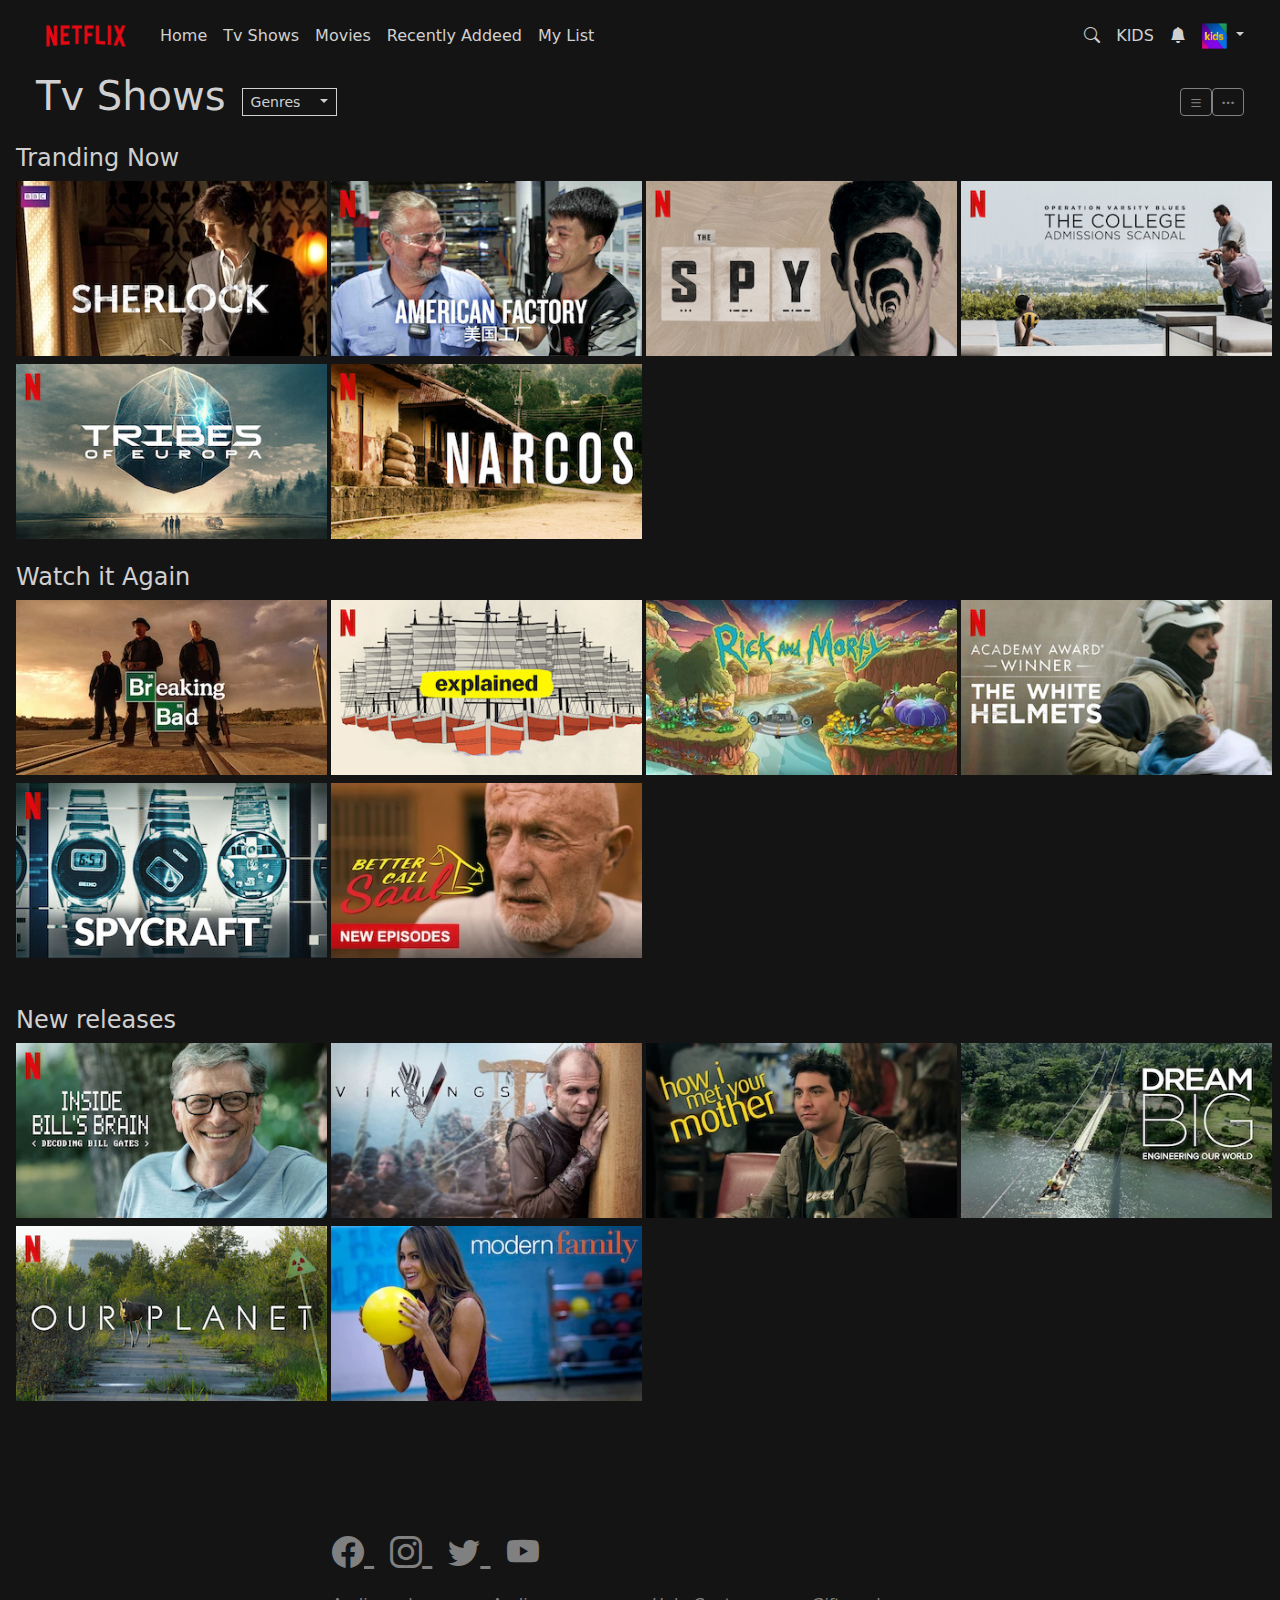
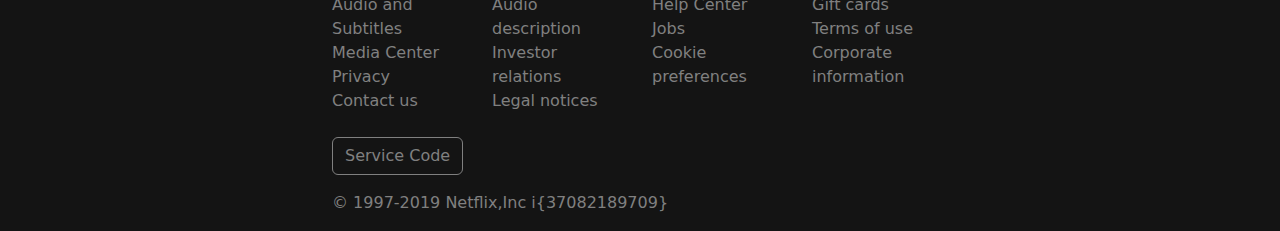
<file: index.html>
<!DOCTYPE html>
<html lang="en">
<head>
    <meta charset="UTF-8">
    <meta name="viewport" content="width=device-width, initial-scale=1.0">
    <link rel="stylesheet" href="https://cdn.jsdelivr.net/npm/bootstrap-icons@1.5.0/font/bootstrap-icons.css">
    <link rel="stylesheet" href="./scss/style.css">
    <title>Document</title>
</head>
<body class="bg-secondary">
    <header>
      <nav class="navbar navbar-expand-lg bg-secondary">
        <div class="container-fluid ms-4">
          <a class="navbar-brand" href="#">
            <img src="./Netflix-assets/Netflix-assets/assets/netflix_logo.png">
          </a>
          <button class="navbar-toggler " type="button" data-bs-toggle="collapse" data-bs-target="#navbarSupportedContent" aria-controls="navbarSupportedContent" aria-expanded="false" aria-label="Toggle navigation">
            <span <i class="bi bi-list text-tertiary"></i></span>
          </button>
          <div class="collapse navbar-collapse" id="navbarSupportedContent">
            <ul class="navbar-nav me-auto mb-2 mb-lg-0">
              <li class="nav-item">
                <a class="nav-link active text-primary" aria-current="page" href="#">Home</a>
              </li>
              <li class="nav-item">
                <a class="nav-link active text-primary aria-current="page" href="#">Tv Shows</a>
              </li>
              <li class="nav-item">
                <a class="nav-link active text-primary" aria-current="page" href="#">Movies</a>
              </li>
              <li class="nav-item">
                <a class="nav-link active text-primary" aria-current="page" href="#">Recently Addeed</a>
              </li>
              <li class="nav-item">
                <a class="nav-link active text-primary" aria-current="page" href="#">My List</a>
              </li>
          </div>
          <div class="d-flex align-items-center d-none d-md-flex">
            <i class="bi bi-search text-primary fw-bolder m-3"></i>
              <a class="nav-link active text-primary  " aria-current="page" href="#">KIDS</a>
              <i class="bi bi-bell-fill text-primary ms-3 "></i>
              <a class="dropdown-item" href="#">
              </a>
              <div class=" text-primary nav-item dropdown me-4">
                <a class="nav-link dropdown-toggle" href="#" role="button" data-bs-toggle="dropdown" aria-expanded="false">
                  <img src="./Netflix-assets/Netflix-assets/assets/kids_icon.png" class="ms-3">
                </a>
            </div>
          </div>
        </div>
      </nav>
    </header>
</body>
<main class="mb-4 ">
  <div class="container-fluid ms-4">
    <div class="row">
      <div class="col-9 d-flex">
        <h1 class="text-primary"> Tv Shows</h1>
        <button type="button" class="btn btn-outline-primary d-flex btn-sm ms-3 h-50 mt-3 pt-1 d-flex align-items-center rounded-0  ">Genres
        <div class=" text-primary nav-item dropdown ">
          <a class="nav-link dropdown-toggle ms-3" href="#" role="button" data-bs-toggle="dropdown" aria-expanded="false"> 
          </a>
      </div>
    </button>
      </div>
      <div class="col-3 d-flex justify-content-end  ">
        <button type="button" class="btn btn-outline-tertiary  btn-sm ms-3 h-50 mt-3 pt-1   ">
          <i class="bi bi-list"></i>
        </button>
        <button type="button" class="btn btn-outline-tertiary  btn-sm  h-50 mt-3 pt-1 me-md-5 me-4">
          <i class="bi bi-three-dots"></i>
        </button>
      </div>
    </div>
  </div>
  <div class="container-fluid mx-4 mt-3 mx-md-1 ms-xxl-4 mb-4">
   <h2 class="text-primary fs-2 mb-2">Tranding Now</h2> 
    <div class="row row-cols-2 row-cols-md-3 row-cols-lg-4 row-cols-xxl-6 gy-2 gx-1 gx-md-1 ">
      <div class="col">
        <img src="./Netflix-assets/Netflix-assets/assets/media/media0.webp" class="img-fluid">
      </div>
      <div class="col">
        <img src="./Netflix-assets/Netflix-assets/assets/media/media1.jpg" class="img-fluid">
      </div>
      <div class="col">
        <img src="./Netflix-assets/Netflix-assets/assets/media/media10.jpg" class="img-fluid">
      </div>
      <div class="col">
        <img src="./Netflix-assets/Netflix-assets/assets/media/media11.jpg" class="img-fluid">
      </div>
      <div class="col">
        <img src="./Netflix-assets/Netflix-assets/assets/media/media12.jpg" class="img-fluid">
      </div>
      <div class="col">
        <img src="./Netflix-assets/Netflix-assets/assets/media/media13.jpg" class="img-fluid">
      </div>
    </div>
  </div>
  <div class="container-fluid mx-4 mt-3 mx-md-1 ms-xxl-4 mb-5 ">
    <h2 class="text-primary fs-2 mb-2">Watch it Again</h2> 
    <div class="row row-cols-2 row-cols-md-3 row-cols-lg-4 row-cols-xxl-6 gy-2 gx-1  gx-md-1 ">
      <div class="col">
        <img src="./Netflix-assets/Netflix-assets/assets/media/media14.webp" class="img-fluid">
      </div>
      <div class="col">
        <img src="./Netflix-assets/Netflix-assets/assets/media/media15.jpg" class="img-fluid">
      </div>
      <div class="col">
        <img src="./Netflix-assets/Netflix-assets/assets/media/media16.webp" class="img-fluid">
      </div>
      <div class="col">
        <img src="./Netflix-assets/Netflix-assets/assets/media/media17.jpg" class="img-fluid">
      </div>
      <div class="col">
        <img src="./Netflix-assets/Netflix-assets/assets/media/media18.jpg" class="img-fluid">
      </div>
      <div class="col">
        <img src="./Netflix-assets/Netflix-assets/assets/media/media19.webp" class="img-fluid">
      </div>
    </div>
  </div>
  <div class="container-fluid mx-4 mt-3 mx-md-1 ms-xxl-4 mb-5">
    <h2 class="text-primary fs-2 mb-2">New releases</h2> 
    <div class="row row-cols-2 row-cols-md-3 row-cols-lg-4 row-cols-xxl-6 gy-2 gx-1  gx-md-1  ">
      <div class="col">
        <img src="./Netflix-assets/Netflix-assets/assets/media/media20.jpg" class="img-fluid">
      </div>
      <div class="col">
        <img src="./Netflix-assets/Netflix-assets/assets/media/media21.webp" class="img-fluid">
      </div>
      <div class="col">
        <img src="./Netflix-assets/Netflix-assets/assets/media/media22.webp" class="img-fluid">
      </div>
      <div class="col">
        <img src="./Netflix-assets/Netflix-assets/assets/media/media23.webp" class="img-fluid">
      </div>
      <div class="col">
        <img src="./Netflix-assets/Netflix-assets/assets/media/media24.jpg" class="img-fluid">
      </div>
      <div class="col">
        <img src="./Netflix-assets/Netflix-assets/assets/media/media25.webp" class="img-fluid">
      </div>
    </div>
  </div>
</main >
<footer>
<div class="container w-50">
  <a class='text-tertiary fs-1 me-3' href="#">
    <i class="bi bi-facebook"></i>
   </a>
   <a class='text-tertiary fs-1 me-3' href="#">
    <i class="bi bi-instagram"></i>
   </a>
   <a class='text-tertiary fs-1 me-3' href="#">
    <i class="bi bi-twitter"></i>
   </a>
   <a class='text-tertiary fs-1 me-3' href="#">
    <i class="bi bi-youtube"></i>
  </a>
  <div class="row d-flex justify-content-center mb-4 mt-3">
    <div class="col d-flex flex-column">
      <a class="text-tertiary text-decoration-none"  href="#">Audio and Subtitles</a>
      <a class="text-tertiary text-decoration-none"  href="#">Media Center</a>
      <a class="text-tertiary text-decoration-none"  href="#">Privacy</a>
      <a class="text-tertiary text-decoration-none"  href="#">Contact us</a>

    </div>
    <div class="col d-flex flex-column">
      <a class="text-tertiary text-decoration-none"  href="#">Audio description</a>
      <a class="text-tertiary text-decoration-none"  href="#">Investor relations</a>
      <a class="text-tertiary text-decoration-none"  href="#">Legal notices</a>
      
    </div>
    <div class="col d-flex flex-column">
      <a class="text-tertiary text-decoration-none"  href="#">Help Center</a>
      <a class="text-tertiary text-decoration-none"  href="#">Jobs</a>
      <a class="text-tertiary text-decoration-none"  href="#">Cookie preferences</a>
      
    </div>
    <div class="col d-flex flex-column">
      <a class="text-tertiary text-decoration-none"  href="#">Gift cards</a>
      <a class="text-tertiary text-decoration-none"  href="#">Terms of use</a>
      <a class="text-tertiary text-decoration-none"  href="#">Corporate information</a>
    </div>
  </div>
  <div class='row d-flex flex-column mb-3 '>    
    <div class="col">
      <button type="button" class="btn btn-outline-tertiary mb-3"> Service Code</button>
    </div>
    <div class="col">
      <p class="mb-0 text-tertiary">© 1997-2019 Netflix,Inc i{37082189709}</p>
    </div>
</div>
</div>
</div>
</footer>
<script src="https://cdn.jsdelivr.net/npm/bootstrap@5.3.3/dist/js/bootstrap.bundle.min.js" integrity="sha384-YvpcrYf0tY3lHB60NNkmXc5s9fDVZLESaAA55NDzOxhy9GkcIdslK1eN7N6jIeHz" crossorigin="anonymous"></script>
</html>
</file>
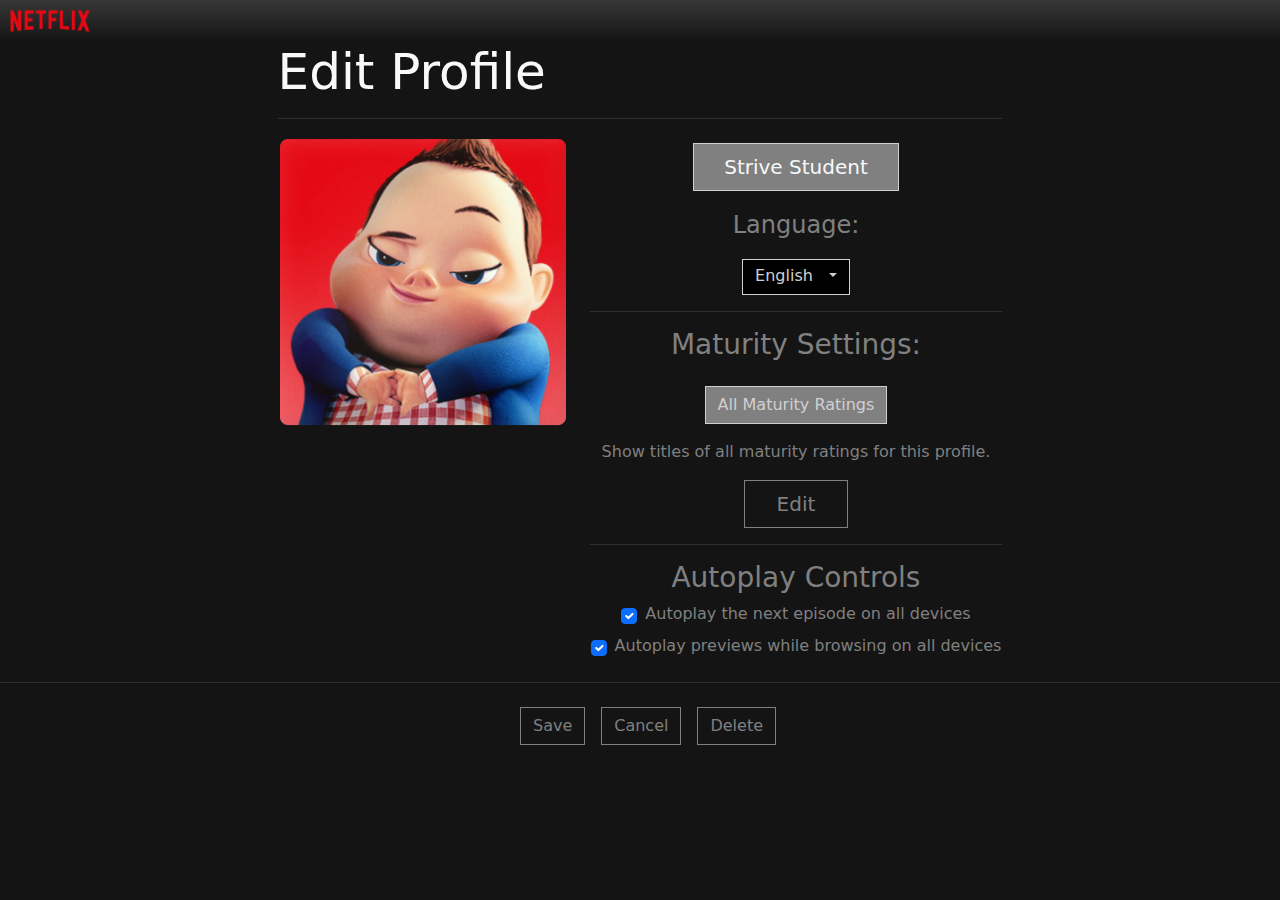
<file: profile.html>
<!DOCTYPE html>
<html lang="en">
<head>
    <meta charset="UTF-8">
    <meta name="viewport" content="width=device-width, initial-scale=1.0">
    <link rel="stylesheet" href="https://cdn.jsdelivr.net/npm/bootstrap-icons@1.5.0/font/bootstrap-icons.css">
    <link rel="stylesheet" href="./scss/style.css">
    <title>Edit Profile</title>
</head>
<body class= 'bg-secondary' >
    <header>
        <nav class="bg-gradient bg-primary bg-secondary">      
            <a class="navbar-brand" href="#">
              <img src="./Netflix-assets/Netflix-assets/assets/netflix_logo.png" >
            </a>
        </nav>
      </header>
      <main>
        <div class='container d-flex justify-content-center text-sm-center text-md-start'>   
            <form>
                <h1 class="text-light text-md-start fs-8">Edit Profile</h1>
                <hr class="text-tertiary fs-1">
                <div class="row">   
                    <div class="col-sm-12 col-md-5">
                        <img src="./Netflix-assets/Netflix-assets/assets/avatar.png" class="img-fluid w-sm-100 w-md-75 w-lg-50" alt="Avatar">
                    </div>
                    <div class="col-sm-12 col-md-7">
                        <button type="button" class="btn btn-outline-primary rounded-0 mt-2 mb-3 bg-tertiary text-light btn-lg w-50 mx-auto d-block">Strive Student</button>
                        <p class="text-tertiary fs-2 text-center">Language:</p>
                        <div class="text-center">
                            <button type="button" class="btn btn-outline-primary rounded-0 bg-black mt-3 pt-1 d-flex align-items-center mx-auto">English
                                <div class="text-primary nav-item dropdown">
                                    <a class="nav-link dropdown-toggle ms-3" href="#" role="button" data-bs-toggle="dropdown" aria-expanded="false"></a>
                                </div>
                            </button>
                        </div>
                        <hr class="text-tertiary fs-1">
                        <h3 class="text-tertiary text-center mb-4">Maturity Settings:</h3>
                        <button type="button" class="btn btn-outline-primary bg-tertiary mb-3 rounded-0 mt-2 mx-auto d-block">All Maturity Ratings</button>
                        <p class="text-tertiary text-center">Show titles of all maturity ratings for this profile.</p>
                        <button type="button" class="btn btn-outline-tertiary rounded-0 mt-2 text-tertiary btn-lg w-25 mx-auto d-block">Edit</button>
                        <hr class="text-tertiary fs-1">
                        <h3 class="text-tertiary text-center">Autoplay Controls</h3>
                        <div class="text-center mb-2">
                            <div class="form-check d-flex justify-content-center align-items-center">
                                <input class="form-check-input" type="checkbox" id="check1" name="option1" value="something" checked>
                                <label class="form-check-label text-tertiary ms-2" for="check1">Autoplay the next episode on all devices</label>
                            </div>
                            <div class="form-check d-flex justify-content-center align-items-center mt-2">
                                <input class="form-check-input" type="checkbox" id="check2" name="option2" value="something" checked>
                                <label class="form-check-label text-tertiary ms-2" for="check2">Autoplay previews while browsing on all devices</label>
                            </div>
                        </div>
                    </div>
                </div>
            </form>
        </div>
        <hr class="text-tertiary fs-1">
      </main>
      <footer class="mt-4">
        <div class="d-flex justify-content-center mb-5">
            <button type="button" class="btn btn-outline-tertiary rounded-0 ms-3">Save</button>
            <button type="button" class="btn btn-outline-tertiary rounded-0 ms-3">Cancel</button>
            <button type="button" class="btn btn-outline-tertiary rounded-0 ms-3">Delete</button>
        </div>
      </footer>
<script src="https://cdn.jsdelivr.net/npm/bootstrap@5.3.3/dist/js/bootstrap.bundle.min.js" integrity="sha384-YvpcrYf0tY3lHB60NNkmXc5s9fDVZLESaAA55NDzOxhy9GkcIdslK1eN7N6jIeHz" crossorigin="anonymous"></script>
</body>
</html>
</file>
<file: scss/style.css>
@charset "UTF-8";
nav .navbar-brand img {
  width: 100px;
}
nav div img {
  width: 25px;
}

footer {
  margin-top: 10%;
}

/*!
 * Bootstrap  v5.3.3 (https://getbootstrap.com/)
 * Copyright 2011-2024 The Bootstrap Authors
 * Licensed under MIT (https://github.com/twbs/bootstrap/blob/main/LICENSE)
 */
:root,
[data-bs-theme=light] {
  --bs-blue: #0d6efd;
  --bs-indigo: #6610f2;
  --bs-purple: #6f42c1;
  --bs-pink: #d63384;
  --bs-red: #dc3545;
  --bs-orange: #fd7e14;
  --bs-yellow: #ffc107;
  --bs-green: #198754;
  --bs-teal: #20c997;
  --bs-cyan: #0dcaf0;
  --bs-black: #000;
  --bs-white: #fff;
  --bs-gray: #6c757d;
  --bs-gray-dark: #343a40;
  --bs-gray-100: #f8f9fa;
  --bs-gray-200: #e9ecef;
  --bs-gray-300: #dee2e6;
  --bs-gray-400: #ced4da;
  --bs-gray-500: #adb5bd;
  --bs-gray-600: #6c757d;
  --bs-gray-700: #495057;
  --bs-gray-800: #343a40;
  --bs-gray-900: #212529;
  --bs-primary: #D0D0D0;
  --bs-secondary: #141414;
  --bs-success: #198754;
  --bs-info: #D90914;
  --bs-warning: #ffc107;
  --bs-danger: #dc3545;
  --bs-light: #f8f9fa;
  --bs-dark: #212529;
  --bs-tertiary: #808080;
  --bs-primary-rgb: 208, 208, 208;
  --bs-secondary-rgb: 20, 20, 20;
  --bs-success-rgb: 25, 135, 84;
  --bs-info-rgb: 217, 9, 20;
  --bs-warning-rgb: 255, 193, 7;
  --bs-danger-rgb: 220, 53, 69;
  --bs-light-rgb: 248, 249, 250;
  --bs-dark-rgb: 33, 37, 41;
  --bs-tertiary-rgb: 128, 128, 128;
  --bs-primary-text-emphasis: #052c65;
  --bs-secondary-text-emphasis: #2b2f32;
  --bs-success-text-emphasis: #0a3622;
  --bs-info-text-emphasis: #055160;
  --bs-warning-text-emphasis: #664d03;
  --bs-danger-text-emphasis: #58151c;
  --bs-light-text-emphasis: #495057;
  --bs-dark-text-emphasis: #495057;
  --bs-primary-bg-subtle: #cfe2ff;
  --bs-secondary-bg-subtle: #e2e3e5;
  --bs-success-bg-subtle: #d1e7dd;
  --bs-info-bg-subtle: #cff4fc;
  --bs-warning-bg-subtle: #fff3cd;
  --bs-danger-bg-subtle: #f8d7da;
  --bs-light-bg-subtle: #fcfcfd;
  --bs-dark-bg-subtle: #ced4da;
  --bs-primary-border-subtle: #9ec5fe;
  --bs-secondary-border-subtle: #c4c8cb;
  --bs-success-border-subtle: #a3cfbb;
  --bs-info-border-subtle: #9eeaf9;
  --bs-warning-border-subtle: #ffe69c;
  --bs-danger-border-subtle: #f1aeb5;
  --bs-light-border-subtle: #e9ecef;
  --bs-dark-border-subtle: #adb5bd;
  --bs-white-rgb: 255, 255, 255;
  --bs-black-rgb: 0, 0, 0;
  --bs-font-sans-serif: system-ui, -apple-system, "Segoe UI", Roboto, "Helvetica Neue", "Noto Sans", "Liberation Sans", Arial, sans-serif, "Apple Color Emoji", "Segoe UI Emoji", "Segoe UI Symbol", "Noto Color Emoji";
  --bs-font-monospace: SFMono-Regular, Menlo, Monaco, Consolas, "Liberation Mono", "Courier New", monospace;
  --bs-gradient: linear-gradient(180deg, rgba(255, 255, 255, 0.15), rgba(255, 255, 255, 0));
  --bs-body-font-family: var(--bs-font-sans-serif);
  --bs-body-font-size: 1rem;
  --bs-body-font-weight: 400;
  --bs-body-line-height: 1.5;
  --bs-body-color: #212529;
  --bs-body-color-rgb: 33, 37, 41;
  --bs-body-bg: #fff;
  --bs-body-bg-rgb: 255, 255, 255;
  --bs-emphasis-color: #000;
  --bs-emphasis-color-rgb: 0, 0, 0;
  --bs-secondary-color: rgba(33, 37, 41, 0.75);
  --bs-secondary-color-rgb: 33, 37, 41;
  --bs-secondary-bg: #e9ecef;
  --bs-secondary-bg-rgb: 233, 236, 239;
  --bs-tertiary-color: rgba(33, 37, 41, 0.5);
  --bs-tertiary-color-rgb: 33, 37, 41;
  --bs-tertiary-bg: #f8f9fa;
  --bs-tertiary-bg-rgb: 248, 249, 250;
  --bs-heading-color: inherit;
  --bs-link-color: #0d6efd;
  --bs-link-color-rgb: 13, 110, 253;
  --bs-link-decoration: underline;
  --bs-link-hover-color: #0a58ca;
  --bs-link-hover-color-rgb: 10, 88, 202;
  --bs-code-color: #d63384;
  --bs-highlight-color: #212529;
  --bs-highlight-bg: #fff3cd;
  --bs-border-width: 1px;
  --bs-border-style: solid;
  --bs-border-color: #dee2e6;
  --bs-border-color-translucent: rgba(0, 0, 0, 0.175);
  --bs-border-radius: 0.375rem;
  --bs-border-radius-sm: 0.25rem;
  --bs-border-radius-lg: 0.5rem;
  --bs-border-radius-xl: 1rem;
  --bs-border-radius-xxl: 2rem;
  --bs-border-radius-2xl: var(--bs-border-radius-xxl);
  --bs-border-radius-pill: 50rem;
  --bs-box-shadow: 0 0.5rem 1rem rgba(0, 0, 0, 0.15);
  --bs-box-shadow-sm: 0 0.125rem 0.25rem rgba(0, 0, 0, 0.075);
  --bs-box-shadow-lg: 0 1rem 3rem rgba(0, 0, 0, 0.175);
  --bs-box-shadow-inset: inset 0 1px 2px rgba(0, 0, 0, 0.075);
  --bs-focus-ring-width: 0.25rem;
  --bs-focus-ring-opacity: 0.25;
  --bs-focus-ring-color: rgba(13, 110, 253, 0.25);
  --bs-form-valid-color: #198754;
  --bs-form-valid-border-color: #198754;
  --bs-form-invalid-color: #dc3545;
  --bs-form-invalid-border-color: #dc3545;
}

[data-bs-theme=dark] {
  color-scheme: dark;
  --bs-body-color: #dee2e6;
  --bs-body-color-rgb: 222, 226, 230;
  --bs-body-bg: #212529;
  --bs-body-bg-rgb: 33, 37, 41;
  --bs-emphasis-color: #fff;
  --bs-emphasis-color-rgb: 255, 255, 255;
  --bs-secondary-color: rgba(222, 226, 230, 0.75);
  --bs-secondary-color-rgb: 222, 226, 230;
  --bs-secondary-bg: #343a40;
  --bs-secondary-bg-rgb: 52, 58, 64;
  --bs-tertiary-color: rgba(222, 226, 230, 0.5);
  --bs-tertiary-color-rgb: 222, 226, 230;
  --bs-tertiary-bg: #2b3035;
  --bs-tertiary-bg-rgb: 43, 48, 53;
  --bs-primary-text-emphasis: #6ea8fe;
  --bs-secondary-text-emphasis: #a7acb1;
  --bs-success-text-emphasis: #75b798;
  --bs-info-text-emphasis: #6edff6;
  --bs-warning-text-emphasis: #ffda6a;
  --bs-danger-text-emphasis: #ea868f;
  --bs-light-text-emphasis: #f8f9fa;
  --bs-dark-text-emphasis: #dee2e6;
  --bs-primary-bg-subtle: #031633;
  --bs-secondary-bg-subtle: #161719;
  --bs-success-bg-subtle: #051b11;
  --bs-info-bg-subtle: #032830;
  --bs-warning-bg-subtle: #332701;
  --bs-danger-bg-subtle: #2c0b0e;
  --bs-light-bg-subtle: #343a40;
  --bs-dark-bg-subtle: #1a1d20;
  --bs-primary-border-subtle: #084298;
  --bs-secondary-border-subtle: #41464b;
  --bs-success-border-subtle: #0f5132;
  --bs-info-border-subtle: #087990;
  --bs-warning-border-subtle: #997404;
  --bs-danger-border-subtle: #842029;
  --bs-light-border-subtle: #495057;
  --bs-dark-border-subtle: #343a40;
  --bs-heading-color: inherit;
  --bs-link-color: #6ea8fe;
  --bs-link-hover-color: #8bb9fe;
  --bs-link-color-rgb: 110, 168, 254;
  --bs-link-hover-color-rgb: 139, 185, 254;
  --bs-code-color: #e685b5;
  --bs-highlight-color: #dee2e6;
  --bs-highlight-bg: #664d03;
  --bs-border-color: #495057;
  --bs-border-color-translucent: rgba(255, 255, 255, 0.15);
  --bs-form-valid-color: #75b798;
  --bs-form-valid-border-color: #75b798;
  --bs-form-invalid-color: #ea868f;
  --bs-form-invalid-border-color: #ea868f;
}

*,
*::before,
*::after {
  box-sizing: border-box;
}

@media (prefers-reduced-motion: no-preference) {
  :root {
    scroll-behavior: smooth;
  }
}

body {
  margin: 0;
  font-family: var(--bs-body-font-family);
  font-size: var(--bs-body-font-size);
  font-weight: var(--bs-body-font-weight);
  line-height: var(--bs-body-line-height);
  color: var(--bs-body-color);
  text-align: var(--bs-body-text-align);
  background-color: var(--bs-body-bg);
  -webkit-text-size-adjust: 100%;
  -webkit-tap-highlight-color: rgba(0, 0, 0, 0);
}

hr {
  margin: 1rem 0;
  color: inherit;
  border: 0;
  border-top: var(--bs-border-width) solid;
  opacity: 0.25;
}

h6, .h6, h5, .h5, h4, .h4, h3, .h3, h2, .h2, h1, .h1 {
  margin-top: 0;
  margin-bottom: 0.5rem;
  font-weight: 500;
  line-height: 1.2;
  color: var(--bs-heading-color);
}

h1, .h1 {
  font-size: calc(1.375rem + 1.5vw);
}
@media (min-width: 1200px) {
  h1, .h1 {
    font-size: 2.5rem;
  }
}

h2, .h2 {
  font-size: calc(1.325rem + 0.9vw);
}
@media (min-width: 1200px) {
  h2, .h2 {
    font-size: 2rem;
  }
}

h3, .h3 {
  font-size: calc(1.3rem + 0.6vw);
}
@media (min-width: 1200px) {
  h3, .h3 {
    font-size: 1.75rem;
  }
}

h4, .h4 {
  font-size: calc(1.275rem + 0.3vw);
}
@media (min-width: 1200px) {
  h4, .h4 {
    font-size: 1.5rem;
  }
}

h5, .h5 {
  font-size: 1.25rem;
}

h6, .h6 {
  font-size: 1rem;
}

p {
  margin-top: 0;
  margin-bottom: 1rem;
}

abbr[title] {
  -webkit-text-decoration: underline dotted;
          text-decoration: underline dotted;
  cursor: help;
  -webkit-text-decoration-skip-ink: none;
          text-decoration-skip-ink: none;
}

address {
  margin-bottom: 1rem;
  font-style: normal;
  line-height: inherit;
}

ol,
ul {
  padding-left: 2rem;
}

ol,
ul,
dl {
  margin-top: 0;
  margin-bottom: 1rem;
}

ol ol,
ul ul,
ol ul,
ul ol {
  margin-bottom: 0;
}

dt {
  font-weight: 700;
}

dd {
  margin-bottom: 0.5rem;
  margin-left: 0;
}

blockquote {
  margin: 0 0 1rem;
}

b,
strong {
  font-weight: bolder;
}

small, .small {
  font-size: 0.875em;
}

mark, .mark {
  padding: 0.1875em;
  color: var(--bs-highlight-color);
  background-color: var(--bs-highlight-bg);
}

sub,
sup {
  position: relative;
  font-size: 0.75em;
  line-height: 0;
  vertical-align: baseline;
}

sub {
  bottom: -0.25em;
}

sup {
  top: -0.5em;
}

a {
  color: rgba(var(--bs-link-color-rgb), var(--bs-link-opacity, 1));
  text-decoration: underline;
}
a:hover {
  --bs-link-color-rgb: var(--bs-link-hover-color-rgb);
}

a:not([href]):not([class]), a:not([href]):not([class]):hover {
  color: inherit;
  text-decoration: none;
}

pre,
code,
kbd,
samp {
  font-family: var(--bs-font-monospace);
  font-size: 1em;
}

pre {
  display: block;
  margin-top: 0;
  margin-bottom: 1rem;
  overflow: auto;
  font-size: 0.875em;
}
pre code {
  font-size: inherit;
  color: inherit;
  word-break: normal;
}

code {
  font-size: 0.875em;
  color: var(--bs-code-color);
  word-wrap: break-word;
}
a > code {
  color: inherit;
}

kbd {
  padding: 0.1875rem 0.375rem;
  font-size: 0.875em;
  color: var(--bs-body-bg);
  background-color: var(--bs-body-color);
  border-radius: 0.25rem;
}
kbd kbd {
  padding: 0;
  font-size: 1em;
}

figure {
  margin: 0 0 1rem;
}

img,
svg {
  vertical-align: middle;
}

table {
  caption-side: bottom;
  border-collapse: collapse;
}

caption {
  padding-top: 0.5rem;
  padding-bottom: 0.5rem;
  color: var(--bs-secondary-color);
  text-align: left;
}

th {
  text-align: inherit;
  text-align: -webkit-match-parent;
}

thead,
tbody,
tfoot,
tr,
td,
th {
  border-color: inherit;
  border-style: solid;
  border-width: 0;
}

label {
  display: inline-block;
}

button {
  border-radius: 0;
}

button:focus:not(:focus-visible) {
  outline: 0;
}

input,
button,
select,
optgroup,
textarea {
  margin: 0;
  font-family: inherit;
  font-size: inherit;
  line-height: inherit;
}

button,
select {
  text-transform: none;
}

[role=button] {
  cursor: pointer;
}

select {
  word-wrap: normal;
}
select:disabled {
  opacity: 1;
}

[list]:not([type=date]):not([type=datetime-local]):not([type=month]):not([type=week]):not([type=time])::-webkit-calendar-picker-indicator {
  display: none !important;
}

button,
[type=button],
[type=reset],
[type=submit] {
  -webkit-appearance: button;
}
button:not(:disabled),
[type=button]:not(:disabled),
[type=reset]:not(:disabled),
[type=submit]:not(:disabled) {
  cursor: pointer;
}

::-moz-focus-inner {
  padding: 0;
  border-style: none;
}

textarea {
  resize: vertical;
}

fieldset {
  min-width: 0;
  padding: 0;
  margin: 0;
  border: 0;
}

legend {
  float: left;
  width: 100%;
  padding: 0;
  margin-bottom: 0.5rem;
  font-size: calc(1.275rem + 0.3vw);
  line-height: inherit;
}
@media (min-width: 1200px) {
  legend {
    font-size: 1.5rem;
  }
}
legend + * {
  clear: left;
}

::-webkit-datetime-edit-fields-wrapper,
::-webkit-datetime-edit-text,
::-webkit-datetime-edit-minute,
::-webkit-datetime-edit-hour-field,
::-webkit-datetime-edit-day-field,
::-webkit-datetime-edit-month-field,
::-webkit-datetime-edit-year-field {
  padding: 0;
}

::-webkit-inner-spin-button {
  height: auto;
}

[type=search] {
  -webkit-appearance: textfield;
  outline-offset: -2px;
}

/* rtl:raw:
[type="tel"],
[type="url"],
[type="email"],
[type="number"] {
  direction: ltr;
}
*/
::-webkit-search-decoration {
  -webkit-appearance: none;
}

::-webkit-color-swatch-wrapper {
  padding: 0;
}

::file-selector-button {
  font: inherit;
  -webkit-appearance: button;
}

output {
  display: inline-block;
}

iframe {
  border: 0;
}

summary {
  display: list-item;
  cursor: pointer;
}

progress {
  vertical-align: baseline;
}

[hidden] {
  display: none !important;
}

.lead {
  font-size: 1.25rem;
  font-weight: 300;
}

.display-1 {
  font-size: calc(1.625rem + 4.5vw);
  font-weight: 300;
  line-height: 1.2;
}
@media (min-width: 1200px) {
  .display-1 {
    font-size: 5rem;
  }
}

.display-2 {
  font-size: calc(1.575rem + 3.9vw);
  font-weight: 300;
  line-height: 1.2;
}
@media (min-width: 1200px) {
  .display-2 {
    font-size: 4.5rem;
  }
}

.display-3 {
  font-size: calc(1.525rem + 3.3vw);
  font-weight: 300;
  line-height: 1.2;
}
@media (min-width: 1200px) {
  .display-3 {
    font-size: 4rem;
  }
}

.display-4 {
  font-size: calc(1.475rem + 2.7vw);
  font-weight: 300;
  line-height: 1.2;
}
@media (min-width: 1200px) {
  .display-4 {
    font-size: 3.5rem;
  }
}

.display-5 {
  font-size: calc(1.425rem + 2.1vw);
  font-weight: 300;
  line-height: 1.2;
}
@media (min-width: 1200px) {
  .display-5 {
    font-size: 3rem;
  }
}

.display-6 {
  font-size: calc(1.375rem + 1.5vw);
  font-weight: 300;
  line-height: 1.2;
}
@media (min-width: 1200px) {
  .display-6 {
    font-size: 2.5rem;
  }
}

.list-unstyled {
  padding-left: 0;
  list-style: none;
}

.list-inline {
  padding-left: 0;
  list-style: none;
}

.list-inline-item {
  display: inline-block;
}
.list-inline-item:not(:last-child) {
  margin-right: 0.5rem;
}

.initialism {
  font-size: 0.875em;
  text-transform: uppercase;
}

.blockquote {
  margin-bottom: 1rem;
  font-size: 1.25rem;
}
.blockquote > :last-child {
  margin-bottom: 0;
}

.blockquote-footer {
  margin-top: -1rem;
  margin-bottom: 1rem;
  font-size: 0.875em;
  color: #6c757d;
}
.blockquote-footer::before {
  content: "— ";
}

.img-fluid {
  max-width: 100%;
  height: auto;
}

.img-thumbnail {
  padding: 0.25rem;
  background-color: var(--bs-body-bg);
  border: var(--bs-border-width) solid var(--bs-border-color);
  border-radius: var(--bs-border-radius);
  max-width: 100%;
  height: auto;
}

.figure {
  display: inline-block;
}

.figure-img {
  margin-bottom: 0.5rem;
  line-height: 1;
}

.figure-caption {
  font-size: 0.875em;
  color: var(--bs-secondary-color);
}

.container,
.container-fluid,
.container-xxl,
.container-xl,
.container-lg,
.container-md,
.container-sm {
  --bs-gutter-x: 1.5rem;
  --bs-gutter-y: 0;
  width: 100%;
  padding-right: calc(var(--bs-gutter-x) * 0.5);
  padding-left: calc(var(--bs-gutter-x) * 0.5);
  margin-right: auto;
  margin-left: auto;
}

@media (min-width: 576px) {
  .container-sm, .container {
    max-width: 540px;
  }
}
@media (min-width: 768px) {
  .container-md, .container-sm, .container {
    max-width: 720px;
  }
}
@media (min-width: 992px) {
  .container-lg, .container-md, .container-sm, .container {
    max-width: 960px;
  }
}
@media (min-width: 1200px) {
  .container-xl, .container-lg, .container-md, .container-sm, .container {
    max-width: 1140px;
  }
}
@media (min-width: 1400px) {
  .container-xxl, .container-xl, .container-lg, .container-md, .container-sm, .container {
    max-width: 1320px;
  }
}
:root {
  --bs-breakpoint-xs: 0;
  --bs-breakpoint-sm: 576px;
  --bs-breakpoint-md: 768px;
  --bs-breakpoint-lg: 992px;
  --bs-breakpoint-xl: 1200px;
  --bs-breakpoint-xxl: 1400px;
}

.row {
  --bs-gutter-x: 1.5rem;
  --bs-gutter-y: 0;
  display: flex;
  flex-wrap: wrap;
  margin-top: calc(-1 * var(--bs-gutter-y));
  margin-right: calc(-0.5 * var(--bs-gutter-x));
  margin-left: calc(-0.5 * var(--bs-gutter-x));
}
.row > * {
  flex-shrink: 0;
  width: 100%;
  max-width: 100%;
  padding-right: calc(var(--bs-gutter-x) * 0.5);
  padding-left: calc(var(--bs-gutter-x) * 0.5);
  margin-top: var(--bs-gutter-y);
}

.col {
  flex: 1 0 0%;
}

.row-cols-auto > * {
  flex: 0 0 auto;
  width: auto;
}

.row-cols-1 > * {
  flex: 0 0 auto;
  width: 100%;
}

.row-cols-2 > * {
  flex: 0 0 auto;
  width: 50%;
}

.row-cols-3 > * {
  flex: 0 0 auto;
  width: 33.33333333%;
}

.row-cols-4 > * {
  flex: 0 0 auto;
  width: 25%;
}

.row-cols-5 > * {
  flex: 0 0 auto;
  width: 20%;
}

.row-cols-6 > * {
  flex: 0 0 auto;
  width: 16.66666667%;
}

.col-auto {
  flex: 0 0 auto;
  width: auto;
}

.col-1 {
  flex: 0 0 auto;
  width: 8.33333333%;
}

.col-2 {
  flex: 0 0 auto;
  width: 16.66666667%;
}

.col-3 {
  flex: 0 0 auto;
  width: 25%;
}

.col-4 {
  flex: 0 0 auto;
  width: 33.33333333%;
}

.col-5 {
  flex: 0 0 auto;
  width: 41.66666667%;
}

.col-6 {
  flex: 0 0 auto;
  width: 50%;
}

.col-7 {
  flex: 0 0 auto;
  width: 58.33333333%;
}

.col-8 {
  flex: 0 0 auto;
  width: 66.66666667%;
}

.col-9 {
  flex: 0 0 auto;
  width: 75%;
}

.col-10 {
  flex: 0 0 auto;
  width: 83.33333333%;
}

.col-11 {
  flex: 0 0 auto;
  width: 91.66666667%;
}

.col-12 {
  flex: 0 0 auto;
  width: 100%;
}

.offset-1 {
  margin-left: 8.33333333%;
}

.offset-2 {
  margin-left: 16.66666667%;
}

.offset-3 {
  margin-left: 25%;
}

.offset-4 {
  margin-left: 33.33333333%;
}

.offset-5 {
  margin-left: 41.66666667%;
}

.offset-6 {
  margin-left: 50%;
}

.offset-7 {
  margin-left: 58.33333333%;
}

.offset-8 {
  margin-left: 66.66666667%;
}

.offset-9 {
  margin-left: 75%;
}

.offset-10 {
  margin-left: 83.33333333%;
}

.offset-11 {
  margin-left: 91.66666667%;
}

.g-0,
.gx-0 {
  --bs-gutter-x: 0;
}

.g-0,
.gy-0 {
  --bs-gutter-y: 0;
}

.g-1,
.gx-1 {
  --bs-gutter-x: 0.25rem;
}

.g-1,
.gy-1 {
  --bs-gutter-y: 0.25rem;
}

.g-2,
.gx-2 {
  --bs-gutter-x: 0.5rem;
}

.g-2,
.gy-2 {
  --bs-gutter-y: 0.5rem;
}

.g-3,
.gx-3 {
  --bs-gutter-x: 1rem;
}

.g-3,
.gy-3 {
  --bs-gutter-y: 1rem;
}

.g-4,
.gx-4 {
  --bs-gutter-x: 1.5rem;
}

.g-4,
.gy-4 {
  --bs-gutter-y: 1.5rem;
}

.g-5,
.gx-5 {
  --bs-gutter-x: 3rem;
}

.g-5,
.gy-5 {
  --bs-gutter-y: 3rem;
}

@media (min-width: 576px) {
  .col-sm {
    flex: 1 0 0%;
  }
  .row-cols-sm-auto > * {
    flex: 0 0 auto;
    width: auto;
  }
  .row-cols-sm-1 > * {
    flex: 0 0 auto;
    width: 100%;
  }
  .row-cols-sm-2 > * {
    flex: 0 0 auto;
    width: 50%;
  }
  .row-cols-sm-3 > * {
    flex: 0 0 auto;
    width: 33.33333333%;
  }
  .row-cols-sm-4 > * {
    flex: 0 0 auto;
    width: 25%;
  }
  .row-cols-sm-5 > * {
    flex: 0 0 auto;
    width: 20%;
  }
  .row-cols-sm-6 > * {
    flex: 0 0 auto;
    width: 16.66666667%;
  }
  .col-sm-auto {
    flex: 0 0 auto;
    width: auto;
  }
  .col-sm-1 {
    flex: 0 0 auto;
    width: 8.33333333%;
  }
  .col-sm-2 {
    flex: 0 0 auto;
    width: 16.66666667%;
  }
  .col-sm-3 {
    flex: 0 0 auto;
    width: 25%;
  }
  .col-sm-4 {
    flex: 0 0 auto;
    width: 33.33333333%;
  }
  .col-sm-5 {
    flex: 0 0 auto;
    width: 41.66666667%;
  }
  .col-sm-6 {
    flex: 0 0 auto;
    width: 50%;
  }
  .col-sm-7 {
    flex: 0 0 auto;
    width: 58.33333333%;
  }
  .col-sm-8 {
    flex: 0 0 auto;
    width: 66.66666667%;
  }
  .col-sm-9 {
    flex: 0 0 auto;
    width: 75%;
  }
  .col-sm-10 {
    flex: 0 0 auto;
    width: 83.33333333%;
  }
  .col-sm-11 {
    flex: 0 0 auto;
    width: 91.66666667%;
  }
  .col-sm-12 {
    flex: 0 0 auto;
    width: 100%;
  }
  .offset-sm-0 {
    margin-left: 0;
  }
  .offset-sm-1 {
    margin-left: 8.33333333%;
  }
  .offset-sm-2 {
    margin-left: 16.66666667%;
  }
  .offset-sm-3 {
    margin-left: 25%;
  }
  .offset-sm-4 {
    margin-left: 33.33333333%;
  }
  .offset-sm-5 {
    margin-left: 41.66666667%;
  }
  .offset-sm-6 {
    margin-left: 50%;
  }
  .offset-sm-7 {
    margin-left: 58.33333333%;
  }
  .offset-sm-8 {
    margin-left: 66.66666667%;
  }
  .offset-sm-9 {
    margin-left: 75%;
  }
  .offset-sm-10 {
    margin-left: 83.33333333%;
  }
  .offset-sm-11 {
    margin-left: 91.66666667%;
  }
  .g-sm-0,
  .gx-sm-0 {
    --bs-gutter-x: 0;
  }
  .g-sm-0,
  .gy-sm-0 {
    --bs-gutter-y: 0;
  }
  .g-sm-1,
  .gx-sm-1 {
    --bs-gutter-x: 0.25rem;
  }
  .g-sm-1,
  .gy-sm-1 {
    --bs-gutter-y: 0.25rem;
  }
  .g-sm-2,
  .gx-sm-2 {
    --bs-gutter-x: 0.5rem;
  }
  .g-sm-2,
  .gy-sm-2 {
    --bs-gutter-y: 0.5rem;
  }
  .g-sm-3,
  .gx-sm-3 {
    --bs-gutter-x: 1rem;
  }
  .g-sm-3,
  .gy-sm-3 {
    --bs-gutter-y: 1rem;
  }
  .g-sm-4,
  .gx-sm-4 {
    --bs-gutter-x: 1.5rem;
  }
  .g-sm-4,
  .gy-sm-4 {
    --bs-gutter-y: 1.5rem;
  }
  .g-sm-5,
  .gx-sm-5 {
    --bs-gutter-x: 3rem;
  }
  .g-sm-5,
  .gy-sm-5 {
    --bs-gutter-y: 3rem;
  }
}
@media (min-width: 768px) {
  .col-md {
    flex: 1 0 0%;
  }
  .row-cols-md-auto > * {
    flex: 0 0 auto;
    width: auto;
  }
  .row-cols-md-1 > * {
    flex: 0 0 auto;
    width: 100%;
  }
  .row-cols-md-2 > * {
    flex: 0 0 auto;
    width: 50%;
  }
  .row-cols-md-3 > * {
    flex: 0 0 auto;
    width: 33.33333333%;
  }
  .row-cols-md-4 > * {
    flex: 0 0 auto;
    width: 25%;
  }
  .row-cols-md-5 > * {
    flex: 0 0 auto;
    width: 20%;
  }
  .row-cols-md-6 > * {
    flex: 0 0 auto;
    width: 16.66666667%;
  }
  .col-md-auto {
    flex: 0 0 auto;
    width: auto;
  }
  .col-md-1 {
    flex: 0 0 auto;
    width: 8.33333333%;
  }
  .col-md-2 {
    flex: 0 0 auto;
    width: 16.66666667%;
  }
  .col-md-3 {
    flex: 0 0 auto;
    width: 25%;
  }
  .col-md-4 {
    flex: 0 0 auto;
    width: 33.33333333%;
  }
  .col-md-5 {
    flex: 0 0 auto;
    width: 41.66666667%;
  }
  .col-md-6 {
    flex: 0 0 auto;
    width: 50%;
  }
  .col-md-7 {
    flex: 0 0 auto;
    width: 58.33333333%;
  }
  .col-md-8 {
    flex: 0 0 auto;
    width: 66.66666667%;
  }
  .col-md-9 {
    flex: 0 0 auto;
    width: 75%;
  }
  .col-md-10 {
    flex: 0 0 auto;
    width: 83.33333333%;
  }
  .col-md-11 {
    flex: 0 0 auto;
    width: 91.66666667%;
  }
  .col-md-12 {
    flex: 0 0 auto;
    width: 100%;
  }
  .offset-md-0 {
    margin-left: 0;
  }
  .offset-md-1 {
    margin-left: 8.33333333%;
  }
  .offset-md-2 {
    margin-left: 16.66666667%;
  }
  .offset-md-3 {
    margin-left: 25%;
  }
  .offset-md-4 {
    margin-left: 33.33333333%;
  }
  .offset-md-5 {
    margin-left: 41.66666667%;
  }
  .offset-md-6 {
    margin-left: 50%;
  }
  .offset-md-7 {
    margin-left: 58.33333333%;
  }
  .offset-md-8 {
    margin-left: 66.66666667%;
  }
  .offset-md-9 {
    margin-left: 75%;
  }
  .offset-md-10 {
    margin-left: 83.33333333%;
  }
  .offset-md-11 {
    margin-left: 91.66666667%;
  }
  .g-md-0,
  .gx-md-0 {
    --bs-gutter-x: 0;
  }
  .g-md-0,
  .gy-md-0 {
    --bs-gutter-y: 0;
  }
  .g-md-1,
  .gx-md-1 {
    --bs-gutter-x: 0.25rem;
  }
  .g-md-1,
  .gy-md-1 {
    --bs-gutter-y: 0.25rem;
  }
  .g-md-2,
  .gx-md-2 {
    --bs-gutter-x: 0.5rem;
  }
  .g-md-2,
  .gy-md-2 {
    --bs-gutter-y: 0.5rem;
  }
  .g-md-3,
  .gx-md-3 {
    --bs-gutter-x: 1rem;
  }
  .g-md-3,
  .gy-md-3 {
    --bs-gutter-y: 1rem;
  }
  .g-md-4,
  .gx-md-4 {
    --bs-gutter-x: 1.5rem;
  }
  .g-md-4,
  .gy-md-4 {
    --bs-gutter-y: 1.5rem;
  }
  .g-md-5,
  .gx-md-5 {
    --bs-gutter-x: 3rem;
  }
  .g-md-5,
  .gy-md-5 {
    --bs-gutter-y: 3rem;
  }
}
@media (min-width: 992px) {
  .col-lg {
    flex: 1 0 0%;
  }
  .row-cols-lg-auto > * {
    flex: 0 0 auto;
    width: auto;
  }
  .row-cols-lg-1 > * {
    flex: 0 0 auto;
    width: 100%;
  }
  .row-cols-lg-2 > * {
    flex: 0 0 auto;
    width: 50%;
  }
  .row-cols-lg-3 > * {
    flex: 0 0 auto;
    width: 33.33333333%;
  }
  .row-cols-lg-4 > * {
    flex: 0 0 auto;
    width: 25%;
  }
  .row-cols-lg-5 > * {
    flex: 0 0 auto;
    width: 20%;
  }
  .row-cols-lg-6 > * {
    flex: 0 0 auto;
    width: 16.66666667%;
  }
  .col-lg-auto {
    flex: 0 0 auto;
    width: auto;
  }
  .col-lg-1 {
    flex: 0 0 auto;
    width: 8.33333333%;
  }
  .col-lg-2 {
    flex: 0 0 auto;
    width: 16.66666667%;
  }
  .col-lg-3 {
    flex: 0 0 auto;
    width: 25%;
  }
  .col-lg-4 {
    flex: 0 0 auto;
    width: 33.33333333%;
  }
  .col-lg-5 {
    flex: 0 0 auto;
    width: 41.66666667%;
  }
  .col-lg-6 {
    flex: 0 0 auto;
    width: 50%;
  }
  .col-lg-7 {
    flex: 0 0 auto;
    width: 58.33333333%;
  }
  .col-lg-8 {
    flex: 0 0 auto;
    width: 66.66666667%;
  }
  .col-lg-9 {
    flex: 0 0 auto;
    width: 75%;
  }
  .col-lg-10 {
    flex: 0 0 auto;
    width: 83.33333333%;
  }
  .col-lg-11 {
    flex: 0 0 auto;
    width: 91.66666667%;
  }
  .col-lg-12 {
    flex: 0 0 auto;
    width: 100%;
  }
  .offset-lg-0 {
    margin-left: 0;
  }
  .offset-lg-1 {
    margin-left: 8.33333333%;
  }
  .offset-lg-2 {
    margin-left: 16.66666667%;
  }
  .offset-lg-3 {
    margin-left: 25%;
  }
  .offset-lg-4 {
    margin-left: 33.33333333%;
  }
  .offset-lg-5 {
    margin-left: 41.66666667%;
  }
  .offset-lg-6 {
    margin-left: 50%;
  }
  .offset-lg-7 {
    margin-left: 58.33333333%;
  }
  .offset-lg-8 {
    margin-left: 66.66666667%;
  }
  .offset-lg-9 {
    margin-left: 75%;
  }
  .offset-lg-10 {
    margin-left: 83.33333333%;
  }
  .offset-lg-11 {
    margin-left: 91.66666667%;
  }
  .g-lg-0,
  .gx-lg-0 {
    --bs-gutter-x: 0;
  }
  .g-lg-0,
  .gy-lg-0 {
    --bs-gutter-y: 0;
  }
  .g-lg-1,
  .gx-lg-1 {
    --bs-gutter-x: 0.25rem;
  }
  .g-lg-1,
  .gy-lg-1 {
    --bs-gutter-y: 0.25rem;
  }
  .g-lg-2,
  .gx-lg-2 {
    --bs-gutter-x: 0.5rem;
  }
  .g-lg-2,
  .gy-lg-2 {
    --bs-gutter-y: 0.5rem;
  }
  .g-lg-3,
  .gx-lg-3 {
    --bs-gutter-x: 1rem;
  }
  .g-lg-3,
  .gy-lg-3 {
    --bs-gutter-y: 1rem;
  }
  .g-lg-4,
  .gx-lg-4 {
    --bs-gutter-x: 1.5rem;
  }
  .g-lg-4,
  .gy-lg-4 {
    --bs-gutter-y: 1.5rem;
  }
  .g-lg-5,
  .gx-lg-5 {
    --bs-gutter-x: 3rem;
  }
  .g-lg-5,
  .gy-lg-5 {
    --bs-gutter-y: 3rem;
  }
}
@media (min-width: 1200px) {
  .col-xl {
    flex: 1 0 0%;
  }
  .row-cols-xl-auto > * {
    flex: 0 0 auto;
    width: auto;
  }
  .row-cols-xl-1 > * {
    flex: 0 0 auto;
    width: 100%;
  }
  .row-cols-xl-2 > * {
    flex: 0 0 auto;
    width: 50%;
  }
  .row-cols-xl-3 > * {
    flex: 0 0 auto;
    width: 33.33333333%;
  }
  .row-cols-xl-4 > * {
    flex: 0 0 auto;
    width: 25%;
  }
  .row-cols-xl-5 > * {
    flex: 0 0 auto;
    width: 20%;
  }
  .row-cols-xl-6 > * {
    flex: 0 0 auto;
    width: 16.66666667%;
  }
  .col-xl-auto {
    flex: 0 0 auto;
    width: auto;
  }
  .col-xl-1 {
    flex: 0 0 auto;
    width: 8.33333333%;
  }
  .col-xl-2 {
    flex: 0 0 auto;
    width: 16.66666667%;
  }
  .col-xl-3 {
    flex: 0 0 auto;
    width: 25%;
  }
  .col-xl-4 {
    flex: 0 0 auto;
    width: 33.33333333%;
  }
  .col-xl-5 {
    flex: 0 0 auto;
    width: 41.66666667%;
  }
  .col-xl-6 {
    flex: 0 0 auto;
    width: 50%;
  }
  .col-xl-7 {
    flex: 0 0 auto;
    width: 58.33333333%;
  }
  .col-xl-8 {
    flex: 0 0 auto;
    width: 66.66666667%;
  }
  .col-xl-9 {
    flex: 0 0 auto;
    width: 75%;
  }
  .col-xl-10 {
    flex: 0 0 auto;
    width: 83.33333333%;
  }
  .col-xl-11 {
    flex: 0 0 auto;
    width: 91.66666667%;
  }
  .col-xl-12 {
    flex: 0 0 auto;
    width: 100%;
  }
  .offset-xl-0 {
    margin-left: 0;
  }
  .offset-xl-1 {
    margin-left: 8.33333333%;
  }
  .offset-xl-2 {
    margin-left: 16.66666667%;
  }
  .offset-xl-3 {
    margin-left: 25%;
  }
  .offset-xl-4 {
    margin-left: 33.33333333%;
  }
  .offset-xl-5 {
    margin-left: 41.66666667%;
  }
  .offset-xl-6 {
    margin-left: 50%;
  }
  .offset-xl-7 {
    margin-left: 58.33333333%;
  }
  .offset-xl-8 {
    margin-left: 66.66666667%;
  }
  .offset-xl-9 {
    margin-left: 75%;
  }
  .offset-xl-10 {
    margin-left: 83.33333333%;
  }
  .offset-xl-11 {
    margin-left: 91.66666667%;
  }
  .g-xl-0,
  .gx-xl-0 {
    --bs-gutter-x: 0;
  }
  .g-xl-0,
  .gy-xl-0 {
    --bs-gutter-y: 0;
  }
  .g-xl-1,
  .gx-xl-1 {
    --bs-gutter-x: 0.25rem;
  }
  .g-xl-1,
  .gy-xl-1 {
    --bs-gutter-y: 0.25rem;
  }
  .g-xl-2,
  .gx-xl-2 {
    --bs-gutter-x: 0.5rem;
  }
  .g-xl-2,
  .gy-xl-2 {
    --bs-gutter-y: 0.5rem;
  }
  .g-xl-3,
  .gx-xl-3 {
    --bs-gutter-x: 1rem;
  }
  .g-xl-3,
  .gy-xl-3 {
    --bs-gutter-y: 1rem;
  }
  .g-xl-4,
  .gx-xl-4 {
    --bs-gutter-x: 1.5rem;
  }
  .g-xl-4,
  .gy-xl-4 {
    --bs-gutter-y: 1.5rem;
  }
  .g-xl-5,
  .gx-xl-5 {
    --bs-gutter-x: 3rem;
  }
  .g-xl-5,
  .gy-xl-5 {
    --bs-gutter-y: 3rem;
  }
}
@media (min-width: 1400px) {
  .col-xxl {
    flex: 1 0 0%;
  }
  .row-cols-xxl-auto > * {
    flex: 0 0 auto;
    width: auto;
  }
  .row-cols-xxl-1 > * {
    flex: 0 0 auto;
    width: 100%;
  }
  .row-cols-xxl-2 > * {
    flex: 0 0 auto;
    width: 50%;
  }
  .row-cols-xxl-3 > * {
    flex: 0 0 auto;
    width: 33.33333333%;
  }
  .row-cols-xxl-4 > * {
    flex: 0 0 auto;
    width: 25%;
  }
  .row-cols-xxl-5 > * {
    flex: 0 0 auto;
    width: 20%;
  }
  .row-cols-xxl-6 > * {
    flex: 0 0 auto;
    width: 16.66666667%;
  }
  .col-xxl-auto {
    flex: 0 0 auto;
    width: auto;
  }
  .col-xxl-1 {
    flex: 0 0 auto;
    width: 8.33333333%;
  }
  .col-xxl-2 {
    flex: 0 0 auto;
    width: 16.66666667%;
  }
  .col-xxl-3 {
    flex: 0 0 auto;
    width: 25%;
  }
  .col-xxl-4 {
    flex: 0 0 auto;
    width: 33.33333333%;
  }
  .col-xxl-5 {
    flex: 0 0 auto;
    width: 41.66666667%;
  }
  .col-xxl-6 {
    flex: 0 0 auto;
    width: 50%;
  }
  .col-xxl-7 {
    flex: 0 0 auto;
    width: 58.33333333%;
  }
  .col-xxl-8 {
    flex: 0 0 auto;
    width: 66.66666667%;
  }
  .col-xxl-9 {
    flex: 0 0 auto;
    width: 75%;
  }
  .col-xxl-10 {
    flex: 0 0 auto;
    width: 83.33333333%;
  }
  .col-xxl-11 {
    flex: 0 0 auto;
    width: 91.66666667%;
  }
  .col-xxl-12 {
    flex: 0 0 auto;
    width: 100%;
  }
  .offset-xxl-0 {
    margin-left: 0;
  }
  .offset-xxl-1 {
    margin-left: 8.33333333%;
  }
  .offset-xxl-2 {
    margin-left: 16.66666667%;
  }
  .offset-xxl-3 {
    margin-left: 25%;
  }
  .offset-xxl-4 {
    margin-left: 33.33333333%;
  }
  .offset-xxl-5 {
    margin-left: 41.66666667%;
  }
  .offset-xxl-6 {
    margin-left: 50%;
  }
  .offset-xxl-7 {
    margin-left: 58.33333333%;
  }
  .offset-xxl-8 {
    margin-left: 66.66666667%;
  }
  .offset-xxl-9 {
    margin-left: 75%;
  }
  .offset-xxl-10 {
    margin-left: 83.33333333%;
  }
  .offset-xxl-11 {
    margin-left: 91.66666667%;
  }
  .g-xxl-0,
  .gx-xxl-0 {
    --bs-gutter-x: 0;
  }
  .g-xxl-0,
  .gy-xxl-0 {
    --bs-gutter-y: 0;
  }
  .g-xxl-1,
  .gx-xxl-1 {
    --bs-gutter-x: 0.25rem;
  }
  .g-xxl-1,
  .gy-xxl-1 {
    --bs-gutter-y: 0.25rem;
  }
  .g-xxl-2,
  .gx-xxl-2 {
    --bs-gutter-x: 0.5rem;
  }
  .g-xxl-2,
  .gy-xxl-2 {
    --bs-gutter-y: 0.5rem;
  }
  .g-xxl-3,
  .gx-xxl-3 {
    --bs-gutter-x: 1rem;
  }
  .g-xxl-3,
  .gy-xxl-3 {
    --bs-gutter-y: 1rem;
  }
  .g-xxl-4,
  .gx-xxl-4 {
    --bs-gutter-x: 1.5rem;
  }
  .g-xxl-4,
  .gy-xxl-4 {
    --bs-gutter-y: 1.5rem;
  }
  .g-xxl-5,
  .gx-xxl-5 {
    --bs-gutter-x: 3rem;
  }
  .g-xxl-5,
  .gy-xxl-5 {
    --bs-gutter-y: 3rem;
  }
}
.table {
  --bs-table-color-type: initial;
  --bs-table-bg-type: initial;
  --bs-table-color-state: initial;
  --bs-table-bg-state: initial;
  --bs-table-color: var(--bs-emphasis-color);
  --bs-table-bg: var(--bs-body-bg);
  --bs-table-border-color: var(--bs-border-color);
  --bs-table-accent-bg: transparent;
  --bs-table-striped-color: var(--bs-emphasis-color);
  --bs-table-striped-bg: rgba(var(--bs-emphasis-color-rgb), 0.05);
  --bs-table-active-color: var(--bs-emphasis-color);
  --bs-table-active-bg: rgba(var(--bs-emphasis-color-rgb), 0.1);
  --bs-table-hover-color: var(--bs-emphasis-color);
  --bs-table-hover-bg: rgba(var(--bs-emphasis-color-rgb), 0.075);
  width: 100%;
  margin-bottom: 1rem;
  vertical-align: top;
  border-color: var(--bs-table-border-color);
}
.table > :not(caption) > * > * {
  padding: 0.5rem 0.5rem;
  color: var(--bs-table-color-state, var(--bs-table-color-type, var(--bs-table-color)));
  background-color: var(--bs-table-bg);
  border-bottom-width: var(--bs-border-width);
  box-shadow: inset 0 0 0 9999px var(--bs-table-bg-state, var(--bs-table-bg-type, var(--bs-table-accent-bg)));
}
.table > tbody {
  vertical-align: inherit;
}
.table > thead {
  vertical-align: bottom;
}

.table-group-divider {
  border-top: calc(var(--bs-border-width) * 2) solid currentcolor;
}

.caption-top {
  caption-side: top;
}

.table-sm > :not(caption) > * > * {
  padding: 0.25rem 0.25rem;
}

.table-bordered > :not(caption) > * {
  border-width: var(--bs-border-width) 0;
}
.table-bordered > :not(caption) > * > * {
  border-width: 0 var(--bs-border-width);
}

.table-borderless > :not(caption) > * > * {
  border-bottom-width: 0;
}
.table-borderless > :not(:first-child) {
  border-top-width: 0;
}

.table-striped > tbody > tr:nth-of-type(odd) > * {
  --bs-table-color-type: var(--bs-table-striped-color);
  --bs-table-bg-type: var(--bs-table-striped-bg);
}

.table-striped-columns > :not(caption) > tr > :nth-child(even) {
  --bs-table-color-type: var(--bs-table-striped-color);
  --bs-table-bg-type: var(--bs-table-striped-bg);
}

.table-active {
  --bs-table-color-state: var(--bs-table-active-color);
  --bs-table-bg-state: var(--bs-table-active-bg);
}

.table-hover > tbody > tr:hover > * {
  --bs-table-color-state: var(--bs-table-hover-color);
  --bs-table-bg-state: var(--bs-table-hover-bg);
}

.table-primary {
  --bs-table-color: #000;
  --bs-table-bg: #cfe2ff;
  --bs-table-border-color: #a6b5cc;
  --bs-table-striped-bg: #c5d7f2;
  --bs-table-striped-color: #000;
  --bs-table-active-bg: #bacbe6;
  --bs-table-active-color: #000;
  --bs-table-hover-bg: #bfd1ec;
  --bs-table-hover-color: #000;
  color: var(--bs-table-color);
  border-color: var(--bs-table-border-color);
}

.table-secondary {
  --bs-table-color: #000;
  --bs-table-bg: #e2e3e5;
  --bs-table-border-color: #b5b6b7;
  --bs-table-striped-bg: #d7d8da;
  --bs-table-striped-color: #000;
  --bs-table-active-bg: #cbccce;
  --bs-table-active-color: #000;
  --bs-table-hover-bg: #d1d2d4;
  --bs-table-hover-color: #000;
  color: var(--bs-table-color);
  border-color: var(--bs-table-border-color);
}

.table-success {
  --bs-table-color: #000;
  --bs-table-bg: #d1e7dd;
  --bs-table-border-color: #a7b9b1;
  --bs-table-striped-bg: #c7dbd2;
  --bs-table-striped-color: #000;
  --bs-table-active-bg: #bcd0c7;
  --bs-table-active-color: #000;
  --bs-table-hover-bg: #c1d6cc;
  --bs-table-hover-color: #000;
  color: var(--bs-table-color);
  border-color: var(--bs-table-border-color);
}

.table-info {
  --bs-table-color: #000;
  --bs-table-bg: #cff4fc;
  --bs-table-border-color: #a6c3ca;
  --bs-table-striped-bg: #c5e8ef;
  --bs-table-striped-color: #000;
  --bs-table-active-bg: #badce3;
  --bs-table-active-color: #000;
  --bs-table-hover-bg: #bfe2e9;
  --bs-table-hover-color: #000;
  color: var(--bs-table-color);
  border-color: var(--bs-table-border-color);
}

.table-warning {
  --bs-table-color: #000;
  --bs-table-bg: #fff3cd;
  --bs-table-border-color: #ccc2a4;
  --bs-table-striped-bg: #f2e7c3;
  --bs-table-striped-color: #000;
  --bs-table-active-bg: #e6dbb9;
  --bs-table-active-color: #000;
  --bs-table-hover-bg: #ece1be;
  --bs-table-hover-color: #000;
  color: var(--bs-table-color);
  border-color: var(--bs-table-border-color);
}

.table-danger {
  --bs-table-color: #000;
  --bs-table-bg: #f8d7da;
  --bs-table-border-color: #c6acae;
  --bs-table-striped-bg: #eccccf;
  --bs-table-striped-color: #000;
  --bs-table-active-bg: #dfc2c4;
  --bs-table-active-color: #000;
  --bs-table-hover-bg: #e5c7ca;
  --bs-table-hover-color: #000;
  color: var(--bs-table-color);
  border-color: var(--bs-table-border-color);
}

.table-light {
  --bs-table-color: #000;
  --bs-table-bg: #f8f9fa;
  --bs-table-border-color: #c6c7c8;
  --bs-table-striped-bg: #ecedee;
  --bs-table-striped-color: #000;
  --bs-table-active-bg: #dfe0e1;
  --bs-table-active-color: #000;
  --bs-table-hover-bg: #e5e6e7;
  --bs-table-hover-color: #000;
  color: var(--bs-table-color);
  border-color: var(--bs-table-border-color);
}

.table-dark {
  --bs-table-color: #fff;
  --bs-table-bg: #212529;
  --bs-table-border-color: #4d5154;
  --bs-table-striped-bg: #2c3034;
  --bs-table-striped-color: #fff;
  --bs-table-active-bg: #373b3e;
  --bs-table-active-color: #fff;
  --bs-table-hover-bg: #323539;
  --bs-table-hover-color: #fff;
  color: var(--bs-table-color);
  border-color: var(--bs-table-border-color);
}

.table-responsive {
  overflow-x: auto;
  -webkit-overflow-scrolling: touch;
}

@media (max-width: 575.98px) {
  .table-responsive-sm {
    overflow-x: auto;
    -webkit-overflow-scrolling: touch;
  }
}
@media (max-width: 767.98px) {
  .table-responsive-md {
    overflow-x: auto;
    -webkit-overflow-scrolling: touch;
  }
}
@media (max-width: 991.98px) {
  .table-responsive-lg {
    overflow-x: auto;
    -webkit-overflow-scrolling: touch;
  }
}
@media (max-width: 1199.98px) {
  .table-responsive-xl {
    overflow-x: auto;
    -webkit-overflow-scrolling: touch;
  }
}
@media (max-width: 1399.98px) {
  .table-responsive-xxl {
    overflow-x: auto;
    -webkit-overflow-scrolling: touch;
  }
}
.form-label {
  margin-bottom: 0.5rem;
}

.col-form-label {
  padding-top: calc(0.375rem + var(--bs-border-width));
  padding-bottom: calc(0.375rem + var(--bs-border-width));
  margin-bottom: 0;
  font-size: inherit;
  line-height: 1.5;
}

.col-form-label-lg {
  padding-top: calc(0.5rem + var(--bs-border-width));
  padding-bottom: calc(0.5rem + var(--bs-border-width));
  font-size: 1.25rem;
}

.col-form-label-sm {
  padding-top: calc(0.25rem + var(--bs-border-width));
  padding-bottom: calc(0.25rem + var(--bs-border-width));
  font-size: 0.875rem;
}

.form-text {
  margin-top: 0.25rem;
  font-size: 0.875em;
  color: var(--bs-secondary-color);
}

.form-control {
  display: block;
  width: 100%;
  padding: 0.375rem 0.75rem;
  font-size: 1rem;
  font-weight: 400;
  line-height: 1.5;
  color: var(--bs-body-color);
  -webkit-appearance: none;
     -moz-appearance: none;
          appearance: none;
  background-color: var(--bs-body-bg);
  background-clip: padding-box;
  border: var(--bs-border-width) solid var(--bs-border-color);
  border-radius: var(--bs-border-radius);
  transition: border-color 0.15s ease-in-out, box-shadow 0.15s ease-in-out;
}
@media (prefers-reduced-motion: reduce) {
  .form-control {
    transition: none;
  }
}
.form-control[type=file] {
  overflow: hidden;
}
.form-control[type=file]:not(:disabled):not([readonly]) {
  cursor: pointer;
}
.form-control:focus {
  color: var(--bs-body-color);
  background-color: var(--bs-body-bg);
  border-color: #86b7fe;
  outline: 0;
  box-shadow: 0 0 0 0.25rem rgba(13, 110, 253, 0.25);
}
.form-control::-webkit-date-and-time-value {
  min-width: 85px;
  height: 1.5em;
  margin: 0;
}
.form-control::-webkit-datetime-edit {
  display: block;
  padding: 0;
}
.form-control::-moz-placeholder {
  color: var(--bs-secondary-color);
  opacity: 1;
}
.form-control::placeholder {
  color: var(--bs-secondary-color);
  opacity: 1;
}
.form-control:disabled {
  background-color: var(--bs-secondary-bg);
  opacity: 1;
}
.form-control::file-selector-button {
  padding: 0.375rem 0.75rem;
  margin: -0.375rem -0.75rem;
  margin-inline-end: 0.75rem;
  color: var(--bs-body-color);
  background-color: var(--bs-tertiary-bg);
  pointer-events: none;
  border-color: inherit;
  border-style: solid;
  border-width: 0;
  border-inline-end-width: var(--bs-border-width);
  border-radius: 0;
  transition: color 0.15s ease-in-out, background-color 0.15s ease-in-out, border-color 0.15s ease-in-out, box-shadow 0.15s ease-in-out;
}
@media (prefers-reduced-motion: reduce) {
  .form-control::file-selector-button {
    transition: none;
  }
}
.form-control:hover:not(:disabled):not([readonly])::file-selector-button {
  background-color: var(--bs-secondary-bg);
}

.form-control-plaintext {
  display: block;
  width: 100%;
  padding: 0.375rem 0;
  margin-bottom: 0;
  line-height: 1.5;
  color: var(--bs-body-color);
  background-color: transparent;
  border: solid transparent;
  border-width: var(--bs-border-width) 0;
}
.form-control-plaintext:focus {
  outline: 0;
}
.form-control-plaintext.form-control-sm, .form-control-plaintext.form-control-lg {
  padding-right: 0;
  padding-left: 0;
}

.form-control-sm {
  min-height: calc(1.5em + 0.5rem + calc(var(--bs-border-width) * 2));
  padding: 0.25rem 0.5rem;
  font-size: 0.875rem;
  border-radius: var(--bs-border-radius-sm);
}
.form-control-sm::file-selector-button {
  padding: 0.25rem 0.5rem;
  margin: -0.25rem -0.5rem;
  margin-inline-end: 0.5rem;
}

.form-control-lg {
  min-height: calc(1.5em + 1rem + calc(var(--bs-border-width) * 2));
  padding: 0.5rem 1rem;
  font-size: 1.25rem;
  border-radius: var(--bs-border-radius-lg);
}
.form-control-lg::file-selector-button {
  padding: 0.5rem 1rem;
  margin: -0.5rem -1rem;
  margin-inline-end: 1rem;
}

textarea.form-control {
  min-height: calc(1.5em + 0.75rem + calc(var(--bs-border-width) * 2));
}
textarea.form-control-sm {
  min-height: calc(1.5em + 0.5rem + calc(var(--bs-border-width) * 2));
}
textarea.form-control-lg {
  min-height: calc(1.5em + 1rem + calc(var(--bs-border-width) * 2));
}

.form-control-color {
  width: 3rem;
  height: calc(1.5em + 0.75rem + calc(var(--bs-border-width) * 2));
  padding: 0.375rem;
}
.form-control-color:not(:disabled):not([readonly]) {
  cursor: pointer;
}
.form-control-color::-moz-color-swatch {
  border: 0 !important;
  border-radius: var(--bs-border-radius);
}
.form-control-color::-webkit-color-swatch {
  border: 0 !important;
  border-radius: var(--bs-border-radius);
}
.form-control-color.form-control-sm {
  height: calc(1.5em + 0.5rem + calc(var(--bs-border-width) * 2));
}
.form-control-color.form-control-lg {
  height: calc(1.5em + 1rem + calc(var(--bs-border-width) * 2));
}

.form-select {
  --bs-form-select-bg-img: url("data:image/svg+xml,%3csvg xmlns='http://www.w3.org/2000/svg' viewBox='0 0 16 16'%3e%3cpath fill='none' stroke='%23343a40' stroke-linecap='round' stroke-linejoin='round' stroke-width='2' d='m2 5 6 6 6-6'/%3e%3c/svg%3e");
  display: block;
  width: 100%;
  padding: 0.375rem 2.25rem 0.375rem 0.75rem;
  font-size: 1rem;
  font-weight: 400;
  line-height: 1.5;
  color: var(--bs-body-color);
  -webkit-appearance: none;
     -moz-appearance: none;
          appearance: none;
  background-color: var(--bs-body-bg);
  background-image: var(--bs-form-select-bg-img), var(--bs-form-select-bg-icon, none);
  background-repeat: no-repeat;
  background-position: right 0.75rem center;
  background-size: 16px 12px;
  border: var(--bs-border-width) solid var(--bs-border-color);
  border-radius: var(--bs-border-radius);
  transition: border-color 0.15s ease-in-out, box-shadow 0.15s ease-in-out;
}
@media (prefers-reduced-motion: reduce) {
  .form-select {
    transition: none;
  }
}
.form-select:focus {
  border-color: #86b7fe;
  outline: 0;
  box-shadow: 0 0 0 0.25rem rgba(13, 110, 253, 0.25);
}
.form-select[multiple], .form-select[size]:not([size="1"]) {
  padding-right: 0.75rem;
  background-image: none;
}
.form-select:disabled {
  background-color: var(--bs-secondary-bg);
}
.form-select:-moz-focusring {
  color: transparent;
  text-shadow: 0 0 0 var(--bs-body-color);
}

.form-select-sm {
  padding-top: 0.25rem;
  padding-bottom: 0.25rem;
  padding-left: 0.5rem;
  font-size: 0.875rem;
  border-radius: var(--bs-border-radius-sm);
}

.form-select-lg {
  padding-top: 0.5rem;
  padding-bottom: 0.5rem;
  padding-left: 1rem;
  font-size: 1.25rem;
  border-radius: var(--bs-border-radius-lg);
}

[data-bs-theme=dark] .form-select {
  --bs-form-select-bg-img: url("data:image/svg+xml,%3csvg xmlns='http://www.w3.org/2000/svg' viewBox='0 0 16 16'%3e%3cpath fill='none' stroke='%23dee2e6' stroke-linecap='round' stroke-linejoin='round' stroke-width='2' d='m2 5 6 6 6-6'/%3e%3c/svg%3e");
}

.form-check {
  display: block;
  min-height: 1.5rem;
  padding-left: 1.5em;
  margin-bottom: 0.125rem;
}
.form-check .form-check-input {
  float: left;
  margin-left: -1.5em;
}

.form-check-reverse {
  padding-right: 1.5em;
  padding-left: 0;
  text-align: right;
}
.form-check-reverse .form-check-input {
  float: right;
  margin-right: -1.5em;
  margin-left: 0;
}

.form-check-input {
  --bs-form-check-bg: var(--bs-body-bg);
  flex-shrink: 0;
  width: 1em;
  height: 1em;
  margin-top: 0.25em;
  vertical-align: top;
  -webkit-appearance: none;
     -moz-appearance: none;
          appearance: none;
  background-color: var(--bs-form-check-bg);
  background-image: var(--bs-form-check-bg-image);
  background-repeat: no-repeat;
  background-position: center;
  background-size: contain;
  border: var(--bs-border-width) solid var(--bs-border-color);
  -webkit-print-color-adjust: exact;
          print-color-adjust: exact;
}
.form-check-input[type=checkbox] {
  border-radius: 0.25em;
}
.form-check-input[type=radio] {
  border-radius: 50%;
}
.form-check-input:active {
  filter: brightness(90%);
}
.form-check-input:focus {
  border-color: #86b7fe;
  outline: 0;
  box-shadow: 0 0 0 0.25rem rgba(13, 110, 253, 0.25);
}
.form-check-input:checked {
  background-color: #0d6efd;
  border-color: #0d6efd;
}
.form-check-input:checked[type=checkbox] {
  --bs-form-check-bg-image: url("data:image/svg+xml,%3csvg xmlns='http://www.w3.org/2000/svg' viewBox='0 0 20 20'%3e%3cpath fill='none' stroke='%23fff' stroke-linecap='round' stroke-linejoin='round' stroke-width='3' d='m6 10 3 3 6-6'/%3e%3c/svg%3e");
}
.form-check-input:checked[type=radio] {
  --bs-form-check-bg-image: url("data:image/svg+xml,%3csvg xmlns='http://www.w3.org/2000/svg' viewBox='-4 -4 8 8'%3e%3ccircle r='2' fill='%23fff'/%3e%3c/svg%3e");
}
.form-check-input[type=checkbox]:indeterminate {
  background-color: #0d6efd;
  border-color: #0d6efd;
  --bs-form-check-bg-image: url("data:image/svg+xml,%3csvg xmlns='http://www.w3.org/2000/svg' viewBox='0 0 20 20'%3e%3cpath fill='none' stroke='%23fff' stroke-linecap='round' stroke-linejoin='round' stroke-width='3' d='M6 10h8'/%3e%3c/svg%3e");
}
.form-check-input:disabled {
  pointer-events: none;
  filter: none;
  opacity: 0.5;
}
.form-check-input[disabled] ~ .form-check-label, .form-check-input:disabled ~ .form-check-label {
  cursor: default;
  opacity: 0.5;
}

.form-switch {
  padding-left: 2.5em;
}
.form-switch .form-check-input {
  --bs-form-switch-bg: url("data:image/svg+xml,%3csvg xmlns='http://www.w3.org/2000/svg' viewBox='-4 -4 8 8'%3e%3ccircle r='3' fill='rgba%280, 0, 0, 0.25%29'/%3e%3c/svg%3e");
  width: 2em;
  margin-left: -2.5em;
  background-image: var(--bs-form-switch-bg);
  background-position: left center;
  border-radius: 2em;
  transition: background-position 0.15s ease-in-out;
}
@media (prefers-reduced-motion: reduce) {
  .form-switch .form-check-input {
    transition: none;
  }
}
.form-switch .form-check-input:focus {
  --bs-form-switch-bg: url("data:image/svg+xml,%3csvg xmlns='http://www.w3.org/2000/svg' viewBox='-4 -4 8 8'%3e%3ccircle r='3' fill='%2386b7fe'/%3e%3c/svg%3e");
}
.form-switch .form-check-input:checked {
  background-position: right center;
  --bs-form-switch-bg: url("data:image/svg+xml,%3csvg xmlns='http://www.w3.org/2000/svg' viewBox='-4 -4 8 8'%3e%3ccircle r='3' fill='%23fff'/%3e%3c/svg%3e");
}
.form-switch.form-check-reverse {
  padding-right: 2.5em;
  padding-left: 0;
}
.form-switch.form-check-reverse .form-check-input {
  margin-right: -2.5em;
  margin-left: 0;
}

.form-check-inline {
  display: inline-block;
  margin-right: 1rem;
}

.btn-check {
  position: absolute;
  clip: rect(0, 0, 0, 0);
  pointer-events: none;
}
.btn-check[disabled] + .btn, .btn-check:disabled + .btn {
  pointer-events: none;
  filter: none;
  opacity: 0.65;
}

[data-bs-theme=dark] .form-switch .form-check-input:not(:checked):not(:focus) {
  --bs-form-switch-bg: url("data:image/svg+xml,%3csvg xmlns='http://www.w3.org/2000/svg' viewBox='-4 -4 8 8'%3e%3ccircle r='3' fill='rgba%28255, 255, 255, 0.25%29'/%3e%3c/svg%3e");
}

.form-range {
  width: 100%;
  height: 1.5rem;
  padding: 0;
  -webkit-appearance: none;
     -moz-appearance: none;
          appearance: none;
  background-color: transparent;
}
.form-range:focus {
  outline: 0;
}
.form-range:focus::-webkit-slider-thumb {
  box-shadow: 0 0 0 1px #fff, 0 0 0 0.25rem rgba(13, 110, 253, 0.25);
}
.form-range:focus::-moz-range-thumb {
  box-shadow: 0 0 0 1px #fff, 0 0 0 0.25rem rgba(13, 110, 253, 0.25);
}
.form-range::-moz-focus-outer {
  border: 0;
}
.form-range::-webkit-slider-thumb {
  width: 1rem;
  height: 1rem;
  margin-top: -0.25rem;
  -webkit-appearance: none;
          appearance: none;
  background-color: #0d6efd;
  border: 0;
  border-radius: 1rem;
  -webkit-transition: background-color 0.15s ease-in-out, border-color 0.15s ease-in-out, box-shadow 0.15s ease-in-out;
  transition: background-color 0.15s ease-in-out, border-color 0.15s ease-in-out, box-shadow 0.15s ease-in-out;
}
@media (prefers-reduced-motion: reduce) {
  .form-range::-webkit-slider-thumb {
    -webkit-transition: none;
    transition: none;
  }
}
.form-range::-webkit-slider-thumb:active {
  background-color: #b6d4fe;
}
.form-range::-webkit-slider-runnable-track {
  width: 100%;
  height: 0.5rem;
  color: transparent;
  cursor: pointer;
  background-color: var(--bs-secondary-bg);
  border-color: transparent;
  border-radius: 1rem;
}
.form-range::-moz-range-thumb {
  width: 1rem;
  height: 1rem;
  -moz-appearance: none;
       appearance: none;
  background-color: #0d6efd;
  border: 0;
  border-radius: 1rem;
  -moz-transition: background-color 0.15s ease-in-out, border-color 0.15s ease-in-out, box-shadow 0.15s ease-in-out;
  transition: background-color 0.15s ease-in-out, border-color 0.15s ease-in-out, box-shadow 0.15s ease-in-out;
}
@media (prefers-reduced-motion: reduce) {
  .form-range::-moz-range-thumb {
    -moz-transition: none;
    transition: none;
  }
}
.form-range::-moz-range-thumb:active {
  background-color: #b6d4fe;
}
.form-range::-moz-range-track {
  width: 100%;
  height: 0.5rem;
  color: transparent;
  cursor: pointer;
  background-color: var(--bs-secondary-bg);
  border-color: transparent;
  border-radius: 1rem;
}
.form-range:disabled {
  pointer-events: none;
}
.form-range:disabled::-webkit-slider-thumb {
  background-color: var(--bs-secondary-color);
}
.form-range:disabled::-moz-range-thumb {
  background-color: var(--bs-secondary-color);
}

.form-floating {
  position: relative;
}
.form-floating > .form-control,
.form-floating > .form-control-plaintext,
.form-floating > .form-select {
  height: calc(3.5rem + calc(var(--bs-border-width) * 2));
  min-height: calc(3.5rem + calc(var(--bs-border-width) * 2));
  line-height: 1.25;
}
.form-floating > label {
  position: absolute;
  top: 0;
  left: 0;
  z-index: 2;
  height: 100%;
  padding: 1rem 0.75rem;
  overflow: hidden;
  text-align: start;
  text-overflow: ellipsis;
  white-space: nowrap;
  pointer-events: none;
  border: var(--bs-border-width) solid transparent;
  transform-origin: 0 0;
  transition: opacity 0.1s ease-in-out, transform 0.1s ease-in-out;
}
@media (prefers-reduced-motion: reduce) {
  .form-floating > label {
    transition: none;
  }
}
.form-floating > .form-control,
.form-floating > .form-control-plaintext {
  padding: 1rem 0.75rem;
}
.form-floating > .form-control::-moz-placeholder, .form-floating > .form-control-plaintext::-moz-placeholder {
  color: transparent;
}
.form-floating > .form-control::placeholder,
.form-floating > .form-control-plaintext::placeholder {
  color: transparent;
}
.form-floating > .form-control:not(:-moz-placeholder-shown), .form-floating > .form-control-plaintext:not(:-moz-placeholder-shown) {
  padding-top: 1.625rem;
  padding-bottom: 0.625rem;
}
.form-floating > .form-control:focus, .form-floating > .form-control:not(:placeholder-shown),
.form-floating > .form-control-plaintext:focus,
.form-floating > .form-control-plaintext:not(:placeholder-shown) {
  padding-top: 1.625rem;
  padding-bottom: 0.625rem;
}
.form-floating > .form-control:-webkit-autofill,
.form-floating > .form-control-plaintext:-webkit-autofill {
  padding-top: 1.625rem;
  padding-bottom: 0.625rem;
}
.form-floating > .form-select {
  padding-top: 1.625rem;
  padding-bottom: 0.625rem;
}
.form-floating > .form-control:not(:-moz-placeholder-shown) ~ label {
  color: rgba(var(--bs-body-color-rgb), 0.65);
  transform: scale(0.85) translateY(-0.5rem) translateX(0.15rem);
}
.form-floating > .form-control:focus ~ label,
.form-floating > .form-control:not(:placeholder-shown) ~ label,
.form-floating > .form-control-plaintext ~ label,
.form-floating > .form-select ~ label {
  color: rgba(var(--bs-body-color-rgb), 0.65);
  transform: scale(0.85) translateY(-0.5rem) translateX(0.15rem);
}
.form-floating > .form-control:not(:-moz-placeholder-shown) ~ label::after {
  position: absolute;
  inset: 1rem 0.375rem;
  z-index: -1;
  height: 1.5em;
  content: "";
  background-color: var(--bs-body-bg);
  border-radius: var(--bs-border-radius);
}
.form-floating > .form-control:focus ~ label::after,
.form-floating > .form-control:not(:placeholder-shown) ~ label::after,
.form-floating > .form-control-plaintext ~ label::after,
.form-floating > .form-select ~ label::after {
  position: absolute;
  inset: 1rem 0.375rem;
  z-index: -1;
  height: 1.5em;
  content: "";
  background-color: var(--bs-body-bg);
  border-radius: var(--bs-border-radius);
}
.form-floating > .form-control:-webkit-autofill ~ label {
  color: rgba(var(--bs-body-color-rgb), 0.65);
  transform: scale(0.85) translateY(-0.5rem) translateX(0.15rem);
}
.form-floating > .form-control-plaintext ~ label {
  border-width: var(--bs-border-width) 0;
}
.form-floating > :disabled ~ label,
.form-floating > .form-control:disabled ~ label {
  color: #6c757d;
}
.form-floating > :disabled ~ label::after,
.form-floating > .form-control:disabled ~ label::after {
  background-color: var(--bs-secondary-bg);
}

.input-group {
  position: relative;
  display: flex;
  flex-wrap: wrap;
  align-items: stretch;
  width: 100%;
}
.input-group > .form-control,
.input-group > .form-select,
.input-group > .form-floating {
  position: relative;
  flex: 1 1 auto;
  width: 1%;
  min-width: 0;
}
.input-group > .form-control:focus,
.input-group > .form-select:focus,
.input-group > .form-floating:focus-within {
  z-index: 5;
}
.input-group .btn {
  position: relative;
  z-index: 2;
}
.input-group .btn:focus {
  z-index: 5;
}

.input-group-text {
  display: flex;
  align-items: center;
  padding: 0.375rem 0.75rem;
  font-size: 1rem;
  font-weight: 400;
  line-height: 1.5;
  color: var(--bs-body-color);
  text-align: center;
  white-space: nowrap;
  background-color: var(--bs-tertiary-bg);
  border: var(--bs-border-width) solid var(--bs-border-color);
  border-radius: var(--bs-border-radius);
}

.input-group-lg > .form-control,
.input-group-lg > .form-select,
.input-group-lg > .input-group-text,
.input-group-lg > .btn {
  padding: 0.5rem 1rem;
  font-size: 1.25rem;
  border-radius: var(--bs-border-radius-lg);
}

.input-group-sm > .form-control,
.input-group-sm > .form-select,
.input-group-sm > .input-group-text,
.input-group-sm > .btn {
  padding: 0.25rem 0.5rem;
  font-size: 0.875rem;
  border-radius: var(--bs-border-radius-sm);
}

.input-group-lg > .form-select,
.input-group-sm > .form-select {
  padding-right: 3rem;
}

.input-group:not(.has-validation) > :not(:last-child):not(.dropdown-toggle):not(.dropdown-menu):not(.form-floating),
.input-group:not(.has-validation) > .dropdown-toggle:nth-last-child(n+3),
.input-group:not(.has-validation) > .form-floating:not(:last-child) > .form-control,
.input-group:not(.has-validation) > .form-floating:not(:last-child) > .form-select {
  border-top-right-radius: 0;
  border-bottom-right-radius: 0;
}
.input-group.has-validation > :nth-last-child(n+3):not(.dropdown-toggle):not(.dropdown-menu):not(.form-floating),
.input-group.has-validation > .dropdown-toggle:nth-last-child(n+4),
.input-group.has-validation > .form-floating:nth-last-child(n+3) > .form-control,
.input-group.has-validation > .form-floating:nth-last-child(n+3) > .form-select {
  border-top-right-radius: 0;
  border-bottom-right-radius: 0;
}
.input-group > :not(:first-child):not(.dropdown-menu):not(.valid-tooltip):not(.valid-feedback):not(.invalid-tooltip):not(.invalid-feedback) {
  margin-left: calc(var(--bs-border-width) * -1);
  border-top-left-radius: 0;
  border-bottom-left-radius: 0;
}
.input-group > .form-floating:not(:first-child) > .form-control,
.input-group > .form-floating:not(:first-child) > .form-select {
  border-top-left-radius: 0;
  border-bottom-left-radius: 0;
}

.valid-feedback {
  display: none;
  width: 100%;
  margin-top: 0.25rem;
  font-size: 0.875em;
  color: var(--bs-form-valid-color);
}

.valid-tooltip {
  position: absolute;
  top: 100%;
  z-index: 5;
  display: none;
  max-width: 100%;
  padding: 0.25rem 0.5rem;
  margin-top: 0.1rem;
  font-size: 0.875rem;
  color: #fff;
  background-color: var(--bs-success);
  border-radius: var(--bs-border-radius);
}

.was-validated :valid ~ .valid-feedback,
.was-validated :valid ~ .valid-tooltip,
.is-valid ~ .valid-feedback,
.is-valid ~ .valid-tooltip {
  display: block;
}

.was-validated .form-control:valid, .form-control.is-valid {
  border-color: var(--bs-form-valid-border-color);
  padding-right: calc(1.5em + 0.75rem);
  background-image: url("data:image/svg+xml,%3csvg xmlns='http://www.w3.org/2000/svg' viewBox='0 0 8 8'%3e%3cpath fill='%23198754' d='M2.3 6.73.6 4.53c-.4-1.04.46-1.4 1.1-.8l1.1 1.4 3.4-3.8c.6-.63 1.6-.27 1.2.7l-4 4.6c-.43.5-.8.4-1.1.1z'/%3e%3c/svg%3e");
  background-repeat: no-repeat;
  background-position: right calc(0.375em + 0.1875rem) center;
  background-size: calc(0.75em + 0.375rem) calc(0.75em + 0.375rem);
}
.was-validated .form-control:valid:focus, .form-control.is-valid:focus {
  border-color: var(--bs-form-valid-border-color);
  box-shadow: 0 0 0 0.25rem rgba(var(--bs-success-rgb), 0.25);
}

.was-validated textarea.form-control:valid, textarea.form-control.is-valid {
  padding-right: calc(1.5em + 0.75rem);
  background-position: top calc(0.375em + 0.1875rem) right calc(0.375em + 0.1875rem);
}

.was-validated .form-select:valid, .form-select.is-valid {
  border-color: var(--bs-form-valid-border-color);
}
.was-validated .form-select:valid:not([multiple]):not([size]), .was-validated .form-select:valid:not([multiple])[size="1"], .form-select.is-valid:not([multiple]):not([size]), .form-select.is-valid:not([multiple])[size="1"] {
  --bs-form-select-bg-icon: url("data:image/svg+xml,%3csvg xmlns='http://www.w3.org/2000/svg' viewBox='0 0 8 8'%3e%3cpath fill='%23198754' d='M2.3 6.73.6 4.53c-.4-1.04.46-1.4 1.1-.8l1.1 1.4 3.4-3.8c.6-.63 1.6-.27 1.2.7l-4 4.6c-.43.5-.8.4-1.1.1z'/%3e%3c/svg%3e");
  padding-right: 4.125rem;
  background-position: right 0.75rem center, center right 2.25rem;
  background-size: 16px 12px, calc(0.75em + 0.375rem) calc(0.75em + 0.375rem);
}
.was-validated .form-select:valid:focus, .form-select.is-valid:focus {
  border-color: var(--bs-form-valid-border-color);
  box-shadow: 0 0 0 0.25rem rgba(var(--bs-success-rgb), 0.25);
}

.was-validated .form-control-color:valid, .form-control-color.is-valid {
  width: calc(3rem + calc(1.5em + 0.75rem));
}

.was-validated .form-check-input:valid, .form-check-input.is-valid {
  border-color: var(--bs-form-valid-border-color);
}
.was-validated .form-check-input:valid:checked, .form-check-input.is-valid:checked {
  background-color: var(--bs-form-valid-color);
}
.was-validated .form-check-input:valid:focus, .form-check-input.is-valid:focus {
  box-shadow: 0 0 0 0.25rem rgba(var(--bs-success-rgb), 0.25);
}
.was-validated .form-check-input:valid ~ .form-check-label, .form-check-input.is-valid ~ .form-check-label {
  color: var(--bs-form-valid-color);
}

.form-check-inline .form-check-input ~ .valid-feedback {
  margin-left: 0.5em;
}

.was-validated .input-group > .form-control:not(:focus):valid, .input-group > .form-control:not(:focus).is-valid,
.was-validated .input-group > .form-select:not(:focus):valid,
.input-group > .form-select:not(:focus).is-valid,
.was-validated .input-group > .form-floating:not(:focus-within):valid,
.input-group > .form-floating:not(:focus-within).is-valid {
  z-index: 3;
}

.invalid-feedback {
  display: none;
  width: 100%;
  margin-top: 0.25rem;
  font-size: 0.875em;
  color: var(--bs-form-invalid-color);
}

.invalid-tooltip {
  position: absolute;
  top: 100%;
  z-index: 5;
  display: none;
  max-width: 100%;
  padding: 0.25rem 0.5rem;
  margin-top: 0.1rem;
  font-size: 0.875rem;
  color: #fff;
  background-color: var(--bs-danger);
  border-radius: var(--bs-border-radius);
}

.was-validated :invalid ~ .invalid-feedback,
.was-validated :invalid ~ .invalid-tooltip,
.is-invalid ~ .invalid-feedback,
.is-invalid ~ .invalid-tooltip {
  display: block;
}

.was-validated .form-control:invalid, .form-control.is-invalid {
  border-color: var(--bs-form-invalid-border-color);
  padding-right: calc(1.5em + 0.75rem);
  background-image: url("data:image/svg+xml,%3csvg xmlns='http://www.w3.org/2000/svg' viewBox='0 0 12 12' width='12' height='12' fill='none' stroke='%23dc3545'%3e%3ccircle cx='6' cy='6' r='4.5'/%3e%3cpath stroke-linejoin='round' d='M5.8 3.6h.4L6 6.5z'/%3e%3ccircle cx='6' cy='8.2' r='.6' fill='%23dc3545' stroke='none'/%3e%3c/svg%3e");
  background-repeat: no-repeat;
  background-position: right calc(0.375em + 0.1875rem) center;
  background-size: calc(0.75em + 0.375rem) calc(0.75em + 0.375rem);
}
.was-validated .form-control:invalid:focus, .form-control.is-invalid:focus {
  border-color: var(--bs-form-invalid-border-color);
  box-shadow: 0 0 0 0.25rem rgba(var(--bs-danger-rgb), 0.25);
}

.was-validated textarea.form-control:invalid, textarea.form-control.is-invalid {
  padding-right: calc(1.5em + 0.75rem);
  background-position: top calc(0.375em + 0.1875rem) right calc(0.375em + 0.1875rem);
}

.was-validated .form-select:invalid, .form-select.is-invalid {
  border-color: var(--bs-form-invalid-border-color);
}
.was-validated .form-select:invalid:not([multiple]):not([size]), .was-validated .form-select:invalid:not([multiple])[size="1"], .form-select.is-invalid:not([multiple]):not([size]), .form-select.is-invalid:not([multiple])[size="1"] {
  --bs-form-select-bg-icon: url("data:image/svg+xml,%3csvg xmlns='http://www.w3.org/2000/svg' viewBox='0 0 12 12' width='12' height='12' fill='none' stroke='%23dc3545'%3e%3ccircle cx='6' cy='6' r='4.5'/%3e%3cpath stroke-linejoin='round' d='M5.8 3.6h.4L6 6.5z'/%3e%3ccircle cx='6' cy='8.2' r='.6' fill='%23dc3545' stroke='none'/%3e%3c/svg%3e");
  padding-right: 4.125rem;
  background-position: right 0.75rem center, center right 2.25rem;
  background-size: 16px 12px, calc(0.75em + 0.375rem) calc(0.75em + 0.375rem);
}
.was-validated .form-select:invalid:focus, .form-select.is-invalid:focus {
  border-color: var(--bs-form-invalid-border-color);
  box-shadow: 0 0 0 0.25rem rgba(var(--bs-danger-rgb), 0.25);
}

.was-validated .form-control-color:invalid, .form-control-color.is-invalid {
  width: calc(3rem + calc(1.5em + 0.75rem));
}

.was-validated .form-check-input:invalid, .form-check-input.is-invalid {
  border-color: var(--bs-form-invalid-border-color);
}
.was-validated .form-check-input:invalid:checked, .form-check-input.is-invalid:checked {
  background-color: var(--bs-form-invalid-color);
}
.was-validated .form-check-input:invalid:focus, .form-check-input.is-invalid:focus {
  box-shadow: 0 0 0 0.25rem rgba(var(--bs-danger-rgb), 0.25);
}
.was-validated .form-check-input:invalid ~ .form-check-label, .form-check-input.is-invalid ~ .form-check-label {
  color: var(--bs-form-invalid-color);
}

.form-check-inline .form-check-input ~ .invalid-feedback {
  margin-left: 0.5em;
}

.was-validated .input-group > .form-control:not(:focus):invalid, .input-group > .form-control:not(:focus).is-invalid,
.was-validated .input-group > .form-select:not(:focus):invalid,
.input-group > .form-select:not(:focus).is-invalid,
.was-validated .input-group > .form-floating:not(:focus-within):invalid,
.input-group > .form-floating:not(:focus-within).is-invalid {
  z-index: 4;
}

.btn {
  --bs-btn-padding-x: 0.75rem;
  --bs-btn-padding-y: 0.375rem;
  --bs-btn-font-family: ;
  --bs-btn-font-size: 1rem;
  --bs-btn-font-weight: 400;
  --bs-btn-line-height: 1.5;
  --bs-btn-color: var(--bs-body-color);
  --bs-btn-bg: transparent;
  --bs-btn-border-width: var(--bs-border-width);
  --bs-btn-border-color: transparent;
  --bs-btn-border-radius: var(--bs-border-radius);
  --bs-btn-hover-border-color: transparent;
  --bs-btn-box-shadow: inset 0 1px 0 rgba(255, 255, 255, 0.15), 0 1px 1px rgba(0, 0, 0, 0.075);
  --bs-btn-disabled-opacity: 0.65;
  --bs-btn-focus-box-shadow: 0 0 0 0.25rem rgba(var(--bs-btn-focus-shadow-rgb), .5);
  display: inline-block;
  padding: var(--bs-btn-padding-y) var(--bs-btn-padding-x);
  font-family: var(--bs-btn-font-family);
  font-size: var(--bs-btn-font-size);
  font-weight: var(--bs-btn-font-weight);
  line-height: var(--bs-btn-line-height);
  color: var(--bs-btn-color);
  text-align: center;
  text-decoration: none;
  vertical-align: middle;
  cursor: pointer;
  -webkit-user-select: none;
     -moz-user-select: none;
          user-select: none;
  border: var(--bs-btn-border-width) solid var(--bs-btn-border-color);
  border-radius: var(--bs-btn-border-radius);
  background-color: var(--bs-btn-bg);
  transition: color 0.15s ease-in-out, background-color 0.15s ease-in-out, border-color 0.15s ease-in-out, box-shadow 0.15s ease-in-out;
}
@media (prefers-reduced-motion: reduce) {
  .btn {
    transition: none;
  }
}
.btn:hover {
  color: var(--bs-btn-hover-color);
  background-color: var(--bs-btn-hover-bg);
  border-color: var(--bs-btn-hover-border-color);
}
.btn-check + .btn:hover {
  color: var(--bs-btn-color);
  background-color: var(--bs-btn-bg);
  border-color: var(--bs-btn-border-color);
}
.btn:focus-visible {
  color: var(--bs-btn-hover-color);
  background-color: var(--bs-btn-hover-bg);
  border-color: var(--bs-btn-hover-border-color);
  outline: 0;
  box-shadow: var(--bs-btn-focus-box-shadow);
}
.btn-check:focus-visible + .btn {
  border-color: var(--bs-btn-hover-border-color);
  outline: 0;
  box-shadow: var(--bs-btn-focus-box-shadow);
}
.btn-check:checked + .btn, :not(.btn-check) + .btn:active, .btn:first-child:active, .btn.active, .btn.show {
  color: var(--bs-btn-active-color);
  background-color: var(--bs-btn-active-bg);
  border-color: var(--bs-btn-active-border-color);
}
.btn-check:checked + .btn:focus-visible, :not(.btn-check) + .btn:active:focus-visible, .btn:first-child:active:focus-visible, .btn.active:focus-visible, .btn.show:focus-visible {
  box-shadow: var(--bs-btn-focus-box-shadow);
}
.btn-check:checked:focus-visible + .btn {
  box-shadow: var(--bs-btn-focus-box-shadow);
}
.btn:disabled, .btn.disabled, fieldset:disabled .btn {
  color: var(--bs-btn-disabled-color);
  pointer-events: none;
  background-color: var(--bs-btn-disabled-bg);
  border-color: var(--bs-btn-disabled-border-color);
  opacity: var(--bs-btn-disabled-opacity);
}

.btn-primary {
  --bs-btn-color: #000;
  --bs-btn-bg: #D0D0D0;
  --bs-btn-border-color: #D0D0D0;
  --bs-btn-hover-color: #000;
  --bs-btn-hover-bg: #d7d7d7;
  --bs-btn-hover-border-color: #d5d5d5;
  --bs-btn-focus-shadow-rgb: 177, 177, 177;
  --bs-btn-active-color: #000;
  --bs-btn-active-bg: #d9d9d9;
  --bs-btn-active-border-color: #d5d5d5;
  --bs-btn-active-shadow: inset 0 3px 5px rgba(0, 0, 0, 0.125);
  --bs-btn-disabled-color: #000;
  --bs-btn-disabled-bg: #D0D0D0;
  --bs-btn-disabled-border-color: #D0D0D0;
}

.btn-secondary {
  --bs-btn-color: #fff;
  --bs-btn-bg: #141414;
  --bs-btn-border-color: #141414;
  --bs-btn-hover-color: #fff;
  --bs-btn-hover-bg: #111111;
  --bs-btn-hover-border-color: #101010;
  --bs-btn-focus-shadow-rgb: 55, 55, 55;
  --bs-btn-active-color: #fff;
  --bs-btn-active-bg: #101010;
  --bs-btn-active-border-color: #0f0f0f;
  --bs-btn-active-shadow: inset 0 3px 5px rgba(0, 0, 0, 0.125);
  --bs-btn-disabled-color: #fff;
  --bs-btn-disabled-bg: #141414;
  --bs-btn-disabled-border-color: #141414;
}

.btn-success {
  --bs-btn-color: #fff;
  --bs-btn-bg: #198754;
  --bs-btn-border-color: #198754;
  --bs-btn-hover-color: #fff;
  --bs-btn-hover-bg: #157347;
  --bs-btn-hover-border-color: #146c43;
  --bs-btn-focus-shadow-rgb: 60, 153, 110;
  --bs-btn-active-color: #fff;
  --bs-btn-active-bg: #146c43;
  --bs-btn-active-border-color: #13653f;
  --bs-btn-active-shadow: inset 0 3px 5px rgba(0, 0, 0, 0.125);
  --bs-btn-disabled-color: #fff;
  --bs-btn-disabled-bg: #198754;
  --bs-btn-disabled-border-color: #198754;
}

.btn-info {
  --bs-btn-color: #fff;
  --bs-btn-bg: #D90914;
  --bs-btn-border-color: #D90914;
  --bs-btn-hover-color: #fff;
  --bs-btn-hover-bg: #b80811;
  --bs-btn-hover-border-color: #ae0710;
  --bs-btn-focus-shadow-rgb: 223, 46, 55;
  --bs-btn-active-color: #fff;
  --bs-btn-active-bg: #ae0710;
  --bs-btn-active-border-color: #a3070f;
  --bs-btn-active-shadow: inset 0 3px 5px rgba(0, 0, 0, 0.125);
  --bs-btn-disabled-color: #fff;
  --bs-btn-disabled-bg: #D90914;
  --bs-btn-disabled-border-color: #D90914;
}

.btn-warning {
  --bs-btn-color: #000;
  --bs-btn-bg: #ffc107;
  --bs-btn-border-color: #ffc107;
  --bs-btn-hover-color: #000;
  --bs-btn-hover-bg: #ffca2c;
  --bs-btn-hover-border-color: #ffc720;
  --bs-btn-focus-shadow-rgb: 217, 164, 6;
  --bs-btn-active-color: #000;
  --bs-btn-active-bg: #ffcd39;
  --bs-btn-active-border-color: #ffc720;
  --bs-btn-active-shadow: inset 0 3px 5px rgba(0, 0, 0, 0.125);
  --bs-btn-disabled-color: #000;
  --bs-btn-disabled-bg: #ffc107;
  --bs-btn-disabled-border-color: #ffc107;
}

.btn-danger {
  --bs-btn-color: #fff;
  --bs-btn-bg: #dc3545;
  --bs-btn-border-color: #dc3545;
  --bs-btn-hover-color: #fff;
  --bs-btn-hover-bg: #bb2d3b;
  --bs-btn-hover-border-color: #b02a37;
  --bs-btn-focus-shadow-rgb: 225, 83, 97;
  --bs-btn-active-color: #fff;
  --bs-btn-active-bg: #b02a37;
  --bs-btn-active-border-color: #a52834;
  --bs-btn-active-shadow: inset 0 3px 5px rgba(0, 0, 0, 0.125);
  --bs-btn-disabled-color: #fff;
  --bs-btn-disabled-bg: #dc3545;
  --bs-btn-disabled-border-color: #dc3545;
}

.btn-light {
  --bs-btn-color: #000;
  --bs-btn-bg: #f8f9fa;
  --bs-btn-border-color: #f8f9fa;
  --bs-btn-hover-color: #000;
  --bs-btn-hover-bg: #d3d4d5;
  --bs-btn-hover-border-color: #c6c7c8;
  --bs-btn-focus-shadow-rgb: 211, 212, 213;
  --bs-btn-active-color: #000;
  --bs-btn-active-bg: #c6c7c8;
  --bs-btn-active-border-color: #babbbc;
  --bs-btn-active-shadow: inset 0 3px 5px rgba(0, 0, 0, 0.125);
  --bs-btn-disabled-color: #000;
  --bs-btn-disabled-bg: #f8f9fa;
  --bs-btn-disabled-border-color: #f8f9fa;
}

.btn-dark {
  --bs-btn-color: #fff;
  --bs-btn-bg: #212529;
  --bs-btn-border-color: #212529;
  --bs-btn-hover-color: #fff;
  --bs-btn-hover-bg: #424649;
  --bs-btn-hover-border-color: #373b3e;
  --bs-btn-focus-shadow-rgb: 66, 70, 73;
  --bs-btn-active-color: #fff;
  --bs-btn-active-bg: #4d5154;
  --bs-btn-active-border-color: #373b3e;
  --bs-btn-active-shadow: inset 0 3px 5px rgba(0, 0, 0, 0.125);
  --bs-btn-disabled-color: #fff;
  --bs-btn-disabled-bg: #212529;
  --bs-btn-disabled-border-color: #212529;
}

.btn-tertiary {
  --bs-btn-color: #000;
  --bs-btn-bg: #808080;
  --bs-btn-border-color: #808080;
  --bs-btn-hover-color: #000;
  --bs-btn-hover-bg: #939393;
  --bs-btn-hover-border-color: #8d8d8d;
  --bs-btn-focus-shadow-rgb: 109, 109, 109;
  --bs-btn-active-color: #000;
  --bs-btn-active-bg: #999999;
  --bs-btn-active-border-color: #8d8d8d;
  --bs-btn-active-shadow: inset 0 3px 5px rgba(0, 0, 0, 0.125);
  --bs-btn-disabled-color: #000;
  --bs-btn-disabled-bg: #808080;
  --bs-btn-disabled-border-color: #808080;
}

.btn-outline-primary {
  --bs-btn-color: #D0D0D0;
  --bs-btn-border-color: #D0D0D0;
  --bs-btn-hover-color: #000;
  --bs-btn-hover-bg: #D0D0D0;
  --bs-btn-hover-border-color: #D0D0D0;
  --bs-btn-focus-shadow-rgb: 208, 208, 208;
  --bs-btn-active-color: #000;
  --bs-btn-active-bg: #D0D0D0;
  --bs-btn-active-border-color: #D0D0D0;
  --bs-btn-active-shadow: inset 0 3px 5px rgba(0, 0, 0, 0.125);
  --bs-btn-disabled-color: #D0D0D0;
  --bs-btn-disabled-bg: transparent;
  --bs-btn-disabled-border-color: #D0D0D0;
  --bs-gradient: none;
}

.btn-outline-secondary {
  --bs-btn-color: #141414;
  --bs-btn-border-color: #141414;
  --bs-btn-hover-color: #fff;
  --bs-btn-hover-bg: #141414;
  --bs-btn-hover-border-color: #141414;
  --bs-btn-focus-shadow-rgb: 20, 20, 20;
  --bs-btn-active-color: #fff;
  --bs-btn-active-bg: #141414;
  --bs-btn-active-border-color: #141414;
  --bs-btn-active-shadow: inset 0 3px 5px rgba(0, 0, 0, 0.125);
  --bs-btn-disabled-color: #141414;
  --bs-btn-disabled-bg: transparent;
  --bs-btn-disabled-border-color: #141414;
  --bs-gradient: none;
}

.btn-outline-success {
  --bs-btn-color: #198754;
  --bs-btn-border-color: #198754;
  --bs-btn-hover-color: #fff;
  --bs-btn-hover-bg: #198754;
  --bs-btn-hover-border-color: #198754;
  --bs-btn-focus-shadow-rgb: 25, 135, 84;
  --bs-btn-active-color: #fff;
  --bs-btn-active-bg: #198754;
  --bs-btn-active-border-color: #198754;
  --bs-btn-active-shadow: inset 0 3px 5px rgba(0, 0, 0, 0.125);
  --bs-btn-disabled-color: #198754;
  --bs-btn-disabled-bg: transparent;
  --bs-btn-disabled-border-color: #198754;
  --bs-gradient: none;
}

.btn-outline-info {
  --bs-btn-color: #D90914;
  --bs-btn-border-color: #D90914;
  --bs-btn-hover-color: #fff;
  --bs-btn-hover-bg: #D90914;
  --bs-btn-hover-border-color: #D90914;
  --bs-btn-focus-shadow-rgb: 217, 9, 20;
  --bs-btn-active-color: #fff;
  --bs-btn-active-bg: #D90914;
  --bs-btn-active-border-color: #D90914;
  --bs-btn-active-shadow: inset 0 3px 5px rgba(0, 0, 0, 0.125);
  --bs-btn-disabled-color: #D90914;
  --bs-btn-disabled-bg: transparent;
  --bs-btn-disabled-border-color: #D90914;
  --bs-gradient: none;
}

.btn-outline-warning {
  --bs-btn-color: #ffc107;
  --bs-btn-border-color: #ffc107;
  --bs-btn-hover-color: #000;
  --bs-btn-hover-bg: #ffc107;
  --bs-btn-hover-border-color: #ffc107;
  --bs-btn-focus-shadow-rgb: 255, 193, 7;
  --bs-btn-active-color: #000;
  --bs-btn-active-bg: #ffc107;
  --bs-btn-active-border-color: #ffc107;
  --bs-btn-active-shadow: inset 0 3px 5px rgba(0, 0, 0, 0.125);
  --bs-btn-disabled-color: #ffc107;
  --bs-btn-disabled-bg: transparent;
  --bs-btn-disabled-border-color: #ffc107;
  --bs-gradient: none;
}

.btn-outline-danger {
  --bs-btn-color: #dc3545;
  --bs-btn-border-color: #dc3545;
  --bs-btn-hover-color: #fff;
  --bs-btn-hover-bg: #dc3545;
  --bs-btn-hover-border-color: #dc3545;
  --bs-btn-focus-shadow-rgb: 220, 53, 69;
  --bs-btn-active-color: #fff;
  --bs-btn-active-bg: #dc3545;
  --bs-btn-active-border-color: #dc3545;
  --bs-btn-active-shadow: inset 0 3px 5px rgba(0, 0, 0, 0.125);
  --bs-btn-disabled-color: #dc3545;
  --bs-btn-disabled-bg: transparent;
  --bs-btn-disabled-border-color: #dc3545;
  --bs-gradient: none;
}

.btn-outline-light {
  --bs-btn-color: #f8f9fa;
  --bs-btn-border-color: #f8f9fa;
  --bs-btn-hover-color: #000;
  --bs-btn-hover-bg: #f8f9fa;
  --bs-btn-hover-border-color: #f8f9fa;
  --bs-btn-focus-shadow-rgb: 248, 249, 250;
  --bs-btn-active-color: #000;
  --bs-btn-active-bg: #f8f9fa;
  --bs-btn-active-border-color: #f8f9fa;
  --bs-btn-active-shadow: inset 0 3px 5px rgba(0, 0, 0, 0.125);
  --bs-btn-disabled-color: #f8f9fa;
  --bs-btn-disabled-bg: transparent;
  --bs-btn-disabled-border-color: #f8f9fa;
  --bs-gradient: none;
}

.btn-outline-dark {
  --bs-btn-color: #212529;
  --bs-btn-border-color: #212529;
  --bs-btn-hover-color: #fff;
  --bs-btn-hover-bg: #212529;
  --bs-btn-hover-border-color: #212529;
  --bs-btn-focus-shadow-rgb: 33, 37, 41;
  --bs-btn-active-color: #fff;
  --bs-btn-active-bg: #212529;
  --bs-btn-active-border-color: #212529;
  --bs-btn-active-shadow: inset 0 3px 5px rgba(0, 0, 0, 0.125);
  --bs-btn-disabled-color: #212529;
  --bs-btn-disabled-bg: transparent;
  --bs-btn-disabled-border-color: #212529;
  --bs-gradient: none;
}

.btn-outline-tertiary {
  --bs-btn-color: #808080;
  --bs-btn-border-color: #808080;
  --bs-btn-hover-color: #000;
  --bs-btn-hover-bg: #808080;
  --bs-btn-hover-border-color: #808080;
  --bs-btn-focus-shadow-rgb: 128, 128, 128;
  --bs-btn-active-color: #000;
  --bs-btn-active-bg: #808080;
  --bs-btn-active-border-color: #808080;
  --bs-btn-active-shadow: inset 0 3px 5px rgba(0, 0, 0, 0.125);
  --bs-btn-disabled-color: #808080;
  --bs-btn-disabled-bg: transparent;
  --bs-btn-disabled-border-color: #808080;
  --bs-gradient: none;
}

.btn-link {
  --bs-btn-font-weight: 400;
  --bs-btn-color: var(--bs-link-color);
  --bs-btn-bg: transparent;
  --bs-btn-border-color: transparent;
  --bs-btn-hover-color: var(--bs-link-hover-color);
  --bs-btn-hover-border-color: transparent;
  --bs-btn-active-color: var(--bs-link-hover-color);
  --bs-btn-active-border-color: transparent;
  --bs-btn-disabled-color: #6c757d;
  --bs-btn-disabled-border-color: transparent;
  --bs-btn-box-shadow: 0 0 0 #000;
  --bs-btn-focus-shadow-rgb: 49, 132, 253;
  text-decoration: underline;
}
.btn-link:focus-visible {
  color: var(--bs-btn-color);
}
.btn-link:hover {
  color: var(--bs-btn-hover-color);
}

.btn-lg, .btn-group-lg > .btn {
  --bs-btn-padding-y: 0.5rem;
  --bs-btn-padding-x: 1rem;
  --bs-btn-font-size: 1.25rem;
  --bs-btn-border-radius: var(--bs-border-radius-lg);
}

.btn-sm, .btn-group-sm > .btn {
  --bs-btn-padding-y: 0.25rem;
  --bs-btn-padding-x: 0.5rem;
  --bs-btn-font-size: 0.875rem;
  --bs-btn-border-radius: var(--bs-border-radius-sm);
}

.fade {
  transition: opacity 0.15s linear;
}
@media (prefers-reduced-motion: reduce) {
  .fade {
    transition: none;
  }
}
.fade:not(.show) {
  opacity: 0;
}

.collapse:not(.show) {
  display: none;
}

.collapsing {
  height: 0;
  overflow: hidden;
  transition: height 0.35s ease;
}
@media (prefers-reduced-motion: reduce) {
  .collapsing {
    transition: none;
  }
}
.collapsing.collapse-horizontal {
  width: 0;
  height: auto;
  transition: width 0.35s ease;
}
@media (prefers-reduced-motion: reduce) {
  .collapsing.collapse-horizontal {
    transition: none;
  }
}

.dropup,
.dropend,
.dropdown,
.dropstart,
.dropup-center,
.dropdown-center {
  position: relative;
}

.dropdown-toggle {
  white-space: nowrap;
}
.dropdown-toggle::after {
  display: inline-block;
  margin-left: 0.255em;
  vertical-align: 0.255em;
  content: "";
  border-top: 0.3em solid;
  border-right: 0.3em solid transparent;
  border-bottom: 0;
  border-left: 0.3em solid transparent;
}
.dropdown-toggle:empty::after {
  margin-left: 0;
}

.dropdown-menu {
  --bs-dropdown-zindex: 1000;
  --bs-dropdown-min-width: 10rem;
  --bs-dropdown-padding-x: 0;
  --bs-dropdown-padding-y: 0.5rem;
  --bs-dropdown-spacer: 0.125rem;
  --bs-dropdown-font-size: 1rem;
  --bs-dropdown-color: var(--bs-body-color);
  --bs-dropdown-bg: var(--bs-body-bg);
  --bs-dropdown-border-color: var(--bs-border-color-translucent);
  --bs-dropdown-border-radius: var(--bs-border-radius);
  --bs-dropdown-border-width: var(--bs-border-width);
  --bs-dropdown-inner-border-radius: calc(var(--bs-border-radius) - var(--bs-border-width));
  --bs-dropdown-divider-bg: var(--bs-border-color-translucent);
  --bs-dropdown-divider-margin-y: 0.5rem;
  --bs-dropdown-box-shadow: var(--bs-box-shadow);
  --bs-dropdown-link-color: var(--bs-body-color);
  --bs-dropdown-link-hover-color: var(--bs-body-color);
  --bs-dropdown-link-hover-bg: var(--bs-tertiary-bg);
  --bs-dropdown-link-active-color: #fff;
  --bs-dropdown-link-active-bg: #0d6efd;
  --bs-dropdown-link-disabled-color: var(--bs-tertiary-color);
  --bs-dropdown-item-padding-x: 1rem;
  --bs-dropdown-item-padding-y: 0.25rem;
  --bs-dropdown-header-color: #6c757d;
  --bs-dropdown-header-padding-x: 1rem;
  --bs-dropdown-header-padding-y: 0.5rem;
  position: absolute;
  z-index: var(--bs-dropdown-zindex);
  display: none;
  min-width: var(--bs-dropdown-min-width);
  padding: var(--bs-dropdown-padding-y) var(--bs-dropdown-padding-x);
  margin: 0;
  font-size: var(--bs-dropdown-font-size);
  color: var(--bs-dropdown-color);
  text-align: left;
  list-style: none;
  background-color: var(--bs-dropdown-bg);
  background-clip: padding-box;
  border: var(--bs-dropdown-border-width) solid var(--bs-dropdown-border-color);
  border-radius: var(--bs-dropdown-border-radius);
}
.dropdown-menu[data-bs-popper] {
  top: 100%;
  left: 0;
  margin-top: var(--bs-dropdown-spacer);
}

.dropdown-menu-start {
  --bs-position: start;
}
.dropdown-menu-start[data-bs-popper] {
  right: auto;
  left: 0;
}

.dropdown-menu-end {
  --bs-position: end;
}
.dropdown-menu-end[data-bs-popper] {
  right: 0;
  left: auto;
}

@media (min-width: 576px) {
  .dropdown-menu-sm-start {
    --bs-position: start;
  }
  .dropdown-menu-sm-start[data-bs-popper] {
    right: auto;
    left: 0;
  }
  .dropdown-menu-sm-end {
    --bs-position: end;
  }
  .dropdown-menu-sm-end[data-bs-popper] {
    right: 0;
    left: auto;
  }
}
@media (min-width: 768px) {
  .dropdown-menu-md-start {
    --bs-position: start;
  }
  .dropdown-menu-md-start[data-bs-popper] {
    right: auto;
    left: 0;
  }
  .dropdown-menu-md-end {
    --bs-position: end;
  }
  .dropdown-menu-md-end[data-bs-popper] {
    right: 0;
    left: auto;
  }
}
@media (min-width: 992px) {
  .dropdown-menu-lg-start {
    --bs-position: start;
  }
  .dropdown-menu-lg-start[data-bs-popper] {
    right: auto;
    left: 0;
  }
  .dropdown-menu-lg-end {
    --bs-position: end;
  }
  .dropdown-menu-lg-end[data-bs-popper] {
    right: 0;
    left: auto;
  }
}
@media (min-width: 1200px) {
  .dropdown-menu-xl-start {
    --bs-position: start;
  }
  .dropdown-menu-xl-start[data-bs-popper] {
    right: auto;
    left: 0;
  }
  .dropdown-menu-xl-end {
    --bs-position: end;
  }
  .dropdown-menu-xl-end[data-bs-popper] {
    right: 0;
    left: auto;
  }
}
@media (min-width: 1400px) {
  .dropdown-menu-xxl-start {
    --bs-position: start;
  }
  .dropdown-menu-xxl-start[data-bs-popper] {
    right: auto;
    left: 0;
  }
  .dropdown-menu-xxl-end {
    --bs-position: end;
  }
  .dropdown-menu-xxl-end[data-bs-popper] {
    right: 0;
    left: auto;
  }
}
.dropup .dropdown-menu[data-bs-popper] {
  top: auto;
  bottom: 100%;
  margin-top: 0;
  margin-bottom: var(--bs-dropdown-spacer);
}
.dropup .dropdown-toggle::after {
  display: inline-block;
  margin-left: 0.255em;
  vertical-align: 0.255em;
  content: "";
  border-top: 0;
  border-right: 0.3em solid transparent;
  border-bottom: 0.3em solid;
  border-left: 0.3em solid transparent;
}
.dropup .dropdown-toggle:empty::after {
  margin-left: 0;
}

.dropend .dropdown-menu[data-bs-popper] {
  top: 0;
  right: auto;
  left: 100%;
  margin-top: 0;
  margin-left: var(--bs-dropdown-spacer);
}
.dropend .dropdown-toggle::after {
  display: inline-block;
  margin-left: 0.255em;
  vertical-align: 0.255em;
  content: "";
  border-top: 0.3em solid transparent;
  border-right: 0;
  border-bottom: 0.3em solid transparent;
  border-left: 0.3em solid;
}
.dropend .dropdown-toggle:empty::after {
  margin-left: 0;
}
.dropend .dropdown-toggle::after {
  vertical-align: 0;
}

.dropstart .dropdown-menu[data-bs-popper] {
  top: 0;
  right: 100%;
  left: auto;
  margin-top: 0;
  margin-right: var(--bs-dropdown-spacer);
}
.dropstart .dropdown-toggle::after {
  display: inline-block;
  margin-left: 0.255em;
  vertical-align: 0.255em;
  content: "";
}
.dropstart .dropdown-toggle::after {
  display: none;
}
.dropstart .dropdown-toggle::before {
  display: inline-block;
  margin-right: 0.255em;
  vertical-align: 0.255em;
  content: "";
  border-top: 0.3em solid transparent;
  border-right: 0.3em solid;
  border-bottom: 0.3em solid transparent;
}
.dropstart .dropdown-toggle:empty::after {
  margin-left: 0;
}
.dropstart .dropdown-toggle::before {
  vertical-align: 0;
}

.dropdown-divider {
  height: 0;
  margin: var(--bs-dropdown-divider-margin-y) 0;
  overflow: hidden;
  border-top: 1px solid var(--bs-dropdown-divider-bg);
  opacity: 1;
}

.dropdown-item {
  display: block;
  width: 100%;
  padding: var(--bs-dropdown-item-padding-y) var(--bs-dropdown-item-padding-x);
  clear: both;
  font-weight: 400;
  color: var(--bs-dropdown-link-color);
  text-align: inherit;
  text-decoration: none;
  white-space: nowrap;
  background-color: transparent;
  border: 0;
  border-radius: var(--bs-dropdown-item-border-radius, 0);
}
.dropdown-item:hover, .dropdown-item:focus {
  color: var(--bs-dropdown-link-hover-color);
  background-color: var(--bs-dropdown-link-hover-bg);
}
.dropdown-item.active, .dropdown-item:active {
  color: var(--bs-dropdown-link-active-color);
  text-decoration: none;
  background-color: var(--bs-dropdown-link-active-bg);
}
.dropdown-item.disabled, .dropdown-item:disabled {
  color: var(--bs-dropdown-link-disabled-color);
  pointer-events: none;
  background-color: transparent;
}

.dropdown-menu.show {
  display: block;
}

.dropdown-header {
  display: block;
  padding: var(--bs-dropdown-header-padding-y) var(--bs-dropdown-header-padding-x);
  margin-bottom: 0;
  font-size: 0.875rem;
  color: var(--bs-dropdown-header-color);
  white-space: nowrap;
}

.dropdown-item-text {
  display: block;
  padding: var(--bs-dropdown-item-padding-y) var(--bs-dropdown-item-padding-x);
  color: var(--bs-dropdown-link-color);
}

.dropdown-menu-dark {
  --bs-dropdown-color: #dee2e6;
  --bs-dropdown-bg: #343a40;
  --bs-dropdown-border-color: var(--bs-border-color-translucent);
  --bs-dropdown-box-shadow: ;
  --bs-dropdown-link-color: #dee2e6;
  --bs-dropdown-link-hover-color: #fff;
  --bs-dropdown-divider-bg: var(--bs-border-color-translucent);
  --bs-dropdown-link-hover-bg: rgba(255, 255, 255, 0.15);
  --bs-dropdown-link-active-color: #fff;
  --bs-dropdown-link-active-bg: #0d6efd;
  --bs-dropdown-link-disabled-color: #adb5bd;
  --bs-dropdown-header-color: #adb5bd;
}

.btn-group,
.btn-group-vertical {
  position: relative;
  display: inline-flex;
  vertical-align: middle;
}
.btn-group > .btn,
.btn-group-vertical > .btn {
  position: relative;
  flex: 1 1 auto;
}
.btn-group > .btn-check:checked + .btn,
.btn-group > .btn-check:focus + .btn,
.btn-group > .btn:hover,
.btn-group > .btn:focus,
.btn-group > .btn:active,
.btn-group > .btn.active,
.btn-group-vertical > .btn-check:checked + .btn,
.btn-group-vertical > .btn-check:focus + .btn,
.btn-group-vertical > .btn:hover,
.btn-group-vertical > .btn:focus,
.btn-group-vertical > .btn:active,
.btn-group-vertical > .btn.active {
  z-index: 1;
}

.btn-toolbar {
  display: flex;
  flex-wrap: wrap;
  justify-content: flex-start;
}
.btn-toolbar .input-group {
  width: auto;
}

.btn-group {
  border-radius: var(--bs-border-radius);
}
.btn-group > :not(.btn-check:first-child) + .btn,
.btn-group > .btn-group:not(:first-child) {
  margin-left: calc(var(--bs-border-width) * -1);
}
.btn-group > .btn:not(:last-child):not(.dropdown-toggle),
.btn-group > .btn.dropdown-toggle-split:first-child,
.btn-group > .btn-group:not(:last-child) > .btn {
  border-top-right-radius: 0;
  border-bottom-right-radius: 0;
}
.btn-group > .btn:nth-child(n+3),
.btn-group > :not(.btn-check) + .btn,
.btn-group > .btn-group:not(:first-child) > .btn {
  border-top-left-radius: 0;
  border-bottom-left-radius: 0;
}

.dropdown-toggle-split {
  padding-right: 0.5625rem;
  padding-left: 0.5625rem;
}
.dropdown-toggle-split::after, .dropup .dropdown-toggle-split::after, .dropend .dropdown-toggle-split::after {
  margin-left: 0;
}
.dropstart .dropdown-toggle-split::before {
  margin-right: 0;
}

.btn-sm + .dropdown-toggle-split, .btn-group-sm > .btn + .dropdown-toggle-split {
  padding-right: 0.375rem;
  padding-left: 0.375rem;
}

.btn-lg + .dropdown-toggle-split, .btn-group-lg > .btn + .dropdown-toggle-split {
  padding-right: 0.75rem;
  padding-left: 0.75rem;
}

.btn-group-vertical {
  flex-direction: column;
  align-items: flex-start;
  justify-content: center;
}
.btn-group-vertical > .btn,
.btn-group-vertical > .btn-group {
  width: 100%;
}
.btn-group-vertical > .btn:not(:first-child),
.btn-group-vertical > .btn-group:not(:first-child) {
  margin-top: calc(var(--bs-border-width) * -1);
}
.btn-group-vertical > .btn:not(:last-child):not(.dropdown-toggle),
.btn-group-vertical > .btn-group:not(:last-child) > .btn {
  border-bottom-right-radius: 0;
  border-bottom-left-radius: 0;
}
.btn-group-vertical > .btn ~ .btn,
.btn-group-vertical > .btn-group:not(:first-child) > .btn {
  border-top-left-radius: 0;
  border-top-right-radius: 0;
}

.nav {
  --bs-nav-link-padding-x: 1rem;
  --bs-nav-link-padding-y: 0.5rem;
  --bs-nav-link-font-weight: ;
  --bs-nav-link-color: var(--bs-link-color);
  --bs-nav-link-hover-color: var(--bs-link-hover-color);
  --bs-nav-link-disabled-color: var(--bs-secondary-color);
  display: flex;
  flex-wrap: wrap;
  padding-left: 0;
  margin-bottom: 0;
  list-style: none;
}

.nav-link {
  display: block;
  padding: var(--bs-nav-link-padding-y) var(--bs-nav-link-padding-x);
  font-size: var(--bs-nav-link-font-size);
  font-weight: var(--bs-nav-link-font-weight);
  color: var(--bs-nav-link-color);
  text-decoration: none;
  background: none;
  border: 0;
  transition: color 0.15s ease-in-out, background-color 0.15s ease-in-out, border-color 0.15s ease-in-out;
}
@media (prefers-reduced-motion: reduce) {
  .nav-link {
    transition: none;
  }
}
.nav-link:hover, .nav-link:focus {
  color: var(--bs-nav-link-hover-color);
}
.nav-link:focus-visible {
  outline: 0;
  box-shadow: 0 0 0 0.25rem rgba(13, 110, 253, 0.25);
}
.nav-link.disabled, .nav-link:disabled {
  color: var(--bs-nav-link-disabled-color);
  pointer-events: none;
  cursor: default;
}

.nav-tabs {
  --bs-nav-tabs-border-width: var(--bs-border-width);
  --bs-nav-tabs-border-color: var(--bs-border-color);
  --bs-nav-tabs-border-radius: var(--bs-border-radius);
  --bs-nav-tabs-link-hover-border-color: var(--bs-secondary-bg) var(--bs-secondary-bg) var(--bs-border-color);
  --bs-nav-tabs-link-active-color: var(--bs-emphasis-color);
  --bs-nav-tabs-link-active-bg: var(--bs-body-bg);
  --bs-nav-tabs-link-active-border-color: var(--bs-border-color) var(--bs-border-color) var(--bs-body-bg);
  border-bottom: var(--bs-nav-tabs-border-width) solid var(--bs-nav-tabs-border-color);
}
.nav-tabs .nav-link {
  margin-bottom: calc(-1 * var(--bs-nav-tabs-border-width));
  border: var(--bs-nav-tabs-border-width) solid transparent;
  border-top-left-radius: var(--bs-nav-tabs-border-radius);
  border-top-right-radius: var(--bs-nav-tabs-border-radius);
}
.nav-tabs .nav-link:hover, .nav-tabs .nav-link:focus {
  isolation: isolate;
  border-color: var(--bs-nav-tabs-link-hover-border-color);
}
.nav-tabs .nav-link.active,
.nav-tabs .nav-item.show .nav-link {
  color: var(--bs-nav-tabs-link-active-color);
  background-color: var(--bs-nav-tabs-link-active-bg);
  border-color: var(--bs-nav-tabs-link-active-border-color);
}
.nav-tabs .dropdown-menu {
  margin-top: calc(-1 * var(--bs-nav-tabs-border-width));
  border-top-left-radius: 0;
  border-top-right-radius: 0;
}

.nav-pills {
  --bs-nav-pills-border-radius: var(--bs-border-radius);
  --bs-nav-pills-link-active-color: #fff;
  --bs-nav-pills-link-active-bg: #0d6efd;
}
.nav-pills .nav-link {
  border-radius: var(--bs-nav-pills-border-radius);
}
.nav-pills .nav-link.active,
.nav-pills .show > .nav-link {
  color: var(--bs-nav-pills-link-active-color);
  background-color: var(--bs-nav-pills-link-active-bg);
}

.nav-underline {
  --bs-nav-underline-gap: 1rem;
  --bs-nav-underline-border-width: 0.125rem;
  --bs-nav-underline-link-active-color: var(--bs-emphasis-color);
  gap: var(--bs-nav-underline-gap);
}
.nav-underline .nav-link {
  padding-right: 0;
  padding-left: 0;
  border-bottom: var(--bs-nav-underline-border-width) solid transparent;
}
.nav-underline .nav-link:hover, .nav-underline .nav-link:focus {
  border-bottom-color: currentcolor;
}
.nav-underline .nav-link.active,
.nav-underline .show > .nav-link {
  font-weight: 700;
  color: var(--bs-nav-underline-link-active-color);
  border-bottom-color: currentcolor;
}

.nav-fill > .nav-link,
.nav-fill .nav-item {
  flex: 1 1 auto;
  text-align: center;
}

.nav-justified > .nav-link,
.nav-justified .nav-item {
  flex-basis: 0;
  flex-grow: 1;
  text-align: center;
}

.nav-fill .nav-item .nav-link,
.nav-justified .nav-item .nav-link {
  width: 100%;
}

.tab-content > .tab-pane {
  display: none;
}
.tab-content > .active {
  display: block;
}

.navbar {
  --bs-navbar-padding-x: 0;
  --bs-navbar-padding-y: 0.5rem;
  --bs-navbar-color: rgba(var(--bs-emphasis-color-rgb), 0.65);
  --bs-navbar-hover-color: rgba(var(--bs-emphasis-color-rgb), 0.8);
  --bs-navbar-disabled-color: rgba(var(--bs-emphasis-color-rgb), 0.3);
  --bs-navbar-active-color: rgba(var(--bs-emphasis-color-rgb), 1);
  --bs-navbar-brand-padding-y: 0.3125rem;
  --bs-navbar-brand-margin-end: 1rem;
  --bs-navbar-brand-font-size: 1.25rem;
  --bs-navbar-brand-color: rgba(var(--bs-emphasis-color-rgb), 1);
  --bs-navbar-brand-hover-color: rgba(var(--bs-emphasis-color-rgb), 1);
  --bs-navbar-nav-link-padding-x: 0.5rem;
  --bs-navbar-toggler-padding-y: 0.25rem;
  --bs-navbar-toggler-padding-x: 0.75rem;
  --bs-navbar-toggler-font-size: 1.25rem;
  --bs-navbar-toggler-icon-bg: url("data:image/svg+xml,%3csvg xmlns='http://www.w3.org/2000/svg' viewBox='0 0 30 30'%3e%3cpath stroke='rgba%2833, 37, 41, 0.75%29' stroke-linecap='round' stroke-miterlimit='10' stroke-width='2' d='M4 7h22M4 15h22M4 23h22'/%3e%3c/svg%3e");
  --bs-navbar-toggler-border-color: rgba(var(--bs-emphasis-color-rgb), 0.15);
  --bs-navbar-toggler-border-radius: var(--bs-border-radius);
  --bs-navbar-toggler-focus-width: 0.25rem;
  --bs-navbar-toggler-transition: box-shadow 0.15s ease-in-out;
  position: relative;
  display: flex;
  flex-wrap: wrap;
  align-items: center;
  justify-content: space-between;
  padding: var(--bs-navbar-padding-y) var(--bs-navbar-padding-x);
}
.navbar > .container,
.navbar > .container-fluid,
.navbar > .container-sm,
.navbar > .container-md,
.navbar > .container-lg,
.navbar > .container-xl,
.navbar > .container-xxl {
  display: flex;
  flex-wrap: inherit;
  align-items: center;
  justify-content: space-between;
}
.navbar-brand {
  padding-top: var(--bs-navbar-brand-padding-y);
  padding-bottom: var(--bs-navbar-brand-padding-y);
  margin-right: var(--bs-navbar-brand-margin-end);
  font-size: var(--bs-navbar-brand-font-size);
  color: var(--bs-navbar-brand-color);
  text-decoration: none;
  white-space: nowrap;
}
.navbar-brand:hover, .navbar-brand:focus {
  color: var(--bs-navbar-brand-hover-color);
}

.navbar-nav {
  --bs-nav-link-padding-x: 0;
  --bs-nav-link-padding-y: 0.5rem;
  --bs-nav-link-font-weight: ;
  --bs-nav-link-color: var(--bs-navbar-color);
  --bs-nav-link-hover-color: var(--bs-navbar-hover-color);
  --bs-nav-link-disabled-color: var(--bs-navbar-disabled-color);
  display: flex;
  flex-direction: column;
  padding-left: 0;
  margin-bottom: 0;
  list-style: none;
}
.navbar-nav .nav-link.active, .navbar-nav .nav-link.show {
  color: var(--bs-navbar-active-color);
}
.navbar-nav .dropdown-menu {
  position: static;
}

.navbar-text {
  padding-top: 0.5rem;
  padding-bottom: 0.5rem;
  color: var(--bs-navbar-color);
}
.navbar-text a,
.navbar-text a:hover,
.navbar-text a:focus {
  color: var(--bs-navbar-active-color);
}

.navbar-collapse {
  flex-basis: 100%;
  flex-grow: 1;
  align-items: center;
}

.navbar-toggler {
  padding: var(--bs-navbar-toggler-padding-y) var(--bs-navbar-toggler-padding-x);
  font-size: var(--bs-navbar-toggler-font-size);
  line-height: 1;
  color: var(--bs-navbar-color);
  background-color: transparent;
  border: var(--bs-border-width) solid var(--bs-navbar-toggler-border-color);
  border-radius: var(--bs-navbar-toggler-border-radius);
  transition: var(--bs-navbar-toggler-transition);
}
@media (prefers-reduced-motion: reduce) {
  .navbar-toggler {
    transition: none;
  }
}
.navbar-toggler:hover {
  text-decoration: none;
}
.navbar-toggler:focus {
  text-decoration: none;
  outline: 0;
  box-shadow: 0 0 0 var(--bs-navbar-toggler-focus-width);
}

.navbar-toggler-icon {
  display: inline-block;
  width: 1.5em;
  height: 1.5em;
  vertical-align: middle;
  background-image: var(--bs-navbar-toggler-icon-bg);
  background-repeat: no-repeat;
  background-position: center;
  background-size: 100%;
}

.navbar-nav-scroll {
  max-height: var(--bs-scroll-height, 75vh);
  overflow-y: auto;
}

@media (min-width: 576px) {
  .navbar-expand-sm {
    flex-wrap: nowrap;
    justify-content: flex-start;
  }
  .navbar-expand-sm .navbar-nav {
    flex-direction: row;
  }
  .navbar-expand-sm .navbar-nav .dropdown-menu {
    position: absolute;
  }
  .navbar-expand-sm .navbar-nav .nav-link {
    padding-right: var(--bs-navbar-nav-link-padding-x);
    padding-left: var(--bs-navbar-nav-link-padding-x);
  }
  .navbar-expand-sm .navbar-nav-scroll {
    overflow: visible;
  }
  .navbar-expand-sm .navbar-collapse {
    display: flex !important;
    flex-basis: auto;
  }
  .navbar-expand-sm .navbar-toggler {
    display: none;
  }
  .navbar-expand-sm .offcanvas {
    position: static;
    z-index: auto;
    flex-grow: 1;
    width: auto !important;
    height: auto !important;
    visibility: visible !important;
    background-color: transparent !important;
    border: 0 !important;
    transform: none !important;
    transition: none;
  }
  .navbar-expand-sm .offcanvas .offcanvas-header {
    display: none;
  }
  .navbar-expand-sm .offcanvas .offcanvas-body {
    display: flex;
    flex-grow: 0;
    padding: 0;
    overflow-y: visible;
  }
}
@media (min-width: 768px) {
  .navbar-expand-md {
    flex-wrap: nowrap;
    justify-content: flex-start;
  }
  .navbar-expand-md .navbar-nav {
    flex-direction: row;
  }
  .navbar-expand-md .navbar-nav .dropdown-menu {
    position: absolute;
  }
  .navbar-expand-md .navbar-nav .nav-link {
    padding-right: var(--bs-navbar-nav-link-padding-x);
    padding-left: var(--bs-navbar-nav-link-padding-x);
  }
  .navbar-expand-md .navbar-nav-scroll {
    overflow: visible;
  }
  .navbar-expand-md .navbar-collapse {
    display: flex !important;
    flex-basis: auto;
  }
  .navbar-expand-md .navbar-toggler {
    display: none;
  }
  .navbar-expand-md .offcanvas {
    position: static;
    z-index: auto;
    flex-grow: 1;
    width: auto !important;
    height: auto !important;
    visibility: visible !important;
    background-color: transparent !important;
    border: 0 !important;
    transform: none !important;
    transition: none;
  }
  .navbar-expand-md .offcanvas .offcanvas-header {
    display: none;
  }
  .navbar-expand-md .offcanvas .offcanvas-body {
    display: flex;
    flex-grow: 0;
    padding: 0;
    overflow-y: visible;
  }
}
@media (min-width: 992px) {
  .navbar-expand-lg {
    flex-wrap: nowrap;
    justify-content: flex-start;
  }
  .navbar-expand-lg .navbar-nav {
    flex-direction: row;
  }
  .navbar-expand-lg .navbar-nav .dropdown-menu {
    position: absolute;
  }
  .navbar-expand-lg .navbar-nav .nav-link {
    padding-right: var(--bs-navbar-nav-link-padding-x);
    padding-left: var(--bs-navbar-nav-link-padding-x);
  }
  .navbar-expand-lg .navbar-nav-scroll {
    overflow: visible;
  }
  .navbar-expand-lg .navbar-collapse {
    display: flex !important;
    flex-basis: auto;
  }
  .navbar-expand-lg .navbar-toggler {
    display: none;
  }
  .navbar-expand-lg .offcanvas {
    position: static;
    z-index: auto;
    flex-grow: 1;
    width: auto !important;
    height: auto !important;
    visibility: visible !important;
    background-color: transparent !important;
    border: 0 !important;
    transform: none !important;
    transition: none;
  }
  .navbar-expand-lg .offcanvas .offcanvas-header {
    display: none;
  }
  .navbar-expand-lg .offcanvas .offcanvas-body {
    display: flex;
    flex-grow: 0;
    padding: 0;
    overflow-y: visible;
  }
}
@media (min-width: 1200px) {
  .navbar-expand-xl {
    flex-wrap: nowrap;
    justify-content: flex-start;
  }
  .navbar-expand-xl .navbar-nav {
    flex-direction: row;
  }
  .navbar-expand-xl .navbar-nav .dropdown-menu {
    position: absolute;
  }
  .navbar-expand-xl .navbar-nav .nav-link {
    padding-right: var(--bs-navbar-nav-link-padding-x);
    padding-left: var(--bs-navbar-nav-link-padding-x);
  }
  .navbar-expand-xl .navbar-nav-scroll {
    overflow: visible;
  }
  .navbar-expand-xl .navbar-collapse {
    display: flex !important;
    flex-basis: auto;
  }
  .navbar-expand-xl .navbar-toggler {
    display: none;
  }
  .navbar-expand-xl .offcanvas {
    position: static;
    z-index: auto;
    flex-grow: 1;
    width: auto !important;
    height: auto !important;
    visibility: visible !important;
    background-color: transparent !important;
    border: 0 !important;
    transform: none !important;
    transition: none;
  }
  .navbar-expand-xl .offcanvas .offcanvas-header {
    display: none;
  }
  .navbar-expand-xl .offcanvas .offcanvas-body {
    display: flex;
    flex-grow: 0;
    padding: 0;
    overflow-y: visible;
  }
}
@media (min-width: 1400px) {
  .navbar-expand-xxl {
    flex-wrap: nowrap;
    justify-content: flex-start;
  }
  .navbar-expand-xxl .navbar-nav {
    flex-direction: row;
  }
  .navbar-expand-xxl .navbar-nav .dropdown-menu {
    position: absolute;
  }
  .navbar-expand-xxl .navbar-nav .nav-link {
    padding-right: var(--bs-navbar-nav-link-padding-x);
    padding-left: var(--bs-navbar-nav-link-padding-x);
  }
  .navbar-expand-xxl .navbar-nav-scroll {
    overflow: visible;
  }
  .navbar-expand-xxl .navbar-collapse {
    display: flex !important;
    flex-basis: auto;
  }
  .navbar-expand-xxl .navbar-toggler {
    display: none;
  }
  .navbar-expand-xxl .offcanvas {
    position: static;
    z-index: auto;
    flex-grow: 1;
    width: auto !important;
    height: auto !important;
    visibility: visible !important;
    background-color: transparent !important;
    border: 0 !important;
    transform: none !important;
    transition: none;
  }
  .navbar-expand-xxl .offcanvas .offcanvas-header {
    display: none;
  }
  .navbar-expand-xxl .offcanvas .offcanvas-body {
    display: flex;
    flex-grow: 0;
    padding: 0;
    overflow-y: visible;
  }
}
.navbar-expand {
  flex-wrap: nowrap;
  justify-content: flex-start;
}
.navbar-expand .navbar-nav {
  flex-direction: row;
}
.navbar-expand .navbar-nav .dropdown-menu {
  position: absolute;
}
.navbar-expand .navbar-nav .nav-link {
  padding-right: var(--bs-navbar-nav-link-padding-x);
  padding-left: var(--bs-navbar-nav-link-padding-x);
}
.navbar-expand .navbar-nav-scroll {
  overflow: visible;
}
.navbar-expand .navbar-collapse {
  display: flex !important;
  flex-basis: auto;
}
.navbar-expand .navbar-toggler {
  display: none;
}
.navbar-expand .offcanvas {
  position: static;
  z-index: auto;
  flex-grow: 1;
  width: auto !important;
  height: auto !important;
  visibility: visible !important;
  background-color: transparent !important;
  border: 0 !important;
  transform: none !important;
  transition: none;
}
.navbar-expand .offcanvas .offcanvas-header {
  display: none;
}
.navbar-expand .offcanvas .offcanvas-body {
  display: flex;
  flex-grow: 0;
  padding: 0;
  overflow-y: visible;
}

.navbar-dark,
.navbar[data-bs-theme=dark] {
  --bs-navbar-color: rgba(255, 255, 255, 0.55);
  --bs-navbar-hover-color: rgba(255, 255, 255, 0.75);
  --bs-navbar-disabled-color: rgba(255, 255, 255, 0.25);
  --bs-navbar-active-color: #fff;
  --bs-navbar-brand-color: #fff;
  --bs-navbar-brand-hover-color: #fff;
  --bs-navbar-toggler-border-color: rgba(255, 255, 255, 0.1);
  --bs-navbar-toggler-icon-bg: url("data:image/svg+xml,%3csvg xmlns='http://www.w3.org/2000/svg' viewBox='0 0 30 30'%3e%3cpath stroke='rgba%28255, 255, 255, 0.55%29' stroke-linecap='round' stroke-miterlimit='10' stroke-width='2' d='M4 7h22M4 15h22M4 23h22'/%3e%3c/svg%3e");
}

[data-bs-theme=dark] .navbar-toggler-icon {
  --bs-navbar-toggler-icon-bg: url("data:image/svg+xml,%3csvg xmlns='http://www.w3.org/2000/svg' viewBox='0 0 30 30'%3e%3cpath stroke='rgba%28255, 255, 255, 0.55%29' stroke-linecap='round' stroke-miterlimit='10' stroke-width='2' d='M4 7h22M4 15h22M4 23h22'/%3e%3c/svg%3e");
}

.card {
  --bs-card-spacer-y: 1rem;
  --bs-card-spacer-x: 1rem;
  --bs-card-title-spacer-y: 0.5rem;
  --bs-card-title-color: ;
  --bs-card-subtitle-color: ;
  --bs-card-border-width: var(--bs-border-width);
  --bs-card-border-color: var(--bs-border-color-translucent);
  --bs-card-border-radius: var(--bs-border-radius);
  --bs-card-box-shadow: ;
  --bs-card-inner-border-radius: calc(var(--bs-border-radius) - (var(--bs-border-width)));
  --bs-card-cap-padding-y: 0.5rem;
  --bs-card-cap-padding-x: 1rem;
  --bs-card-cap-bg: rgba(var(--bs-body-color-rgb), 0.03);
  --bs-card-cap-color: ;
  --bs-card-height: ;
  --bs-card-color: ;
  --bs-card-bg: var(--bs-body-bg);
  --bs-card-img-overlay-padding: 1rem;
  --bs-card-group-margin: 0.75rem;
  position: relative;
  display: flex;
  flex-direction: column;
  min-width: 0;
  height: var(--bs-card-height);
  color: var(--bs-body-color);
  word-wrap: break-word;
  background-color: var(--bs-card-bg);
  background-clip: border-box;
  border: var(--bs-card-border-width) solid var(--bs-card-border-color);
  border-radius: var(--bs-card-border-radius);
}
.card > hr {
  margin-right: 0;
  margin-left: 0;
}
.card > .list-group {
  border-top: inherit;
  border-bottom: inherit;
}
.card > .list-group:first-child {
  border-top-width: 0;
  border-top-left-radius: var(--bs-card-inner-border-radius);
  border-top-right-radius: var(--bs-card-inner-border-radius);
}
.card > .list-group:last-child {
  border-bottom-width: 0;
  border-bottom-right-radius: var(--bs-card-inner-border-radius);
  border-bottom-left-radius: var(--bs-card-inner-border-radius);
}
.card > .card-header + .list-group,
.card > .list-group + .card-footer {
  border-top: 0;
}

.card-body {
  flex: 1 1 auto;
  padding: var(--bs-card-spacer-y) var(--bs-card-spacer-x);
  color: var(--bs-card-color);
}

.card-title {
  margin-bottom: var(--bs-card-title-spacer-y);
  color: var(--bs-card-title-color);
}

.card-subtitle {
  margin-top: calc(-0.5 * var(--bs-card-title-spacer-y));
  margin-bottom: 0;
  color: var(--bs-card-subtitle-color);
}

.card-text:last-child {
  margin-bottom: 0;
}

.card-link + .card-link {
  margin-left: var(--bs-card-spacer-x);
}

.card-header {
  padding: var(--bs-card-cap-padding-y) var(--bs-card-cap-padding-x);
  margin-bottom: 0;
  color: var(--bs-card-cap-color);
  background-color: var(--bs-card-cap-bg);
  border-bottom: var(--bs-card-border-width) solid var(--bs-card-border-color);
}
.card-header:first-child {
  border-radius: var(--bs-card-inner-border-radius) var(--bs-card-inner-border-radius) 0 0;
}

.card-footer {
  padding: var(--bs-card-cap-padding-y) var(--bs-card-cap-padding-x);
  color: var(--bs-card-cap-color);
  background-color: var(--bs-card-cap-bg);
  border-top: var(--bs-card-border-width) solid var(--bs-card-border-color);
}
.card-footer:last-child {
  border-radius: 0 0 var(--bs-card-inner-border-radius) var(--bs-card-inner-border-radius);
}

.card-header-tabs {
  margin-right: calc(-0.5 * var(--bs-card-cap-padding-x));
  margin-bottom: calc(-1 * var(--bs-card-cap-padding-y));
  margin-left: calc(-0.5 * var(--bs-card-cap-padding-x));
  border-bottom: 0;
}
.card-header-tabs .nav-link.active {
  background-color: var(--bs-card-bg);
  border-bottom-color: var(--bs-card-bg);
}

.card-header-pills {
  margin-right: calc(-0.5 * var(--bs-card-cap-padding-x));
  margin-left: calc(-0.5 * var(--bs-card-cap-padding-x));
}

.card-img-overlay {
  position: absolute;
  top: 0;
  right: 0;
  bottom: 0;
  left: 0;
  padding: var(--bs-card-img-overlay-padding);
  border-radius: var(--bs-card-inner-border-radius);
}

.card-img,
.card-img-top,
.card-img-bottom {
  width: 100%;
}

.card-img,
.card-img-top {
  border-top-left-radius: var(--bs-card-inner-border-radius);
  border-top-right-radius: var(--bs-card-inner-border-radius);
}

.card-img,
.card-img-bottom {
  border-bottom-right-radius: var(--bs-card-inner-border-radius);
  border-bottom-left-radius: var(--bs-card-inner-border-radius);
}

.card-group > .card {
  margin-bottom: var(--bs-card-group-margin);
}
@media (min-width: 576px) {
  .card-group {
    display: flex;
    flex-flow: row wrap;
  }
  .card-group > .card {
    flex: 1 0 0%;
    margin-bottom: 0;
  }
  .card-group > .card + .card {
    margin-left: 0;
    border-left: 0;
  }
  .card-group > .card:not(:last-child) {
    border-top-right-radius: 0;
    border-bottom-right-radius: 0;
  }
  .card-group > .card:not(:last-child) .card-img-top,
  .card-group > .card:not(:last-child) .card-header {
    border-top-right-radius: 0;
  }
  .card-group > .card:not(:last-child) .card-img-bottom,
  .card-group > .card:not(:last-child) .card-footer {
    border-bottom-right-radius: 0;
  }
  .card-group > .card:not(:first-child) {
    border-top-left-radius: 0;
    border-bottom-left-radius: 0;
  }
  .card-group > .card:not(:first-child) .card-img-top,
  .card-group > .card:not(:first-child) .card-header {
    border-top-left-radius: 0;
  }
  .card-group > .card:not(:first-child) .card-img-bottom,
  .card-group > .card:not(:first-child) .card-footer {
    border-bottom-left-radius: 0;
  }
}

.accordion {
  --bs-accordion-color: var(--bs-body-color);
  --bs-accordion-bg: var(--bs-body-bg);
  --bs-accordion-transition: color 0.15s ease-in-out, background-color 0.15s ease-in-out, border-color 0.15s ease-in-out, box-shadow 0.15s ease-in-out, border-radius 0.15s ease;
  --bs-accordion-border-color: var(--bs-border-color);
  --bs-accordion-border-width: var(--bs-border-width);
  --bs-accordion-border-radius: var(--bs-border-radius);
  --bs-accordion-inner-border-radius: calc(var(--bs-border-radius) - (var(--bs-border-width)));
  --bs-accordion-btn-padding-x: 1.25rem;
  --bs-accordion-btn-padding-y: 1rem;
  --bs-accordion-btn-color: var(--bs-body-color);
  --bs-accordion-btn-bg: var(--bs-accordion-bg);
  --bs-accordion-btn-icon: url("data:image/svg+xml,%3csvg xmlns='http://www.w3.org/2000/svg' viewBox='0 0 16 16' fill='none' stroke='%23212529' stroke-linecap='round' stroke-linejoin='round'%3e%3cpath d='M2 5L8 11L14 5'/%3e%3c/svg%3e");
  --bs-accordion-btn-icon-width: 1.25rem;
  --bs-accordion-btn-icon-transform: rotate(-180deg);
  --bs-accordion-btn-icon-transition: transform 0.2s ease-in-out;
  --bs-accordion-btn-active-icon: url("data:image/svg+xml,%3csvg xmlns='http://www.w3.org/2000/svg' viewBox='0 0 16 16' fill='none' stroke='%23052c65' stroke-linecap='round' stroke-linejoin='round'%3e%3cpath d='M2 5L8 11L14 5'/%3e%3c/svg%3e");
  --bs-accordion-btn-focus-box-shadow: 0 0 0 0.25rem rgba(13, 110, 253, 0.25);
  --bs-accordion-body-padding-x: 1.25rem;
  --bs-accordion-body-padding-y: 1rem;
  --bs-accordion-active-color: var(--bs-primary-text-emphasis);
  --bs-accordion-active-bg: var(--bs-primary-bg-subtle);
}

.accordion-button {
  position: relative;
  display: flex;
  align-items: center;
  width: 100%;
  padding: var(--bs-accordion-btn-padding-y) var(--bs-accordion-btn-padding-x);
  font-size: 1rem;
  color: var(--bs-accordion-btn-color);
  text-align: left;
  background-color: var(--bs-accordion-btn-bg);
  border: 0;
  border-radius: 0;
  overflow-anchor: none;
  transition: var(--bs-accordion-transition);
}
@media (prefers-reduced-motion: reduce) {
  .accordion-button {
    transition: none;
  }
}
.accordion-button:not(.collapsed) {
  color: var(--bs-accordion-active-color);
  background-color: var(--bs-accordion-active-bg);
  box-shadow: inset 0 calc(-1 * var(--bs-accordion-border-width)) 0 var(--bs-accordion-border-color);
}
.accordion-button:not(.collapsed)::after {
  background-image: var(--bs-accordion-btn-active-icon);
  transform: var(--bs-accordion-btn-icon-transform);
}
.accordion-button::after {
  flex-shrink: 0;
  width: var(--bs-accordion-btn-icon-width);
  height: var(--bs-accordion-btn-icon-width);
  margin-left: auto;
  content: "";
  background-image: var(--bs-accordion-btn-icon);
  background-repeat: no-repeat;
  background-size: var(--bs-accordion-btn-icon-width);
  transition: var(--bs-accordion-btn-icon-transition);
}
@media (prefers-reduced-motion: reduce) {
  .accordion-button::after {
    transition: none;
  }
}
.accordion-button:hover {
  z-index: 2;
}
.accordion-button:focus {
  z-index: 3;
  outline: 0;
  box-shadow: var(--bs-accordion-btn-focus-box-shadow);
}

.accordion-header {
  margin-bottom: 0;
}

.accordion-item {
  color: var(--bs-accordion-color);
  background-color: var(--bs-accordion-bg);
  border: var(--bs-accordion-border-width) solid var(--bs-accordion-border-color);
}
.accordion-item:first-of-type {
  border-top-left-radius: var(--bs-accordion-border-radius);
  border-top-right-radius: var(--bs-accordion-border-radius);
}
.accordion-item:first-of-type > .accordion-header .accordion-button {
  border-top-left-radius: var(--bs-accordion-inner-border-radius);
  border-top-right-radius: var(--bs-accordion-inner-border-radius);
}
.accordion-item:not(:first-of-type) {
  border-top: 0;
}
.accordion-item:last-of-type {
  border-bottom-right-radius: var(--bs-accordion-border-radius);
  border-bottom-left-radius: var(--bs-accordion-border-radius);
}
.accordion-item:last-of-type > .accordion-header .accordion-button.collapsed {
  border-bottom-right-radius: var(--bs-accordion-inner-border-radius);
  border-bottom-left-radius: var(--bs-accordion-inner-border-radius);
}
.accordion-item:last-of-type > .accordion-collapse {
  border-bottom-right-radius: var(--bs-accordion-border-radius);
  border-bottom-left-radius: var(--bs-accordion-border-radius);
}

.accordion-body {
  padding: var(--bs-accordion-body-padding-y) var(--bs-accordion-body-padding-x);
}

.accordion-flush > .accordion-item {
  border-right: 0;
  border-left: 0;
  border-radius: 0;
}
.accordion-flush > .accordion-item:first-child {
  border-top: 0;
}
.accordion-flush > .accordion-item:last-child {
  border-bottom: 0;
}
.accordion-flush > .accordion-item > .accordion-header .accordion-button, .accordion-flush > .accordion-item > .accordion-header .accordion-button.collapsed {
  border-radius: 0;
}
.accordion-flush > .accordion-item > .accordion-collapse {
  border-radius: 0;
}

[data-bs-theme=dark] .accordion-button::after {
  --bs-accordion-btn-icon: url("data:image/svg+xml,%3csvg xmlns='http://www.w3.org/2000/svg' viewBox='0 0 16 16' fill='%236ea8fe'%3e%3cpath fill-rule='evenodd' d='M1.646 4.646a.5.5 0 0 1 .708 0L8 10.293l5.646-5.647a.5.5 0 0 1 .708.708l-6 6a.5.5 0 0 1-.708 0l-6-6a.5.5 0 0 1 0-.708z'/%3e%3c/svg%3e");
  --bs-accordion-btn-active-icon: url("data:image/svg+xml,%3csvg xmlns='http://www.w3.org/2000/svg' viewBox='0 0 16 16' fill='%236ea8fe'%3e%3cpath fill-rule='evenodd' d='M1.646 4.646a.5.5 0 0 1 .708 0L8 10.293l5.646-5.647a.5.5 0 0 1 .708.708l-6 6a.5.5 0 0 1-.708 0l-6-6a.5.5 0 0 1 0-.708z'/%3e%3c/svg%3e");
}

.breadcrumb {
  --bs-breadcrumb-padding-x: 0;
  --bs-breadcrumb-padding-y: 0;
  --bs-breadcrumb-margin-bottom: 1rem;
  --bs-breadcrumb-bg: ;
  --bs-breadcrumb-border-radius: ;
  --bs-breadcrumb-divider-color: var(--bs-secondary-color);
  --bs-breadcrumb-item-padding-x: 0.5rem;
  --bs-breadcrumb-item-active-color: var(--bs-secondary-color);
  display: flex;
  flex-wrap: wrap;
  padding: var(--bs-breadcrumb-padding-y) var(--bs-breadcrumb-padding-x);
  margin-bottom: var(--bs-breadcrumb-margin-bottom);
  font-size: var(--bs-breadcrumb-font-size);
  list-style: none;
  background-color: var(--bs-breadcrumb-bg);
  border-radius: var(--bs-breadcrumb-border-radius);
}

.breadcrumb-item + .breadcrumb-item {
  padding-left: var(--bs-breadcrumb-item-padding-x);
}
.breadcrumb-item + .breadcrumb-item::before {
  float: left;
  padding-right: var(--bs-breadcrumb-item-padding-x);
  color: var(--bs-breadcrumb-divider-color);
  content: var(--bs-breadcrumb-divider, "/") /* rtl: var(--bs-breadcrumb-divider, "/") */;
}
.breadcrumb-item.active {
  color: var(--bs-breadcrumb-item-active-color);
}

.pagination {
  --bs-pagination-padding-x: 0.75rem;
  --bs-pagination-padding-y: 0.375rem;
  --bs-pagination-font-size: 1rem;
  --bs-pagination-color: var(--bs-link-color);
  --bs-pagination-bg: var(--bs-body-bg);
  --bs-pagination-border-width: var(--bs-border-width);
  --bs-pagination-border-color: var(--bs-border-color);
  --bs-pagination-border-radius: var(--bs-border-radius);
  --bs-pagination-hover-color: var(--bs-link-hover-color);
  --bs-pagination-hover-bg: var(--bs-tertiary-bg);
  --bs-pagination-hover-border-color: var(--bs-border-color);
  --bs-pagination-focus-color: var(--bs-link-hover-color);
  --bs-pagination-focus-bg: var(--bs-secondary-bg);
  --bs-pagination-focus-box-shadow: 0 0 0 0.25rem rgba(13, 110, 253, 0.25);
  --bs-pagination-active-color: #fff;
  --bs-pagination-active-bg: #0d6efd;
  --bs-pagination-active-border-color: #0d6efd;
  --bs-pagination-disabled-color: var(--bs-secondary-color);
  --bs-pagination-disabled-bg: var(--bs-secondary-bg);
  --bs-pagination-disabled-border-color: var(--bs-border-color);
  display: flex;
  padding-left: 0;
  list-style: none;
}

.page-link {
  position: relative;
  display: block;
  padding: var(--bs-pagination-padding-y) var(--bs-pagination-padding-x);
  font-size: var(--bs-pagination-font-size);
  color: var(--bs-pagination-color);
  text-decoration: none;
  background-color: var(--bs-pagination-bg);
  border: var(--bs-pagination-border-width) solid var(--bs-pagination-border-color);
  transition: color 0.15s ease-in-out, background-color 0.15s ease-in-out, border-color 0.15s ease-in-out, box-shadow 0.15s ease-in-out;
}
@media (prefers-reduced-motion: reduce) {
  .page-link {
    transition: none;
  }
}
.page-link:hover {
  z-index: 2;
  color: var(--bs-pagination-hover-color);
  background-color: var(--bs-pagination-hover-bg);
  border-color: var(--bs-pagination-hover-border-color);
}
.page-link:focus {
  z-index: 3;
  color: var(--bs-pagination-focus-color);
  background-color: var(--bs-pagination-focus-bg);
  outline: 0;
  box-shadow: var(--bs-pagination-focus-box-shadow);
}
.page-link.active, .active > .page-link {
  z-index: 3;
  color: var(--bs-pagination-active-color);
  background-color: var(--bs-pagination-active-bg);
  border-color: var(--bs-pagination-active-border-color);
}
.page-link.disabled, .disabled > .page-link {
  color: var(--bs-pagination-disabled-color);
  pointer-events: none;
  background-color: var(--bs-pagination-disabled-bg);
  border-color: var(--bs-pagination-disabled-border-color);
}

.page-item:not(:first-child) .page-link {
  margin-left: calc(var(--bs-border-width) * -1);
}
.page-item:first-child .page-link {
  border-top-left-radius: var(--bs-pagination-border-radius);
  border-bottom-left-radius: var(--bs-pagination-border-radius);
}
.page-item:last-child .page-link {
  border-top-right-radius: var(--bs-pagination-border-radius);
  border-bottom-right-radius: var(--bs-pagination-border-radius);
}

.pagination-lg {
  --bs-pagination-padding-x: 1.5rem;
  --bs-pagination-padding-y: 0.75rem;
  --bs-pagination-font-size: 1.25rem;
  --bs-pagination-border-radius: var(--bs-border-radius-lg);
}

.pagination-sm {
  --bs-pagination-padding-x: 0.5rem;
  --bs-pagination-padding-y: 0.25rem;
  --bs-pagination-font-size: 0.875rem;
  --bs-pagination-border-radius: var(--bs-border-radius-sm);
}

.badge {
  --bs-badge-padding-x: 0.65em;
  --bs-badge-padding-y: 0.35em;
  --bs-badge-font-size: 0.75em;
  --bs-badge-font-weight: 700;
  --bs-badge-color: #fff;
  --bs-badge-border-radius: var(--bs-border-radius);
  display: inline-block;
  padding: var(--bs-badge-padding-y) var(--bs-badge-padding-x);
  font-size: var(--bs-badge-font-size);
  font-weight: var(--bs-badge-font-weight);
  line-height: 1;
  color: var(--bs-badge-color);
  text-align: center;
  white-space: nowrap;
  vertical-align: baseline;
  border-radius: var(--bs-badge-border-radius);
}
.badge:empty {
  display: none;
}

.btn .badge {
  position: relative;
  top: -1px;
}

.alert {
  --bs-alert-bg: transparent;
  --bs-alert-padding-x: 1rem;
  --bs-alert-padding-y: 1rem;
  --bs-alert-margin-bottom: 1rem;
  --bs-alert-color: inherit;
  --bs-alert-border-color: transparent;
  --bs-alert-border: var(--bs-border-width) solid var(--bs-alert-border-color);
  --bs-alert-border-radius: var(--bs-border-radius);
  --bs-alert-link-color: inherit;
  position: relative;
  padding: var(--bs-alert-padding-y) var(--bs-alert-padding-x);
  margin-bottom: var(--bs-alert-margin-bottom);
  color: var(--bs-alert-color);
  background-color: var(--bs-alert-bg);
  border: var(--bs-alert-border);
  border-radius: var(--bs-alert-border-radius);
}

.alert-heading {
  color: inherit;
}

.alert-link {
  font-weight: 700;
  color: var(--bs-alert-link-color);
}

.alert-dismissible {
  padding-right: 3rem;
}
.alert-dismissible .btn-close {
  position: absolute;
  top: 0;
  right: 0;
  z-index: 2;
  padding: 1.25rem 1rem;
}

.alert-primary {
  --bs-alert-color: var(--bs-primary-text-emphasis);
  --bs-alert-bg: var(--bs-primary-bg-subtle);
  --bs-alert-border-color: var(--bs-primary-border-subtle);
  --bs-alert-link-color: var(--bs-primary-text-emphasis);
}

.alert-secondary {
  --bs-alert-color: var(--bs-secondary-text-emphasis);
  --bs-alert-bg: var(--bs-secondary-bg-subtle);
  --bs-alert-border-color: var(--bs-secondary-border-subtle);
  --bs-alert-link-color: var(--bs-secondary-text-emphasis);
}

.alert-success {
  --bs-alert-color: var(--bs-success-text-emphasis);
  --bs-alert-bg: var(--bs-success-bg-subtle);
  --bs-alert-border-color: var(--bs-success-border-subtle);
  --bs-alert-link-color: var(--bs-success-text-emphasis);
}

.alert-info {
  --bs-alert-color: var(--bs-info-text-emphasis);
  --bs-alert-bg: var(--bs-info-bg-subtle);
  --bs-alert-border-color: var(--bs-info-border-subtle);
  --bs-alert-link-color: var(--bs-info-text-emphasis);
}

.alert-warning {
  --bs-alert-color: var(--bs-warning-text-emphasis);
  --bs-alert-bg: var(--bs-warning-bg-subtle);
  --bs-alert-border-color: var(--bs-warning-border-subtle);
  --bs-alert-link-color: var(--bs-warning-text-emphasis);
}

.alert-danger {
  --bs-alert-color: var(--bs-danger-text-emphasis);
  --bs-alert-bg: var(--bs-danger-bg-subtle);
  --bs-alert-border-color: var(--bs-danger-border-subtle);
  --bs-alert-link-color: var(--bs-danger-text-emphasis);
}

.alert-light {
  --bs-alert-color: var(--bs-light-text-emphasis);
  --bs-alert-bg: var(--bs-light-bg-subtle);
  --bs-alert-border-color: var(--bs-light-border-subtle);
  --bs-alert-link-color: var(--bs-light-text-emphasis);
}

.alert-dark {
  --bs-alert-color: var(--bs-dark-text-emphasis);
  --bs-alert-bg: var(--bs-dark-bg-subtle);
  --bs-alert-border-color: var(--bs-dark-border-subtle);
  --bs-alert-link-color: var(--bs-dark-text-emphasis);
}

.alert-tertiary {
  --bs-alert-color: var(--bs-tertiary-text-emphasis);
  --bs-alert-bg: var(--bs-tertiary-bg-subtle);
  --bs-alert-border-color: var(--bs-tertiary-border-subtle);
  --bs-alert-link-color: var(--bs-tertiary-text-emphasis);
}

@keyframes progress-bar-stripes {
  0% {
    background-position-x: 1rem;
  }
}
.progress,
.progress-stacked {
  --bs-progress-height: 1rem;
  --bs-progress-font-size: 0.75rem;
  --bs-progress-bg: var(--bs-secondary-bg);
  --bs-progress-border-radius: var(--bs-border-radius);
  --bs-progress-box-shadow: var(--bs-box-shadow-inset);
  --bs-progress-bar-color: #fff;
  --bs-progress-bar-bg: #0d6efd;
  --bs-progress-bar-transition: width 0.6s ease;
  display: flex;
  height: var(--bs-progress-height);
  overflow: hidden;
  font-size: var(--bs-progress-font-size);
  background-color: var(--bs-progress-bg);
  border-radius: var(--bs-progress-border-radius);
}

.progress-bar {
  display: flex;
  flex-direction: column;
  justify-content: center;
  overflow: hidden;
  color: var(--bs-progress-bar-color);
  text-align: center;
  white-space: nowrap;
  background-color: var(--bs-progress-bar-bg);
  transition: var(--bs-progress-bar-transition);
}
@media (prefers-reduced-motion: reduce) {
  .progress-bar {
    transition: none;
  }
}

.progress-bar-striped {
  background-image: linear-gradient(45deg, rgba(255, 255, 255, 0.15) 25%, transparent 25%, transparent 50%, rgba(255, 255, 255, 0.15) 50%, rgba(255, 255, 255, 0.15) 75%, transparent 75%, transparent);
  background-size: var(--bs-progress-height) var(--bs-progress-height);
}

.progress-stacked > .progress {
  overflow: visible;
}

.progress-stacked > .progress > .progress-bar {
  width: 100%;
}

.progress-bar-animated {
  animation: 1s linear infinite progress-bar-stripes;
}
@media (prefers-reduced-motion: reduce) {
  .progress-bar-animated {
    animation: none;
  }
}

.list-group {
  --bs-list-group-color: var(--bs-body-color);
  --bs-list-group-bg: var(--bs-body-bg);
  --bs-list-group-border-color: var(--bs-border-color);
  --bs-list-group-border-width: var(--bs-border-width);
  --bs-list-group-border-radius: var(--bs-border-radius);
  --bs-list-group-item-padding-x: 1rem;
  --bs-list-group-item-padding-y: 0.5rem;
  --bs-list-group-action-color: var(--bs-secondary-color);
  --bs-list-group-action-hover-color: var(--bs-emphasis-color);
  --bs-list-group-action-hover-bg: var(--bs-tertiary-bg);
  --bs-list-group-action-active-color: var(--bs-body-color);
  --bs-list-group-action-active-bg: var(--bs-secondary-bg);
  --bs-list-group-disabled-color: var(--bs-secondary-color);
  --bs-list-group-disabled-bg: var(--bs-body-bg);
  --bs-list-group-active-color: #fff;
  --bs-list-group-active-bg: #0d6efd;
  --bs-list-group-active-border-color: #0d6efd;
  display: flex;
  flex-direction: column;
  padding-left: 0;
  margin-bottom: 0;
  border-radius: var(--bs-list-group-border-radius);
}

.list-group-numbered {
  list-style-type: none;
  counter-reset: section;
}
.list-group-numbered > .list-group-item::before {
  content: counters(section, ".") ". ";
  counter-increment: section;
}

.list-group-item-action {
  width: 100%;
  color: var(--bs-list-group-action-color);
  text-align: inherit;
}
.list-group-item-action:hover, .list-group-item-action:focus {
  z-index: 1;
  color: var(--bs-list-group-action-hover-color);
  text-decoration: none;
  background-color: var(--bs-list-group-action-hover-bg);
}
.list-group-item-action:active {
  color: var(--bs-list-group-action-active-color);
  background-color: var(--bs-list-group-action-active-bg);
}

.list-group-item {
  position: relative;
  display: block;
  padding: var(--bs-list-group-item-padding-y) var(--bs-list-group-item-padding-x);
  color: var(--bs-list-group-color);
  text-decoration: none;
  background-color: var(--bs-list-group-bg);
  border: var(--bs-list-group-border-width) solid var(--bs-list-group-border-color);
}
.list-group-item:first-child {
  border-top-left-radius: inherit;
  border-top-right-radius: inherit;
}
.list-group-item:last-child {
  border-bottom-right-radius: inherit;
  border-bottom-left-radius: inherit;
}
.list-group-item.disabled, .list-group-item:disabled {
  color: var(--bs-list-group-disabled-color);
  pointer-events: none;
  background-color: var(--bs-list-group-disabled-bg);
}
.list-group-item.active {
  z-index: 2;
  color: var(--bs-list-group-active-color);
  background-color: var(--bs-list-group-active-bg);
  border-color: var(--bs-list-group-active-border-color);
}
.list-group-item + .list-group-item {
  border-top-width: 0;
}
.list-group-item + .list-group-item.active {
  margin-top: calc(-1 * var(--bs-list-group-border-width));
  border-top-width: var(--bs-list-group-border-width);
}

.list-group-horizontal {
  flex-direction: row;
}
.list-group-horizontal > .list-group-item:first-child:not(:last-child) {
  border-bottom-left-radius: var(--bs-list-group-border-radius);
  border-top-right-radius: 0;
}
.list-group-horizontal > .list-group-item:last-child:not(:first-child) {
  border-top-right-radius: var(--bs-list-group-border-radius);
  border-bottom-left-radius: 0;
}
.list-group-horizontal > .list-group-item.active {
  margin-top: 0;
}
.list-group-horizontal > .list-group-item + .list-group-item {
  border-top-width: var(--bs-list-group-border-width);
  border-left-width: 0;
}
.list-group-horizontal > .list-group-item + .list-group-item.active {
  margin-left: calc(-1 * var(--bs-list-group-border-width));
  border-left-width: var(--bs-list-group-border-width);
}

@media (min-width: 576px) {
  .list-group-horizontal-sm {
    flex-direction: row;
  }
  .list-group-horizontal-sm > .list-group-item:first-child:not(:last-child) {
    border-bottom-left-radius: var(--bs-list-group-border-radius);
    border-top-right-radius: 0;
  }
  .list-group-horizontal-sm > .list-group-item:last-child:not(:first-child) {
    border-top-right-radius: var(--bs-list-group-border-radius);
    border-bottom-left-radius: 0;
  }
  .list-group-horizontal-sm > .list-group-item.active {
    margin-top: 0;
  }
  .list-group-horizontal-sm > .list-group-item + .list-group-item {
    border-top-width: var(--bs-list-group-border-width);
    border-left-width: 0;
  }
  .list-group-horizontal-sm > .list-group-item + .list-group-item.active {
    margin-left: calc(-1 * var(--bs-list-group-border-width));
    border-left-width: var(--bs-list-group-border-width);
  }
}
@media (min-width: 768px) {
  .list-group-horizontal-md {
    flex-direction: row;
  }
  .list-group-horizontal-md > .list-group-item:first-child:not(:last-child) {
    border-bottom-left-radius: var(--bs-list-group-border-radius);
    border-top-right-radius: 0;
  }
  .list-group-horizontal-md > .list-group-item:last-child:not(:first-child) {
    border-top-right-radius: var(--bs-list-group-border-radius);
    border-bottom-left-radius: 0;
  }
  .list-group-horizontal-md > .list-group-item.active {
    margin-top: 0;
  }
  .list-group-horizontal-md > .list-group-item + .list-group-item {
    border-top-width: var(--bs-list-group-border-width);
    border-left-width: 0;
  }
  .list-group-horizontal-md > .list-group-item + .list-group-item.active {
    margin-left: calc(-1 * var(--bs-list-group-border-width));
    border-left-width: var(--bs-list-group-border-width);
  }
}
@media (min-width: 992px) {
  .list-group-horizontal-lg {
    flex-direction: row;
  }
  .list-group-horizontal-lg > .list-group-item:first-child:not(:last-child) {
    border-bottom-left-radius: var(--bs-list-group-border-radius);
    border-top-right-radius: 0;
  }
  .list-group-horizontal-lg > .list-group-item:last-child:not(:first-child) {
    border-top-right-radius: var(--bs-list-group-border-radius);
    border-bottom-left-radius: 0;
  }
  .list-group-horizontal-lg > .list-group-item.active {
    margin-top: 0;
  }
  .list-group-horizontal-lg > .list-group-item + .list-group-item {
    border-top-width: var(--bs-list-group-border-width);
    border-left-width: 0;
  }
  .list-group-horizontal-lg > .list-group-item + .list-group-item.active {
    margin-left: calc(-1 * var(--bs-list-group-border-width));
    border-left-width: var(--bs-list-group-border-width);
  }
}
@media (min-width: 1200px) {
  .list-group-horizontal-xl {
    flex-direction: row;
  }
  .list-group-horizontal-xl > .list-group-item:first-child:not(:last-child) {
    border-bottom-left-radius: var(--bs-list-group-border-radius);
    border-top-right-radius: 0;
  }
  .list-group-horizontal-xl > .list-group-item:last-child:not(:first-child) {
    border-top-right-radius: var(--bs-list-group-border-radius);
    border-bottom-left-radius: 0;
  }
  .list-group-horizontal-xl > .list-group-item.active {
    margin-top: 0;
  }
  .list-group-horizontal-xl > .list-group-item + .list-group-item {
    border-top-width: var(--bs-list-group-border-width);
    border-left-width: 0;
  }
  .list-group-horizontal-xl > .list-group-item + .list-group-item.active {
    margin-left: calc(-1 * var(--bs-list-group-border-width));
    border-left-width: var(--bs-list-group-border-width);
  }
}
@media (min-width: 1400px) {
  .list-group-horizontal-xxl {
    flex-direction: row;
  }
  .list-group-horizontal-xxl > .list-group-item:first-child:not(:last-child) {
    border-bottom-left-radius: var(--bs-list-group-border-radius);
    border-top-right-radius: 0;
  }
  .list-group-horizontal-xxl > .list-group-item:last-child:not(:first-child) {
    border-top-right-radius: var(--bs-list-group-border-radius);
    border-bottom-left-radius: 0;
  }
  .list-group-horizontal-xxl > .list-group-item.active {
    margin-top: 0;
  }
  .list-group-horizontal-xxl > .list-group-item + .list-group-item {
    border-top-width: var(--bs-list-group-border-width);
    border-left-width: 0;
  }
  .list-group-horizontal-xxl > .list-group-item + .list-group-item.active {
    margin-left: calc(-1 * var(--bs-list-group-border-width));
    border-left-width: var(--bs-list-group-border-width);
  }
}
.list-group-flush {
  border-radius: 0;
}
.list-group-flush > .list-group-item {
  border-width: 0 0 var(--bs-list-group-border-width);
}
.list-group-flush > .list-group-item:last-child {
  border-bottom-width: 0;
}

.list-group-item-primary {
  --bs-list-group-color: var(--bs-primary-text-emphasis);
  --bs-list-group-bg: var(--bs-primary-bg-subtle);
  --bs-list-group-border-color: var(--bs-primary-border-subtle);
  --bs-list-group-action-hover-color: var(--bs-emphasis-color);
  --bs-list-group-action-hover-bg: var(--bs-primary-border-subtle);
  --bs-list-group-action-active-color: var(--bs-emphasis-color);
  --bs-list-group-action-active-bg: var(--bs-primary-border-subtle);
  --bs-list-group-active-color: var(--bs-primary-bg-subtle);
  --bs-list-group-active-bg: var(--bs-primary-text-emphasis);
  --bs-list-group-active-border-color: var(--bs-primary-text-emphasis);
}

.list-group-item-secondary {
  --bs-list-group-color: var(--bs-secondary-text-emphasis);
  --bs-list-group-bg: var(--bs-secondary-bg-subtle);
  --bs-list-group-border-color: var(--bs-secondary-border-subtle);
  --bs-list-group-action-hover-color: var(--bs-emphasis-color);
  --bs-list-group-action-hover-bg: var(--bs-secondary-border-subtle);
  --bs-list-group-action-active-color: var(--bs-emphasis-color);
  --bs-list-group-action-active-bg: var(--bs-secondary-border-subtle);
  --bs-list-group-active-color: var(--bs-secondary-bg-subtle);
  --bs-list-group-active-bg: var(--bs-secondary-text-emphasis);
  --bs-list-group-active-border-color: var(--bs-secondary-text-emphasis);
}

.list-group-item-success {
  --bs-list-group-color: var(--bs-success-text-emphasis);
  --bs-list-group-bg: var(--bs-success-bg-subtle);
  --bs-list-group-border-color: var(--bs-success-border-subtle);
  --bs-list-group-action-hover-color: var(--bs-emphasis-color);
  --bs-list-group-action-hover-bg: var(--bs-success-border-subtle);
  --bs-list-group-action-active-color: var(--bs-emphasis-color);
  --bs-list-group-action-active-bg: var(--bs-success-border-subtle);
  --bs-list-group-active-color: var(--bs-success-bg-subtle);
  --bs-list-group-active-bg: var(--bs-success-text-emphasis);
  --bs-list-group-active-border-color: var(--bs-success-text-emphasis);
}

.list-group-item-info {
  --bs-list-group-color: var(--bs-info-text-emphasis);
  --bs-list-group-bg: var(--bs-info-bg-subtle);
  --bs-list-group-border-color: var(--bs-info-border-subtle);
  --bs-list-group-action-hover-color: var(--bs-emphasis-color);
  --bs-list-group-action-hover-bg: var(--bs-info-border-subtle);
  --bs-list-group-action-active-color: var(--bs-emphasis-color);
  --bs-list-group-action-active-bg: var(--bs-info-border-subtle);
  --bs-list-group-active-color: var(--bs-info-bg-subtle);
  --bs-list-group-active-bg: var(--bs-info-text-emphasis);
  --bs-list-group-active-border-color: var(--bs-info-text-emphasis);
}

.list-group-item-warning {
  --bs-list-group-color: var(--bs-warning-text-emphasis);
  --bs-list-group-bg: var(--bs-warning-bg-subtle);
  --bs-list-group-border-color: var(--bs-warning-border-subtle);
  --bs-list-group-action-hover-color: var(--bs-emphasis-color);
  --bs-list-group-action-hover-bg: var(--bs-warning-border-subtle);
  --bs-list-group-action-active-color: var(--bs-emphasis-color);
  --bs-list-group-action-active-bg: var(--bs-warning-border-subtle);
  --bs-list-group-active-color: var(--bs-warning-bg-subtle);
  --bs-list-group-active-bg: var(--bs-warning-text-emphasis);
  --bs-list-group-active-border-color: var(--bs-warning-text-emphasis);
}

.list-group-item-danger {
  --bs-list-group-color: var(--bs-danger-text-emphasis);
  --bs-list-group-bg: var(--bs-danger-bg-subtle);
  --bs-list-group-border-color: var(--bs-danger-border-subtle);
  --bs-list-group-action-hover-color: var(--bs-emphasis-color);
  --bs-list-group-action-hover-bg: var(--bs-danger-border-subtle);
  --bs-list-group-action-active-color: var(--bs-emphasis-color);
  --bs-list-group-action-active-bg: var(--bs-danger-border-subtle);
  --bs-list-group-active-color: var(--bs-danger-bg-subtle);
  --bs-list-group-active-bg: var(--bs-danger-text-emphasis);
  --bs-list-group-active-border-color: var(--bs-danger-text-emphasis);
}

.list-group-item-light {
  --bs-list-group-color: var(--bs-light-text-emphasis);
  --bs-list-group-bg: var(--bs-light-bg-subtle);
  --bs-list-group-border-color: var(--bs-light-border-subtle);
  --bs-list-group-action-hover-color: var(--bs-emphasis-color);
  --bs-list-group-action-hover-bg: var(--bs-light-border-subtle);
  --bs-list-group-action-active-color: var(--bs-emphasis-color);
  --bs-list-group-action-active-bg: var(--bs-light-border-subtle);
  --bs-list-group-active-color: var(--bs-light-bg-subtle);
  --bs-list-group-active-bg: var(--bs-light-text-emphasis);
  --bs-list-group-active-border-color: var(--bs-light-text-emphasis);
}

.list-group-item-dark {
  --bs-list-group-color: var(--bs-dark-text-emphasis);
  --bs-list-group-bg: var(--bs-dark-bg-subtle);
  --bs-list-group-border-color: var(--bs-dark-border-subtle);
  --bs-list-group-action-hover-color: var(--bs-emphasis-color);
  --bs-list-group-action-hover-bg: var(--bs-dark-border-subtle);
  --bs-list-group-action-active-color: var(--bs-emphasis-color);
  --bs-list-group-action-active-bg: var(--bs-dark-border-subtle);
  --bs-list-group-active-color: var(--bs-dark-bg-subtle);
  --bs-list-group-active-bg: var(--bs-dark-text-emphasis);
  --bs-list-group-active-border-color: var(--bs-dark-text-emphasis);
}

.list-group-item-tertiary {
  --bs-list-group-color: var(--bs-tertiary-text-emphasis);
  --bs-list-group-bg: var(--bs-tertiary-bg-subtle);
  --bs-list-group-border-color: var(--bs-tertiary-border-subtle);
  --bs-list-group-action-hover-color: var(--bs-emphasis-color);
  --bs-list-group-action-hover-bg: var(--bs-tertiary-border-subtle);
  --bs-list-group-action-active-color: var(--bs-emphasis-color);
  --bs-list-group-action-active-bg: var(--bs-tertiary-border-subtle);
  --bs-list-group-active-color: var(--bs-tertiary-bg-subtle);
  --bs-list-group-active-bg: var(--bs-tertiary-text-emphasis);
  --bs-list-group-active-border-color: var(--bs-tertiary-text-emphasis);
}

.btn-close {
  --bs-btn-close-color: #000;
  --bs-btn-close-bg: url("data:image/svg+xml,%3csvg xmlns='http://www.w3.org/2000/svg' viewBox='0 0 16 16' fill='%23000'%3e%3cpath d='M.293.293a1 1 0 0 1 1.414 0L8 6.586 14.293.293a1 1 0 1 1 1.414 1.414L9.414 8l6.293 6.293a1 1 0 0 1-1.414 1.414L8 9.414l-6.293 6.293a1 1 0 0 1-1.414-1.414L6.586 8 .293 1.707a1 1 0 0 1 0-1.414z'/%3e%3c/svg%3e");
  --bs-btn-close-opacity: 0.5;
  --bs-btn-close-hover-opacity: 0.75;
  --bs-btn-close-focus-shadow: 0 0 0 0.25rem rgba(13, 110, 253, 0.25);
  --bs-btn-close-focus-opacity: 1;
  --bs-btn-close-disabled-opacity: 0.25;
  --bs-btn-close-white-filter: invert(1) grayscale(100%) brightness(200%);
  box-sizing: content-box;
  width: 1em;
  height: 1em;
  padding: 0.25em 0.25em;
  color: var(--bs-btn-close-color);
  background: transparent var(--bs-btn-close-bg) center/1em auto no-repeat;
  border: 0;
  border-radius: 0.375rem;
  opacity: var(--bs-btn-close-opacity);
}
.btn-close:hover {
  color: var(--bs-btn-close-color);
  text-decoration: none;
  opacity: var(--bs-btn-close-hover-opacity);
}
.btn-close:focus {
  outline: 0;
  box-shadow: var(--bs-btn-close-focus-shadow);
  opacity: var(--bs-btn-close-focus-opacity);
}
.btn-close:disabled, .btn-close.disabled {
  pointer-events: none;
  -webkit-user-select: none;
     -moz-user-select: none;
          user-select: none;
  opacity: var(--bs-btn-close-disabled-opacity);
}

.btn-close-white {
  filter: var(--bs-btn-close-white-filter);
}

[data-bs-theme=dark] .btn-close {
  filter: var(--bs-btn-close-white-filter);
}

.toast {
  --bs-toast-zindex: 1090;
  --bs-toast-padding-x: 0.75rem;
  --bs-toast-padding-y: 0.5rem;
  --bs-toast-spacing: 1.5rem;
  --bs-toast-max-width: 350px;
  --bs-toast-font-size: 0.875rem;
  --bs-toast-color: ;
  --bs-toast-bg: rgba(var(--bs-body-bg-rgb), 0.85);
  --bs-toast-border-width: var(--bs-border-width);
  --bs-toast-border-color: var(--bs-border-color-translucent);
  --bs-toast-border-radius: var(--bs-border-radius);
  --bs-toast-box-shadow: var(--bs-box-shadow);
  --bs-toast-header-color: var(--bs-secondary-color);
  --bs-toast-header-bg: rgba(var(--bs-body-bg-rgb), 0.85);
  --bs-toast-header-border-color: var(--bs-border-color-translucent);
  width: var(--bs-toast-max-width);
  max-width: 100%;
  font-size: var(--bs-toast-font-size);
  color: var(--bs-toast-color);
  pointer-events: auto;
  background-color: var(--bs-toast-bg);
  background-clip: padding-box;
  border: var(--bs-toast-border-width) solid var(--bs-toast-border-color);
  box-shadow: var(--bs-toast-box-shadow);
  border-radius: var(--bs-toast-border-radius);
}
.toast.showing {
  opacity: 0;
}
.toast:not(.show) {
  display: none;
}

.toast-container {
  --bs-toast-zindex: 1090;
  position: absolute;
  z-index: var(--bs-toast-zindex);
  width: -moz-max-content;
  width: max-content;
  max-width: 100%;
  pointer-events: none;
}
.toast-container > :not(:last-child) {
  margin-bottom: var(--bs-toast-spacing);
}

.toast-header {
  display: flex;
  align-items: center;
  padding: var(--bs-toast-padding-y) var(--bs-toast-padding-x);
  color: var(--bs-toast-header-color);
  background-color: var(--bs-toast-header-bg);
  background-clip: padding-box;
  border-bottom: var(--bs-toast-border-width) solid var(--bs-toast-header-border-color);
  border-top-left-radius: calc(var(--bs-toast-border-radius) - var(--bs-toast-border-width));
  border-top-right-radius: calc(var(--bs-toast-border-radius) - var(--bs-toast-border-width));
}
.toast-header .btn-close {
  margin-right: calc(-0.5 * var(--bs-toast-padding-x));
  margin-left: var(--bs-toast-padding-x);
}

.toast-body {
  padding: var(--bs-toast-padding-x);
  word-wrap: break-word;
}

.modal {
  --bs-modal-zindex: 1055;
  --bs-modal-width: 500px;
  --bs-modal-padding: 1rem;
  --bs-modal-margin: 0.5rem;
  --bs-modal-color: ;
  --bs-modal-bg: var(--bs-body-bg);
  --bs-modal-border-color: var(--bs-border-color-translucent);
  --bs-modal-border-width: var(--bs-border-width);
  --bs-modal-border-radius: var(--bs-border-radius-lg);
  --bs-modal-box-shadow: var(--bs-box-shadow-sm);
  --bs-modal-inner-border-radius: calc(var(--bs-border-radius-lg) - (var(--bs-border-width)));
  --bs-modal-header-padding-x: 1rem;
  --bs-modal-header-padding-y: 1rem;
  --bs-modal-header-padding: 1rem 1rem;
  --bs-modal-header-border-color: var(--bs-border-color);
  --bs-modal-header-border-width: var(--bs-border-width);
  --bs-modal-title-line-height: 1.5;
  --bs-modal-footer-gap: 0.5rem;
  --bs-modal-footer-bg: ;
  --bs-modal-footer-border-color: var(--bs-border-color);
  --bs-modal-footer-border-width: var(--bs-border-width);
  position: fixed;
  top: 0;
  left: 0;
  z-index: var(--bs-modal-zindex);
  display: none;
  width: 100%;
  height: 100%;
  overflow-x: hidden;
  overflow-y: auto;
  outline: 0;
}

.modal-dialog {
  position: relative;
  width: auto;
  margin: var(--bs-modal-margin);
  pointer-events: none;
}
.modal.fade .modal-dialog {
  transition: transform 0.3s ease-out;
  transform: translate(0, -50px);
}
@media (prefers-reduced-motion: reduce) {
  .modal.fade .modal-dialog {
    transition: none;
  }
}
.modal.show .modal-dialog {
  transform: none;
}
.modal.modal-static .modal-dialog {
  transform: scale(1.02);
}

.modal-dialog-scrollable {
  height: calc(100% - var(--bs-modal-margin) * 2);
}
.modal-dialog-scrollable .modal-content {
  max-height: 100%;
  overflow: hidden;
}
.modal-dialog-scrollable .modal-body {
  overflow-y: auto;
}

.modal-dialog-centered {
  display: flex;
  align-items: center;
  min-height: calc(100% - var(--bs-modal-margin) * 2);
}

.modal-content {
  position: relative;
  display: flex;
  flex-direction: column;
  width: 100%;
  color: var(--bs-modal-color);
  pointer-events: auto;
  background-color: var(--bs-modal-bg);
  background-clip: padding-box;
  border: var(--bs-modal-border-width) solid var(--bs-modal-border-color);
  border-radius: var(--bs-modal-border-radius);
  outline: 0;
}

.modal-backdrop {
  --bs-backdrop-zindex: 1050;
  --bs-backdrop-bg: #000;
  --bs-backdrop-opacity: 0.5;
  position: fixed;
  top: 0;
  left: 0;
  z-index: var(--bs-backdrop-zindex);
  width: 100vw;
  height: 100vh;
  background-color: var(--bs-backdrop-bg);
}
.modal-backdrop.fade {
  opacity: 0;
}
.modal-backdrop.show {
  opacity: var(--bs-backdrop-opacity);
}

.modal-header {
  display: flex;
  flex-shrink: 0;
  align-items: center;
  padding: var(--bs-modal-header-padding);
  border-bottom: var(--bs-modal-header-border-width) solid var(--bs-modal-header-border-color);
  border-top-left-radius: var(--bs-modal-inner-border-radius);
  border-top-right-radius: var(--bs-modal-inner-border-radius);
}
.modal-header .btn-close {
  padding: calc(var(--bs-modal-header-padding-y) * 0.5) calc(var(--bs-modal-header-padding-x) * 0.5);
  margin: calc(-0.5 * var(--bs-modal-header-padding-y)) calc(-0.5 * var(--bs-modal-header-padding-x)) calc(-0.5 * var(--bs-modal-header-padding-y)) auto;
}

.modal-title {
  margin-bottom: 0;
  line-height: var(--bs-modal-title-line-height);
}

.modal-body {
  position: relative;
  flex: 1 1 auto;
  padding: var(--bs-modal-padding);
}

.modal-footer {
  display: flex;
  flex-shrink: 0;
  flex-wrap: wrap;
  align-items: center;
  justify-content: flex-end;
  padding: calc(var(--bs-modal-padding) - var(--bs-modal-footer-gap) * 0.5);
  background-color: var(--bs-modal-footer-bg);
  border-top: var(--bs-modal-footer-border-width) solid var(--bs-modal-footer-border-color);
  border-bottom-right-radius: var(--bs-modal-inner-border-radius);
  border-bottom-left-radius: var(--bs-modal-inner-border-radius);
}
.modal-footer > * {
  margin: calc(var(--bs-modal-footer-gap) * 0.5);
}

@media (min-width: 576px) {
  .modal {
    --bs-modal-margin: 1.75rem;
    --bs-modal-box-shadow: var(--bs-box-shadow);
  }
  .modal-dialog {
    max-width: var(--bs-modal-width);
    margin-right: auto;
    margin-left: auto;
  }
  .modal-sm {
    --bs-modal-width: 300px;
  }
}
@media (min-width: 992px) {
  .modal-lg,
  .modal-xl {
    --bs-modal-width: 800px;
  }
}
@media (min-width: 1200px) {
  .modal-xl {
    --bs-modal-width: 1140px;
  }
}
.modal-fullscreen {
  width: 100vw;
  max-width: none;
  height: 100%;
  margin: 0;
}
.modal-fullscreen .modal-content {
  height: 100%;
  border: 0;
  border-radius: 0;
}
.modal-fullscreen .modal-header,
.modal-fullscreen .modal-footer {
  border-radius: 0;
}
.modal-fullscreen .modal-body {
  overflow-y: auto;
}

@media (max-width: 575.98px) {
  .modal-fullscreen-sm-down {
    width: 100vw;
    max-width: none;
    height: 100%;
    margin: 0;
  }
  .modal-fullscreen-sm-down .modal-content {
    height: 100%;
    border: 0;
    border-radius: 0;
  }
  .modal-fullscreen-sm-down .modal-header,
  .modal-fullscreen-sm-down .modal-footer {
    border-radius: 0;
  }
  .modal-fullscreen-sm-down .modal-body {
    overflow-y: auto;
  }
}
@media (max-width: 767.98px) {
  .modal-fullscreen-md-down {
    width: 100vw;
    max-width: none;
    height: 100%;
    margin: 0;
  }
  .modal-fullscreen-md-down .modal-content {
    height: 100%;
    border: 0;
    border-radius: 0;
  }
  .modal-fullscreen-md-down .modal-header,
  .modal-fullscreen-md-down .modal-footer {
    border-radius: 0;
  }
  .modal-fullscreen-md-down .modal-body {
    overflow-y: auto;
  }
}
@media (max-width: 991.98px) {
  .modal-fullscreen-lg-down {
    width: 100vw;
    max-width: none;
    height: 100%;
    margin: 0;
  }
  .modal-fullscreen-lg-down .modal-content {
    height: 100%;
    border: 0;
    border-radius: 0;
  }
  .modal-fullscreen-lg-down .modal-header,
  .modal-fullscreen-lg-down .modal-footer {
    border-radius: 0;
  }
  .modal-fullscreen-lg-down .modal-body {
    overflow-y: auto;
  }
}
@media (max-width: 1199.98px) {
  .modal-fullscreen-xl-down {
    width: 100vw;
    max-width: none;
    height: 100%;
    margin: 0;
  }
  .modal-fullscreen-xl-down .modal-content {
    height: 100%;
    border: 0;
    border-radius: 0;
  }
  .modal-fullscreen-xl-down .modal-header,
  .modal-fullscreen-xl-down .modal-footer {
    border-radius: 0;
  }
  .modal-fullscreen-xl-down .modal-body {
    overflow-y: auto;
  }
}
@media (max-width: 1399.98px) {
  .modal-fullscreen-xxl-down {
    width: 100vw;
    max-width: none;
    height: 100%;
    margin: 0;
  }
  .modal-fullscreen-xxl-down .modal-content {
    height: 100%;
    border: 0;
    border-radius: 0;
  }
  .modal-fullscreen-xxl-down .modal-header,
  .modal-fullscreen-xxl-down .modal-footer {
    border-radius: 0;
  }
  .modal-fullscreen-xxl-down .modal-body {
    overflow-y: auto;
  }
}
.tooltip {
  --bs-tooltip-zindex: 1080;
  --bs-tooltip-max-width: 200px;
  --bs-tooltip-padding-x: 0.5rem;
  --bs-tooltip-padding-y: 0.25rem;
  --bs-tooltip-margin: ;
  --bs-tooltip-font-size: 0.875rem;
  --bs-tooltip-color: var(--bs-body-bg);
  --bs-tooltip-bg: var(--bs-emphasis-color);
  --bs-tooltip-border-radius: var(--bs-border-radius);
  --bs-tooltip-opacity: 0.9;
  --bs-tooltip-arrow-width: 0.8rem;
  --bs-tooltip-arrow-height: 0.4rem;
  z-index: var(--bs-tooltip-zindex);
  display: block;
  margin: var(--bs-tooltip-margin);
  font-family: var(--bs-font-sans-serif);
  font-style: normal;
  font-weight: 400;
  line-height: 1.5;
  text-align: left;
  text-align: start;
  text-decoration: none;
  text-shadow: none;
  text-transform: none;
  letter-spacing: normal;
  word-break: normal;
  white-space: normal;
  word-spacing: normal;
  line-break: auto;
  font-size: var(--bs-tooltip-font-size);
  word-wrap: break-word;
  opacity: 0;
}
.tooltip.show {
  opacity: var(--bs-tooltip-opacity);
}
.tooltip .tooltip-arrow {
  display: block;
  width: var(--bs-tooltip-arrow-width);
  height: var(--bs-tooltip-arrow-height);
}
.tooltip .tooltip-arrow::before {
  position: absolute;
  content: "";
  border-color: transparent;
  border-style: solid;
}

.bs-tooltip-top .tooltip-arrow, .bs-tooltip-auto[data-popper-placement^=top] .tooltip-arrow {
  bottom: calc(-1 * var(--bs-tooltip-arrow-height));
}
.bs-tooltip-top .tooltip-arrow::before, .bs-tooltip-auto[data-popper-placement^=top] .tooltip-arrow::before {
  top: -1px;
  border-width: var(--bs-tooltip-arrow-height) calc(var(--bs-tooltip-arrow-width) * 0.5) 0;
  border-top-color: var(--bs-tooltip-bg);
}

/* rtl:begin:ignore */
.bs-tooltip-end .tooltip-arrow, .bs-tooltip-auto[data-popper-placement^=right] .tooltip-arrow {
  left: calc(-1 * var(--bs-tooltip-arrow-height));
  width: var(--bs-tooltip-arrow-height);
  height: var(--bs-tooltip-arrow-width);
}
.bs-tooltip-end .tooltip-arrow::before, .bs-tooltip-auto[data-popper-placement^=right] .tooltip-arrow::before {
  right: -1px;
  border-width: calc(var(--bs-tooltip-arrow-width) * 0.5) var(--bs-tooltip-arrow-height) calc(var(--bs-tooltip-arrow-width) * 0.5) 0;
  border-right-color: var(--bs-tooltip-bg);
}

/* rtl:end:ignore */
.bs-tooltip-bottom .tooltip-arrow, .bs-tooltip-auto[data-popper-placement^=bottom] .tooltip-arrow {
  top: calc(-1 * var(--bs-tooltip-arrow-height));
}
.bs-tooltip-bottom .tooltip-arrow::before, .bs-tooltip-auto[data-popper-placement^=bottom] .tooltip-arrow::before {
  bottom: -1px;
  border-width: 0 calc(var(--bs-tooltip-arrow-width) * 0.5) var(--bs-tooltip-arrow-height);
  border-bottom-color: var(--bs-tooltip-bg);
}

/* rtl:begin:ignore */
.bs-tooltip-start .tooltip-arrow, .bs-tooltip-auto[data-popper-placement^=left] .tooltip-arrow {
  right: calc(-1 * var(--bs-tooltip-arrow-height));
  width: var(--bs-tooltip-arrow-height);
  height: var(--bs-tooltip-arrow-width);
}
.bs-tooltip-start .tooltip-arrow::before, .bs-tooltip-auto[data-popper-placement^=left] .tooltip-arrow::before {
  left: -1px;
  border-width: calc(var(--bs-tooltip-arrow-width) * 0.5) 0 calc(var(--bs-tooltip-arrow-width) * 0.5) var(--bs-tooltip-arrow-height);
  border-left-color: var(--bs-tooltip-bg);
}

/* rtl:end:ignore */
.tooltip-inner {
  max-width: var(--bs-tooltip-max-width);
  padding: var(--bs-tooltip-padding-y) var(--bs-tooltip-padding-x);
  color: var(--bs-tooltip-color);
  text-align: center;
  background-color: var(--bs-tooltip-bg);
  border-radius: var(--bs-tooltip-border-radius);
}

.popover {
  --bs-popover-zindex: 1070;
  --bs-popover-max-width: 276px;
  --bs-popover-font-size: 0.875rem;
  --bs-popover-bg: var(--bs-body-bg);
  --bs-popover-border-width: var(--bs-border-width);
  --bs-popover-border-color: var(--bs-border-color-translucent);
  --bs-popover-border-radius: var(--bs-border-radius-lg);
  --bs-popover-inner-border-radius: calc(var(--bs-border-radius-lg) - var(--bs-border-width));
  --bs-popover-box-shadow: var(--bs-box-shadow);
  --bs-popover-header-padding-x: 1rem;
  --bs-popover-header-padding-y: 0.5rem;
  --bs-popover-header-font-size: 1rem;
  --bs-popover-header-color: inherit;
  --bs-popover-header-bg: var(--bs-secondary-bg);
  --bs-popover-body-padding-x: 1rem;
  --bs-popover-body-padding-y: 1rem;
  --bs-popover-body-color: var(--bs-body-color);
  --bs-popover-arrow-width: 1rem;
  --bs-popover-arrow-height: 0.5rem;
  --bs-popover-arrow-border: var(--bs-popover-border-color);
  z-index: var(--bs-popover-zindex);
  display: block;
  max-width: var(--bs-popover-max-width);
  font-family: var(--bs-font-sans-serif);
  font-style: normal;
  font-weight: 400;
  line-height: 1.5;
  text-align: left;
  text-align: start;
  text-decoration: none;
  text-shadow: none;
  text-transform: none;
  letter-spacing: normal;
  word-break: normal;
  white-space: normal;
  word-spacing: normal;
  line-break: auto;
  font-size: var(--bs-popover-font-size);
  word-wrap: break-word;
  background-color: var(--bs-popover-bg);
  background-clip: padding-box;
  border: var(--bs-popover-border-width) solid var(--bs-popover-border-color);
  border-radius: var(--bs-popover-border-radius);
}
.popover .popover-arrow {
  display: block;
  width: var(--bs-popover-arrow-width);
  height: var(--bs-popover-arrow-height);
}
.popover .popover-arrow::before, .popover .popover-arrow::after {
  position: absolute;
  display: block;
  content: "";
  border-color: transparent;
  border-style: solid;
  border-width: 0;
}

.bs-popover-top > .popover-arrow, .bs-popover-auto[data-popper-placement^=top] > .popover-arrow {
  bottom: calc(-1 * (var(--bs-popover-arrow-height)) - var(--bs-popover-border-width));
}
.bs-popover-top > .popover-arrow::before, .bs-popover-auto[data-popper-placement^=top] > .popover-arrow::before, .bs-popover-top > .popover-arrow::after, .bs-popover-auto[data-popper-placement^=top] > .popover-arrow::after {
  border-width: var(--bs-popover-arrow-height) calc(var(--bs-popover-arrow-width) * 0.5) 0;
}
.bs-popover-top > .popover-arrow::before, .bs-popover-auto[data-popper-placement^=top] > .popover-arrow::before {
  bottom: 0;
  border-top-color: var(--bs-popover-arrow-border);
}
.bs-popover-top > .popover-arrow::after, .bs-popover-auto[data-popper-placement^=top] > .popover-arrow::after {
  bottom: var(--bs-popover-border-width);
  border-top-color: var(--bs-popover-bg);
}

/* rtl:begin:ignore */
.bs-popover-end > .popover-arrow, .bs-popover-auto[data-popper-placement^=right] > .popover-arrow {
  left: calc(-1 * (var(--bs-popover-arrow-height)) - var(--bs-popover-border-width));
  width: var(--bs-popover-arrow-height);
  height: var(--bs-popover-arrow-width);
}
.bs-popover-end > .popover-arrow::before, .bs-popover-auto[data-popper-placement^=right] > .popover-arrow::before, .bs-popover-end > .popover-arrow::after, .bs-popover-auto[data-popper-placement^=right] > .popover-arrow::after {
  border-width: calc(var(--bs-popover-arrow-width) * 0.5) var(--bs-popover-arrow-height) calc(var(--bs-popover-arrow-width) * 0.5) 0;
}
.bs-popover-end > .popover-arrow::before, .bs-popover-auto[data-popper-placement^=right] > .popover-arrow::before {
  left: 0;
  border-right-color: var(--bs-popover-arrow-border);
}
.bs-popover-end > .popover-arrow::after, .bs-popover-auto[data-popper-placement^=right] > .popover-arrow::after {
  left: var(--bs-popover-border-width);
  border-right-color: var(--bs-popover-bg);
}

/* rtl:end:ignore */
.bs-popover-bottom > .popover-arrow, .bs-popover-auto[data-popper-placement^=bottom] > .popover-arrow {
  top: calc(-1 * (var(--bs-popover-arrow-height)) - var(--bs-popover-border-width));
}
.bs-popover-bottom > .popover-arrow::before, .bs-popover-auto[data-popper-placement^=bottom] > .popover-arrow::before, .bs-popover-bottom > .popover-arrow::after, .bs-popover-auto[data-popper-placement^=bottom] > .popover-arrow::after {
  border-width: 0 calc(var(--bs-popover-arrow-width) * 0.5) var(--bs-popover-arrow-height);
}
.bs-popover-bottom > .popover-arrow::before, .bs-popover-auto[data-popper-placement^=bottom] > .popover-arrow::before {
  top: 0;
  border-bottom-color: var(--bs-popover-arrow-border);
}
.bs-popover-bottom > .popover-arrow::after, .bs-popover-auto[data-popper-placement^=bottom] > .popover-arrow::after {
  top: var(--bs-popover-border-width);
  border-bottom-color: var(--bs-popover-bg);
}
.bs-popover-bottom .popover-header::before, .bs-popover-auto[data-popper-placement^=bottom] .popover-header::before {
  position: absolute;
  top: 0;
  left: 50%;
  display: block;
  width: var(--bs-popover-arrow-width);
  margin-left: calc(-0.5 * var(--bs-popover-arrow-width));
  content: "";
  border-bottom: var(--bs-popover-border-width) solid var(--bs-popover-header-bg);
}

/* rtl:begin:ignore */
.bs-popover-start > .popover-arrow, .bs-popover-auto[data-popper-placement^=left] > .popover-arrow {
  right: calc(-1 * (var(--bs-popover-arrow-height)) - var(--bs-popover-border-width));
  width: var(--bs-popover-arrow-height);
  height: var(--bs-popover-arrow-width);
}
.bs-popover-start > .popover-arrow::before, .bs-popover-auto[data-popper-placement^=left] > .popover-arrow::before, .bs-popover-start > .popover-arrow::after, .bs-popover-auto[data-popper-placement^=left] > .popover-arrow::after {
  border-width: calc(var(--bs-popover-arrow-width) * 0.5) 0 calc(var(--bs-popover-arrow-width) * 0.5) var(--bs-popover-arrow-height);
}
.bs-popover-start > .popover-arrow::before, .bs-popover-auto[data-popper-placement^=left] > .popover-arrow::before {
  right: 0;
  border-left-color: var(--bs-popover-arrow-border);
}
.bs-popover-start > .popover-arrow::after, .bs-popover-auto[data-popper-placement^=left] > .popover-arrow::after {
  right: var(--bs-popover-border-width);
  border-left-color: var(--bs-popover-bg);
}

/* rtl:end:ignore */
.popover-header {
  padding: var(--bs-popover-header-padding-y) var(--bs-popover-header-padding-x);
  margin-bottom: 0;
  font-size: var(--bs-popover-header-font-size);
  color: var(--bs-popover-header-color);
  background-color: var(--bs-popover-header-bg);
  border-bottom: var(--bs-popover-border-width) solid var(--bs-popover-border-color);
  border-top-left-radius: var(--bs-popover-inner-border-radius);
  border-top-right-radius: var(--bs-popover-inner-border-radius);
}
.popover-header:empty {
  display: none;
}

.popover-body {
  padding: var(--bs-popover-body-padding-y) var(--bs-popover-body-padding-x);
  color: var(--bs-popover-body-color);
}

.carousel {
  position: relative;
}

.carousel.pointer-event {
  touch-action: pan-y;
}

.carousel-inner {
  position: relative;
  width: 100%;
  overflow: hidden;
}
.carousel-inner::after {
  display: block;
  clear: both;
  content: "";
}

.carousel-item {
  position: relative;
  display: none;
  float: left;
  width: 100%;
  margin-right: -100%;
  backface-visibility: hidden;
  transition: transform 0.6s ease-in-out;
}
@media (prefers-reduced-motion: reduce) {
  .carousel-item {
    transition: none;
  }
}

.carousel-item.active,
.carousel-item-next,
.carousel-item-prev {
  display: block;
}

.carousel-item-next:not(.carousel-item-start),
.active.carousel-item-end {
  transform: translateX(100%);
}

.carousel-item-prev:not(.carousel-item-end),
.active.carousel-item-start {
  transform: translateX(-100%);
}

.carousel-fade .carousel-item {
  opacity: 0;
  transition-property: opacity;
  transform: none;
}
.carousel-fade .carousel-item.active,
.carousel-fade .carousel-item-next.carousel-item-start,
.carousel-fade .carousel-item-prev.carousel-item-end {
  z-index: 1;
  opacity: 1;
}
.carousel-fade .active.carousel-item-start,
.carousel-fade .active.carousel-item-end {
  z-index: 0;
  opacity: 0;
  transition: opacity 0s 0.6s;
}
@media (prefers-reduced-motion: reduce) {
  .carousel-fade .active.carousel-item-start,
  .carousel-fade .active.carousel-item-end {
    transition: none;
  }
}

.carousel-control-prev,
.carousel-control-next {
  position: absolute;
  top: 0;
  bottom: 0;
  z-index: 1;
  display: flex;
  align-items: center;
  justify-content: center;
  width: 15%;
  padding: 0;
  color: #fff;
  text-align: center;
  background: none;
  border: 0;
  opacity: 0.5;
  transition: opacity 0.15s ease;
}
@media (prefers-reduced-motion: reduce) {
  .carousel-control-prev,
  .carousel-control-next {
    transition: none;
  }
}
.carousel-control-prev:hover, .carousel-control-prev:focus,
.carousel-control-next:hover,
.carousel-control-next:focus {
  color: #fff;
  text-decoration: none;
  outline: 0;
  opacity: 0.9;
}

.carousel-control-prev {
  left: 0;
}

.carousel-control-next {
  right: 0;
}

.carousel-control-prev-icon,
.carousel-control-next-icon {
  display: inline-block;
  width: 2rem;
  height: 2rem;
  background-repeat: no-repeat;
  background-position: 50%;
  background-size: 100% 100%;
}

.carousel-control-prev-icon {
  background-image: url("data:image/svg+xml,%3csvg xmlns='http://www.w3.org/2000/svg' viewBox='0 0 16 16' fill='%23fff'%3e%3cpath d='M11.354 1.646a.5.5 0 0 1 0 .708L5.707 8l5.647 5.646a.5.5 0 0 1-.708.708l-6-6a.5.5 0 0 1 0-.708l6-6a.5.5 0 0 1 .708 0z'/%3e%3c/svg%3e") /*rtl:url("data:image/svg+xml,%3csvg xmlns='http://www.w3.org/2000/svg' viewBox='0 0 16 16' fill='%23fff'%3e%3cpath d='M4.646 1.646a.5.5 0 0 1 .708 0l6 6a.5.5 0 0 1 0 .708l-6 6a.5.5 0 0 1-.708-.708L10.293 8 4.646 2.354a.5.5 0 0 1 0-.708z'/%3e%3c/svg%3e")*/;
}

.carousel-control-next-icon {
  background-image: url("data:image/svg+xml,%3csvg xmlns='http://www.w3.org/2000/svg' viewBox='0 0 16 16' fill='%23fff'%3e%3cpath d='M4.646 1.646a.5.5 0 0 1 .708 0l6 6a.5.5 0 0 1 0 .708l-6 6a.5.5 0 0 1-.708-.708L10.293 8 4.646 2.354a.5.5 0 0 1 0-.708z'/%3e%3c/svg%3e") /*rtl:url("data:image/svg+xml,%3csvg xmlns='http://www.w3.org/2000/svg' viewBox='0 0 16 16' fill='%23fff'%3e%3cpath d='M11.354 1.646a.5.5 0 0 1 0 .708L5.707 8l5.647 5.646a.5.5 0 0 1-.708.708l-6-6a.5.5 0 0 1 0-.708l6-6a.5.5 0 0 1 .708 0z'/%3e%3c/svg%3e")*/;
}

.carousel-indicators {
  position: absolute;
  right: 0;
  bottom: 0;
  left: 0;
  z-index: 2;
  display: flex;
  justify-content: center;
  padding: 0;
  margin-right: 15%;
  margin-bottom: 1rem;
  margin-left: 15%;
}
.carousel-indicators [data-bs-target] {
  box-sizing: content-box;
  flex: 0 1 auto;
  width: 30px;
  height: 3px;
  padding: 0;
  margin-right: 3px;
  margin-left: 3px;
  text-indent: -999px;
  cursor: pointer;
  background-color: #fff;
  background-clip: padding-box;
  border: 0;
  border-top: 10px solid transparent;
  border-bottom: 10px solid transparent;
  opacity: 0.5;
  transition: opacity 0.6s ease;
}
@media (prefers-reduced-motion: reduce) {
  .carousel-indicators [data-bs-target] {
    transition: none;
  }
}
.carousel-indicators .active {
  opacity: 1;
}

.carousel-caption {
  position: absolute;
  right: 15%;
  bottom: 1.25rem;
  left: 15%;
  padding-top: 1.25rem;
  padding-bottom: 1.25rem;
  color: #fff;
  text-align: center;
}

.carousel-dark .carousel-control-prev-icon,
.carousel-dark .carousel-control-next-icon {
  filter: invert(1) grayscale(100);
}
.carousel-dark .carousel-indicators [data-bs-target] {
  background-color: #000;
}
.carousel-dark .carousel-caption {
  color: #000;
}

[data-bs-theme=dark] .carousel .carousel-control-prev-icon,
[data-bs-theme=dark] .carousel .carousel-control-next-icon, [data-bs-theme=dark].carousel .carousel-control-prev-icon,
[data-bs-theme=dark].carousel .carousel-control-next-icon {
  filter: invert(1) grayscale(100);
}
[data-bs-theme=dark] .carousel .carousel-indicators [data-bs-target], [data-bs-theme=dark].carousel .carousel-indicators [data-bs-target] {
  background-color: #000;
}
[data-bs-theme=dark] .carousel .carousel-caption, [data-bs-theme=dark].carousel .carousel-caption {
  color: #000;
}

.spinner-grow,
.spinner-border {
  display: inline-block;
  width: var(--bs-spinner-width);
  height: var(--bs-spinner-height);
  vertical-align: var(--bs-spinner-vertical-align);
  border-radius: 50%;
  animation: var(--bs-spinner-animation-speed) linear infinite var(--bs-spinner-animation-name);
}

@keyframes spinner-border {
  to {
    transform: rotate(360deg) /* rtl:ignore */;
  }
}
.spinner-border {
  --bs-spinner-width: 2rem;
  --bs-spinner-height: 2rem;
  --bs-spinner-vertical-align: -0.125em;
  --bs-spinner-border-width: 0.25em;
  --bs-spinner-animation-speed: 0.75s;
  --bs-spinner-animation-name: spinner-border;
  border: var(--bs-spinner-border-width) solid currentcolor;
  border-right-color: transparent;
}

.spinner-border-sm {
  --bs-spinner-width: 1rem;
  --bs-spinner-height: 1rem;
  --bs-spinner-border-width: 0.2em;
}

@keyframes spinner-grow {
  0% {
    transform: scale(0);
  }
  50% {
    opacity: 1;
    transform: none;
  }
}
.spinner-grow {
  --bs-spinner-width: 2rem;
  --bs-spinner-height: 2rem;
  --bs-spinner-vertical-align: -0.125em;
  --bs-spinner-animation-speed: 0.75s;
  --bs-spinner-animation-name: spinner-grow;
  background-color: currentcolor;
  opacity: 0;
}

.spinner-grow-sm {
  --bs-spinner-width: 1rem;
  --bs-spinner-height: 1rem;
}

@media (prefers-reduced-motion: reduce) {
  .spinner-border,
  .spinner-grow {
    --bs-spinner-animation-speed: 1.5s;
  }
}
.offcanvas, .offcanvas-xxl, .offcanvas-xl, .offcanvas-lg, .offcanvas-md, .offcanvas-sm {
  --bs-offcanvas-zindex: 1045;
  --bs-offcanvas-width: 400px;
  --bs-offcanvas-height: 30vh;
  --bs-offcanvas-padding-x: 1rem;
  --bs-offcanvas-padding-y: 1rem;
  --bs-offcanvas-color: var(--bs-body-color);
  --bs-offcanvas-bg: var(--bs-body-bg);
  --bs-offcanvas-border-width: var(--bs-border-width);
  --bs-offcanvas-border-color: var(--bs-border-color-translucent);
  --bs-offcanvas-box-shadow: var(--bs-box-shadow-sm);
  --bs-offcanvas-transition: transform 0.3s ease-in-out;
  --bs-offcanvas-title-line-height: 1.5;
}

@media (max-width: 575.98px) {
  .offcanvas-sm {
    position: fixed;
    bottom: 0;
    z-index: var(--bs-offcanvas-zindex);
    display: flex;
    flex-direction: column;
    max-width: 100%;
    color: var(--bs-offcanvas-color);
    visibility: hidden;
    background-color: var(--bs-offcanvas-bg);
    background-clip: padding-box;
    outline: 0;
    transition: var(--bs-offcanvas-transition);
  }
}
@media (max-width: 575.98px) and (prefers-reduced-motion: reduce) {
  .offcanvas-sm {
    transition: none;
  }
}
@media (max-width: 575.98px) {
  .offcanvas-sm.offcanvas-start {
    top: 0;
    left: 0;
    width: var(--bs-offcanvas-width);
    border-right: var(--bs-offcanvas-border-width) solid var(--bs-offcanvas-border-color);
    transform: translateX(-100%);
  }
  .offcanvas-sm.offcanvas-end {
    top: 0;
    right: 0;
    width: var(--bs-offcanvas-width);
    border-left: var(--bs-offcanvas-border-width) solid var(--bs-offcanvas-border-color);
    transform: translateX(100%);
  }
  .offcanvas-sm.offcanvas-top {
    top: 0;
    right: 0;
    left: 0;
    height: var(--bs-offcanvas-height);
    max-height: 100%;
    border-bottom: var(--bs-offcanvas-border-width) solid var(--bs-offcanvas-border-color);
    transform: translateY(-100%);
  }
  .offcanvas-sm.offcanvas-bottom {
    right: 0;
    left: 0;
    height: var(--bs-offcanvas-height);
    max-height: 100%;
    border-top: var(--bs-offcanvas-border-width) solid var(--bs-offcanvas-border-color);
    transform: translateY(100%);
  }
  .offcanvas-sm.showing, .offcanvas-sm.show:not(.hiding) {
    transform: none;
  }
  .offcanvas-sm.showing, .offcanvas-sm.hiding, .offcanvas-sm.show {
    visibility: visible;
  }
}
@media (min-width: 576px) {
  .offcanvas-sm {
    --bs-offcanvas-height: auto;
    --bs-offcanvas-border-width: 0;
    background-color: transparent !important;
  }
  .offcanvas-sm .offcanvas-header {
    display: none;
  }
  .offcanvas-sm .offcanvas-body {
    display: flex;
    flex-grow: 0;
    padding: 0;
    overflow-y: visible;
    background-color: transparent !important;
  }
}

@media (max-width: 767.98px) {
  .offcanvas-md {
    position: fixed;
    bottom: 0;
    z-index: var(--bs-offcanvas-zindex);
    display: flex;
    flex-direction: column;
    max-width: 100%;
    color: var(--bs-offcanvas-color);
    visibility: hidden;
    background-color: var(--bs-offcanvas-bg);
    background-clip: padding-box;
    outline: 0;
    transition: var(--bs-offcanvas-transition);
  }
}
@media (max-width: 767.98px) and (prefers-reduced-motion: reduce) {
  .offcanvas-md {
    transition: none;
  }
}
@media (max-width: 767.98px) {
  .offcanvas-md.offcanvas-start {
    top: 0;
    left: 0;
    width: var(--bs-offcanvas-width);
    border-right: var(--bs-offcanvas-border-width) solid var(--bs-offcanvas-border-color);
    transform: translateX(-100%);
  }
  .offcanvas-md.offcanvas-end {
    top: 0;
    right: 0;
    width: var(--bs-offcanvas-width);
    border-left: var(--bs-offcanvas-border-width) solid var(--bs-offcanvas-border-color);
    transform: translateX(100%);
  }
  .offcanvas-md.offcanvas-top {
    top: 0;
    right: 0;
    left: 0;
    height: var(--bs-offcanvas-height);
    max-height: 100%;
    border-bottom: var(--bs-offcanvas-border-width) solid var(--bs-offcanvas-border-color);
    transform: translateY(-100%);
  }
  .offcanvas-md.offcanvas-bottom {
    right: 0;
    left: 0;
    height: var(--bs-offcanvas-height);
    max-height: 100%;
    border-top: var(--bs-offcanvas-border-width) solid var(--bs-offcanvas-border-color);
    transform: translateY(100%);
  }
  .offcanvas-md.showing, .offcanvas-md.show:not(.hiding) {
    transform: none;
  }
  .offcanvas-md.showing, .offcanvas-md.hiding, .offcanvas-md.show {
    visibility: visible;
  }
}
@media (min-width: 768px) {
  .offcanvas-md {
    --bs-offcanvas-height: auto;
    --bs-offcanvas-border-width: 0;
    background-color: transparent !important;
  }
  .offcanvas-md .offcanvas-header {
    display: none;
  }
  .offcanvas-md .offcanvas-body {
    display: flex;
    flex-grow: 0;
    padding: 0;
    overflow-y: visible;
    background-color: transparent !important;
  }
}

@media (max-width: 991.98px) {
  .offcanvas-lg {
    position: fixed;
    bottom: 0;
    z-index: var(--bs-offcanvas-zindex);
    display: flex;
    flex-direction: column;
    max-width: 100%;
    color: var(--bs-offcanvas-color);
    visibility: hidden;
    background-color: var(--bs-offcanvas-bg);
    background-clip: padding-box;
    outline: 0;
    transition: var(--bs-offcanvas-transition);
  }
}
@media (max-width: 991.98px) and (prefers-reduced-motion: reduce) {
  .offcanvas-lg {
    transition: none;
  }
}
@media (max-width: 991.98px) {
  .offcanvas-lg.offcanvas-start {
    top: 0;
    left: 0;
    width: var(--bs-offcanvas-width);
    border-right: var(--bs-offcanvas-border-width) solid var(--bs-offcanvas-border-color);
    transform: translateX(-100%);
  }
  .offcanvas-lg.offcanvas-end {
    top: 0;
    right: 0;
    width: var(--bs-offcanvas-width);
    border-left: var(--bs-offcanvas-border-width) solid var(--bs-offcanvas-border-color);
    transform: translateX(100%);
  }
  .offcanvas-lg.offcanvas-top {
    top: 0;
    right: 0;
    left: 0;
    height: var(--bs-offcanvas-height);
    max-height: 100%;
    border-bottom: var(--bs-offcanvas-border-width) solid var(--bs-offcanvas-border-color);
    transform: translateY(-100%);
  }
  .offcanvas-lg.offcanvas-bottom {
    right: 0;
    left: 0;
    height: var(--bs-offcanvas-height);
    max-height: 100%;
    border-top: var(--bs-offcanvas-border-width) solid var(--bs-offcanvas-border-color);
    transform: translateY(100%);
  }
  .offcanvas-lg.showing, .offcanvas-lg.show:not(.hiding) {
    transform: none;
  }
  .offcanvas-lg.showing, .offcanvas-lg.hiding, .offcanvas-lg.show {
    visibility: visible;
  }
}
@media (min-width: 992px) {
  .offcanvas-lg {
    --bs-offcanvas-height: auto;
    --bs-offcanvas-border-width: 0;
    background-color: transparent !important;
  }
  .offcanvas-lg .offcanvas-header {
    display: none;
  }
  .offcanvas-lg .offcanvas-body {
    display: flex;
    flex-grow: 0;
    padding: 0;
    overflow-y: visible;
    background-color: transparent !important;
  }
}

@media (max-width: 1199.98px) {
  .offcanvas-xl {
    position: fixed;
    bottom: 0;
    z-index: var(--bs-offcanvas-zindex);
    display: flex;
    flex-direction: column;
    max-width: 100%;
    color: var(--bs-offcanvas-color);
    visibility: hidden;
    background-color: var(--bs-offcanvas-bg);
    background-clip: padding-box;
    outline: 0;
    transition: var(--bs-offcanvas-transition);
  }
}
@media (max-width: 1199.98px) and (prefers-reduced-motion: reduce) {
  .offcanvas-xl {
    transition: none;
  }
}
@media (max-width: 1199.98px) {
  .offcanvas-xl.offcanvas-start {
    top: 0;
    left: 0;
    width: var(--bs-offcanvas-width);
    border-right: var(--bs-offcanvas-border-width) solid var(--bs-offcanvas-border-color);
    transform: translateX(-100%);
  }
  .offcanvas-xl.offcanvas-end {
    top: 0;
    right: 0;
    width: var(--bs-offcanvas-width);
    border-left: var(--bs-offcanvas-border-width) solid var(--bs-offcanvas-border-color);
    transform: translateX(100%);
  }
  .offcanvas-xl.offcanvas-top {
    top: 0;
    right: 0;
    left: 0;
    height: var(--bs-offcanvas-height);
    max-height: 100%;
    border-bottom: var(--bs-offcanvas-border-width) solid var(--bs-offcanvas-border-color);
    transform: translateY(-100%);
  }
  .offcanvas-xl.offcanvas-bottom {
    right: 0;
    left: 0;
    height: var(--bs-offcanvas-height);
    max-height: 100%;
    border-top: var(--bs-offcanvas-border-width) solid var(--bs-offcanvas-border-color);
    transform: translateY(100%);
  }
  .offcanvas-xl.showing, .offcanvas-xl.show:not(.hiding) {
    transform: none;
  }
  .offcanvas-xl.showing, .offcanvas-xl.hiding, .offcanvas-xl.show {
    visibility: visible;
  }
}
@media (min-width: 1200px) {
  .offcanvas-xl {
    --bs-offcanvas-height: auto;
    --bs-offcanvas-border-width: 0;
    background-color: transparent !important;
  }
  .offcanvas-xl .offcanvas-header {
    display: none;
  }
  .offcanvas-xl .offcanvas-body {
    display: flex;
    flex-grow: 0;
    padding: 0;
    overflow-y: visible;
    background-color: transparent !important;
  }
}

@media (max-width: 1399.98px) {
  .offcanvas-xxl {
    position: fixed;
    bottom: 0;
    z-index: var(--bs-offcanvas-zindex);
    display: flex;
    flex-direction: column;
    max-width: 100%;
    color: var(--bs-offcanvas-color);
    visibility: hidden;
    background-color: var(--bs-offcanvas-bg);
    background-clip: padding-box;
    outline: 0;
    transition: var(--bs-offcanvas-transition);
  }
}
@media (max-width: 1399.98px) and (prefers-reduced-motion: reduce) {
  .offcanvas-xxl {
    transition: none;
  }
}
@media (max-width: 1399.98px) {
  .offcanvas-xxl.offcanvas-start {
    top: 0;
    left: 0;
    width: var(--bs-offcanvas-width);
    border-right: var(--bs-offcanvas-border-width) solid var(--bs-offcanvas-border-color);
    transform: translateX(-100%);
  }
  .offcanvas-xxl.offcanvas-end {
    top: 0;
    right: 0;
    width: var(--bs-offcanvas-width);
    border-left: var(--bs-offcanvas-border-width) solid var(--bs-offcanvas-border-color);
    transform: translateX(100%);
  }
  .offcanvas-xxl.offcanvas-top {
    top: 0;
    right: 0;
    left: 0;
    height: var(--bs-offcanvas-height);
    max-height: 100%;
    border-bottom: var(--bs-offcanvas-border-width) solid var(--bs-offcanvas-border-color);
    transform: translateY(-100%);
  }
  .offcanvas-xxl.offcanvas-bottom {
    right: 0;
    left: 0;
    height: var(--bs-offcanvas-height);
    max-height: 100%;
    border-top: var(--bs-offcanvas-border-width) solid var(--bs-offcanvas-border-color);
    transform: translateY(100%);
  }
  .offcanvas-xxl.showing, .offcanvas-xxl.show:not(.hiding) {
    transform: none;
  }
  .offcanvas-xxl.showing, .offcanvas-xxl.hiding, .offcanvas-xxl.show {
    visibility: visible;
  }
}
@media (min-width: 1400px) {
  .offcanvas-xxl {
    --bs-offcanvas-height: auto;
    --bs-offcanvas-border-width: 0;
    background-color: transparent !important;
  }
  .offcanvas-xxl .offcanvas-header {
    display: none;
  }
  .offcanvas-xxl .offcanvas-body {
    display: flex;
    flex-grow: 0;
    padding: 0;
    overflow-y: visible;
    background-color: transparent !important;
  }
}

.offcanvas {
  position: fixed;
  bottom: 0;
  z-index: var(--bs-offcanvas-zindex);
  display: flex;
  flex-direction: column;
  max-width: 100%;
  color: var(--bs-offcanvas-color);
  visibility: hidden;
  background-color: var(--bs-offcanvas-bg);
  background-clip: padding-box;
  outline: 0;
  transition: var(--bs-offcanvas-transition);
}
@media (prefers-reduced-motion: reduce) {
  .offcanvas {
    transition: none;
  }
}
.offcanvas.offcanvas-start {
  top: 0;
  left: 0;
  width: var(--bs-offcanvas-width);
  border-right: var(--bs-offcanvas-border-width) solid var(--bs-offcanvas-border-color);
  transform: translateX(-100%);
}
.offcanvas.offcanvas-end {
  top: 0;
  right: 0;
  width: var(--bs-offcanvas-width);
  border-left: var(--bs-offcanvas-border-width) solid var(--bs-offcanvas-border-color);
  transform: translateX(100%);
}
.offcanvas.offcanvas-top {
  top: 0;
  right: 0;
  left: 0;
  height: var(--bs-offcanvas-height);
  max-height: 100%;
  border-bottom: var(--bs-offcanvas-border-width) solid var(--bs-offcanvas-border-color);
  transform: translateY(-100%);
}
.offcanvas.offcanvas-bottom {
  right: 0;
  left: 0;
  height: var(--bs-offcanvas-height);
  max-height: 100%;
  border-top: var(--bs-offcanvas-border-width) solid var(--bs-offcanvas-border-color);
  transform: translateY(100%);
}
.offcanvas.showing, .offcanvas.show:not(.hiding) {
  transform: none;
}
.offcanvas.showing, .offcanvas.hiding, .offcanvas.show {
  visibility: visible;
}

.offcanvas-backdrop {
  position: fixed;
  top: 0;
  left: 0;
  z-index: 1040;
  width: 100vw;
  height: 100vh;
  background-color: #000;
}
.offcanvas-backdrop.fade {
  opacity: 0;
}
.offcanvas-backdrop.show {
  opacity: 0.5;
}

.offcanvas-header {
  display: flex;
  align-items: center;
  padding: var(--bs-offcanvas-padding-y) var(--bs-offcanvas-padding-x);
}
.offcanvas-header .btn-close {
  padding: calc(var(--bs-offcanvas-padding-y) * 0.5) calc(var(--bs-offcanvas-padding-x) * 0.5);
  margin: calc(-0.5 * var(--bs-offcanvas-padding-y)) calc(-0.5 * var(--bs-offcanvas-padding-x)) calc(-0.5 * var(--bs-offcanvas-padding-y)) auto;
}

.offcanvas-title {
  margin-bottom: 0;
  line-height: var(--bs-offcanvas-title-line-height);
}

.offcanvas-body {
  flex-grow: 1;
  padding: var(--bs-offcanvas-padding-y) var(--bs-offcanvas-padding-x);
  overflow-y: auto;
}

.placeholder {
  display: inline-block;
  min-height: 1em;
  vertical-align: middle;
  cursor: wait;
  background-color: currentcolor;
  opacity: 0.5;
}
.placeholder.btn::before {
  display: inline-block;
  content: "";
}

.placeholder-xs {
  min-height: 0.6em;
}

.placeholder-sm {
  min-height: 0.8em;
}

.placeholder-lg {
  min-height: 1.2em;
}

.placeholder-glow .placeholder {
  animation: placeholder-glow 2s ease-in-out infinite;
}

@keyframes placeholder-glow {
  50% {
    opacity: 0.2;
  }
}
.placeholder-wave {
  -webkit-mask-image: linear-gradient(130deg, #000 55%, rgba(0, 0, 0, 0.8) 75%, #000 95%);
          mask-image: linear-gradient(130deg, #000 55%, rgba(0, 0, 0, 0.8) 75%, #000 95%);
  -webkit-mask-size: 200% 100%;
          mask-size: 200% 100%;
  animation: placeholder-wave 2s linear infinite;
}

@keyframes placeholder-wave {
  100% {
    -webkit-mask-position: -200% 0%;
            mask-position: -200% 0%;
  }
}
.clearfix::after {
  display: block;
  clear: both;
  content: "";
}

.text-bg-primary {
  color: #000 !important;
  background-color: RGBA(var(--bs-primary-rgb), var(--bs-bg-opacity, 1)) !important;
}

.text-bg-secondary {
  color: #fff !important;
  background-color: RGBA(var(--bs-secondary-rgb), var(--bs-bg-opacity, 1)) !important;
}

.text-bg-success {
  color: #fff !important;
  background-color: RGBA(var(--bs-success-rgb), var(--bs-bg-opacity, 1)) !important;
}

.text-bg-info {
  color: #fff !important;
  background-color: RGBA(var(--bs-info-rgb), var(--bs-bg-opacity, 1)) !important;
}

.text-bg-warning {
  color: #000 !important;
  background-color: RGBA(var(--bs-warning-rgb), var(--bs-bg-opacity, 1)) !important;
}

.text-bg-danger {
  color: #fff !important;
  background-color: RGBA(var(--bs-danger-rgb), var(--bs-bg-opacity, 1)) !important;
}

.text-bg-light {
  color: #000 !important;
  background-color: RGBA(var(--bs-light-rgb), var(--bs-bg-opacity, 1)) !important;
}

.text-bg-dark {
  color: #fff !important;
  background-color: RGBA(var(--bs-dark-rgb), var(--bs-bg-opacity, 1)) !important;
}

.text-bg-tertiary {
  color: #000 !important;
  background-color: RGBA(var(--bs-tertiary-rgb), var(--bs-bg-opacity, 1)) !important;
}

.link-primary {
  color: RGBA(var(--bs-primary-rgb), var(--bs-link-opacity, 1)) !important;
  text-decoration-color: RGBA(var(--bs-primary-rgb), var(--bs-link-underline-opacity, 1)) !important;
}
.link-primary:hover, .link-primary:focus {
  color: RGBA(217, 217, 217, var(--bs-link-opacity, 1)) !important;
  text-decoration-color: RGBA(217, 217, 217, var(--bs-link-underline-opacity, 1)) !important;
}

.link-secondary {
  color: RGBA(var(--bs-secondary-rgb), var(--bs-link-opacity, 1)) !important;
  text-decoration-color: RGBA(var(--bs-secondary-rgb), var(--bs-link-underline-opacity, 1)) !important;
}
.link-secondary:hover, .link-secondary:focus {
  color: RGBA(16, 16, 16, var(--bs-link-opacity, 1)) !important;
  text-decoration-color: RGBA(16, 16, 16, var(--bs-link-underline-opacity, 1)) !important;
}

.link-success {
  color: RGBA(var(--bs-success-rgb), var(--bs-link-opacity, 1)) !important;
  text-decoration-color: RGBA(var(--bs-success-rgb), var(--bs-link-underline-opacity, 1)) !important;
}
.link-success:hover, .link-success:focus {
  color: RGBA(20, 108, 67, var(--bs-link-opacity, 1)) !important;
  text-decoration-color: RGBA(20, 108, 67, var(--bs-link-underline-opacity, 1)) !important;
}

.link-info {
  color: RGBA(var(--bs-info-rgb), var(--bs-link-opacity, 1)) !important;
  text-decoration-color: RGBA(var(--bs-info-rgb), var(--bs-link-underline-opacity, 1)) !important;
}
.link-info:hover, .link-info:focus {
  color: RGBA(174, 7, 16, var(--bs-link-opacity, 1)) !important;
  text-decoration-color: RGBA(174, 7, 16, var(--bs-link-underline-opacity, 1)) !important;
}

.link-warning {
  color: RGBA(var(--bs-warning-rgb), var(--bs-link-opacity, 1)) !important;
  text-decoration-color: RGBA(var(--bs-warning-rgb), var(--bs-link-underline-opacity, 1)) !important;
}
.link-warning:hover, .link-warning:focus {
  color: RGBA(255, 205, 57, var(--bs-link-opacity, 1)) !important;
  text-decoration-color: RGBA(255, 205, 57, var(--bs-link-underline-opacity, 1)) !important;
}

.link-danger {
  color: RGBA(var(--bs-danger-rgb), var(--bs-link-opacity, 1)) !important;
  text-decoration-color: RGBA(var(--bs-danger-rgb), var(--bs-link-underline-opacity, 1)) !important;
}
.link-danger:hover, .link-danger:focus {
  color: RGBA(176, 42, 55, var(--bs-link-opacity, 1)) !important;
  text-decoration-color: RGBA(176, 42, 55, var(--bs-link-underline-opacity, 1)) !important;
}

.link-light {
  color: RGBA(var(--bs-light-rgb), var(--bs-link-opacity, 1)) !important;
  text-decoration-color: RGBA(var(--bs-light-rgb), var(--bs-link-underline-opacity, 1)) !important;
}
.link-light:hover, .link-light:focus {
  color: RGBA(249, 250, 251, var(--bs-link-opacity, 1)) !important;
  text-decoration-color: RGBA(249, 250, 251, var(--bs-link-underline-opacity, 1)) !important;
}

.link-dark {
  color: RGBA(var(--bs-dark-rgb), var(--bs-link-opacity, 1)) !important;
  text-decoration-color: RGBA(var(--bs-dark-rgb), var(--bs-link-underline-opacity, 1)) !important;
}
.link-dark:hover, .link-dark:focus {
  color: RGBA(26, 30, 33, var(--bs-link-opacity, 1)) !important;
  text-decoration-color: RGBA(26, 30, 33, var(--bs-link-underline-opacity, 1)) !important;
}

.link-tertiary {
  color: RGBA(var(--bs-tertiary-rgb), var(--bs-link-opacity, 1)) !important;
  text-decoration-color: RGBA(var(--bs-tertiary-rgb), var(--bs-link-underline-opacity, 1)) !important;
}
.link-tertiary:hover, .link-tertiary:focus {
  color: RGBA(153, 153, 153, var(--bs-link-opacity, 1)) !important;
  text-decoration-color: RGBA(153, 153, 153, var(--bs-link-underline-opacity, 1)) !important;
}

.link-body-emphasis {
  color: RGBA(var(--bs-emphasis-color-rgb), var(--bs-link-opacity, 1)) !important;
  text-decoration-color: RGBA(var(--bs-emphasis-color-rgb), var(--bs-link-underline-opacity, 1)) !important;
}
.link-body-emphasis:hover, .link-body-emphasis:focus {
  color: RGBA(var(--bs-emphasis-color-rgb), var(--bs-link-opacity, 0.75)) !important;
  text-decoration-color: RGBA(var(--bs-emphasis-color-rgb), var(--bs-link-underline-opacity, 0.75)) !important;
}

.focus-ring:focus {
  outline: 0;
  box-shadow: var(--bs-focus-ring-x, 0) var(--bs-focus-ring-y, 0) var(--bs-focus-ring-blur, 0) var(--bs-focus-ring-width) var(--bs-focus-ring-color);
}

.icon-link {
  display: inline-flex;
  gap: 0.375rem;
  align-items: center;
  text-decoration-color: rgba(var(--bs-link-color-rgb), var(--bs-link-opacity, 0.5));
  text-underline-offset: 0.25em;
  backface-visibility: hidden;
}
.icon-link > .bi {
  flex-shrink: 0;
  width: 1em;
  height: 1em;
  fill: currentcolor;
  transition: 0.2s ease-in-out transform;
}
@media (prefers-reduced-motion: reduce) {
  .icon-link > .bi {
    transition: none;
  }
}

.icon-link-hover:hover > .bi, .icon-link-hover:focus-visible > .bi {
  transform: var(--bs-icon-link-transform, translate3d(0.25em, 0, 0));
}

.ratio {
  position: relative;
  width: 100%;
}
.ratio::before {
  display: block;
  padding-top: var(--bs-aspect-ratio);
  content: "";
}
.ratio > * {
  position: absolute;
  top: 0;
  left: 0;
  width: 100%;
  height: 100%;
}

.ratio-1x1 {
  --bs-aspect-ratio: 100%;
}

.ratio-4x3 {
  --bs-aspect-ratio: 75%;
}

.ratio-16x9 {
  --bs-aspect-ratio: 56.25%;
}

.ratio-21x9 {
  --bs-aspect-ratio: 42.8571428571%;
}

.fixed-top {
  position: fixed;
  top: 0;
  right: 0;
  left: 0;
  z-index: 1030;
}

.fixed-bottom {
  position: fixed;
  right: 0;
  bottom: 0;
  left: 0;
  z-index: 1030;
}

.sticky-top {
  position: sticky;
  top: 0;
  z-index: 1020;
}

.sticky-bottom {
  position: sticky;
  bottom: 0;
  z-index: 1020;
}

@media (min-width: 576px) {
  .sticky-sm-top {
    position: sticky;
    top: 0;
    z-index: 1020;
  }
  .sticky-sm-bottom {
    position: sticky;
    bottom: 0;
    z-index: 1020;
  }
}
@media (min-width: 768px) {
  .sticky-md-top {
    position: sticky;
    top: 0;
    z-index: 1020;
  }
  .sticky-md-bottom {
    position: sticky;
    bottom: 0;
    z-index: 1020;
  }
}
@media (min-width: 992px) {
  .sticky-lg-top {
    position: sticky;
    top: 0;
    z-index: 1020;
  }
  .sticky-lg-bottom {
    position: sticky;
    bottom: 0;
    z-index: 1020;
  }
}
@media (min-width: 1200px) {
  .sticky-xl-top {
    position: sticky;
    top: 0;
    z-index: 1020;
  }
  .sticky-xl-bottom {
    position: sticky;
    bottom: 0;
    z-index: 1020;
  }
}
@media (min-width: 1400px) {
  .sticky-xxl-top {
    position: sticky;
    top: 0;
    z-index: 1020;
  }
  .sticky-xxl-bottom {
    position: sticky;
    bottom: 0;
    z-index: 1020;
  }
}
.hstack {
  display: flex;
  flex-direction: row;
  align-items: center;
  align-self: stretch;
}

.vstack {
  display: flex;
  flex: 1 1 auto;
  flex-direction: column;
  align-self: stretch;
}

.visually-hidden,
.visually-hidden-focusable:not(:focus):not(:focus-within) {
  width: 1px !important;
  height: 1px !important;
  padding: 0 !important;
  margin: -1px !important;
  overflow: hidden !important;
  clip: rect(0, 0, 0, 0) !important;
  white-space: nowrap !important;
  border: 0 !important;
}
.visually-hidden:not(caption),
.visually-hidden-focusable:not(:focus):not(:focus-within):not(caption) {
  position: absolute !important;
}

.stretched-link::after {
  position: absolute;
  top: 0;
  right: 0;
  bottom: 0;
  left: 0;
  z-index: 1;
  content: "";
}

.text-truncate {
  overflow: hidden;
  text-overflow: ellipsis;
  white-space: nowrap;
}

.vr {
  display: inline-block;
  align-self: stretch;
  width: var(--bs-border-width);
  min-height: 1em;
  background-color: currentcolor;
  opacity: 0.25;
}

.align-baseline {
  vertical-align: baseline !important;
}

.align-top {
  vertical-align: top !important;
}

.align-middle {
  vertical-align: middle !important;
}

.align-bottom {
  vertical-align: bottom !important;
}

.align-text-bottom {
  vertical-align: text-bottom !important;
}

.align-text-top {
  vertical-align: text-top !important;
}

.float-start {
  float: left !important;
}

.float-end {
  float: right !important;
}

.float-none {
  float: none !important;
}

.object-fit-contain {
  -o-object-fit: contain !important;
     object-fit: contain !important;
}

.object-fit-cover {
  -o-object-fit: cover !important;
     object-fit: cover !important;
}

.object-fit-fill {
  -o-object-fit: fill !important;
     object-fit: fill !important;
}

.object-fit-scale {
  -o-object-fit: scale-down !important;
     object-fit: scale-down !important;
}

.object-fit-none {
  -o-object-fit: none !important;
     object-fit: none !important;
}

.opacity-0 {
  opacity: 0 !important;
}

.opacity-25 {
  opacity: 0.25 !important;
}

.opacity-50 {
  opacity: 0.5 !important;
}

.opacity-75 {
  opacity: 0.75 !important;
}

.opacity-100 {
  opacity: 1 !important;
}

.overflow-auto {
  overflow: auto !important;
}

.overflow-hidden {
  overflow: hidden !important;
}

.overflow-visible {
  overflow: visible !important;
}

.overflow-scroll {
  overflow: scroll !important;
}

.overflow-x-auto {
  overflow-x: auto !important;
}

.overflow-x-hidden {
  overflow-x: hidden !important;
}

.overflow-x-visible {
  overflow-x: visible !important;
}

.overflow-x-scroll {
  overflow-x: scroll !important;
}

.overflow-y-auto {
  overflow-y: auto !important;
}

.overflow-y-hidden {
  overflow-y: hidden !important;
}

.overflow-y-visible {
  overflow-y: visible !important;
}

.overflow-y-scroll {
  overflow-y: scroll !important;
}

.d-inline {
  display: inline !important;
}

.d-inline-block {
  display: inline-block !important;
}

.d-block {
  display: block !important;
}

.d-grid {
  display: grid !important;
}

.d-inline-grid {
  display: inline-grid !important;
}

.d-table {
  display: table !important;
}

.d-table-row {
  display: table-row !important;
}

.d-table-cell {
  display: table-cell !important;
}

.d-flex {
  display: flex !important;
}

.d-inline-flex {
  display: inline-flex !important;
}

.d-none {
  display: none !important;
}

.shadow {
  box-shadow: var(--bs-box-shadow) !important;
}

.shadow-sm {
  box-shadow: var(--bs-box-shadow-sm) !important;
}

.shadow-lg {
  box-shadow: var(--bs-box-shadow-lg) !important;
}

.shadow-none {
  box-shadow: none !important;
}

.focus-ring-primary {
  --bs-focus-ring-color: rgba(var(--bs-primary-rgb), var(--bs-focus-ring-opacity));
}

.focus-ring-secondary {
  --bs-focus-ring-color: rgba(var(--bs-secondary-rgb), var(--bs-focus-ring-opacity));
}

.focus-ring-success {
  --bs-focus-ring-color: rgba(var(--bs-success-rgb), var(--bs-focus-ring-opacity));
}

.focus-ring-info {
  --bs-focus-ring-color: rgba(var(--bs-info-rgb), var(--bs-focus-ring-opacity));
}

.focus-ring-warning {
  --bs-focus-ring-color: rgba(var(--bs-warning-rgb), var(--bs-focus-ring-opacity));
}

.focus-ring-danger {
  --bs-focus-ring-color: rgba(var(--bs-danger-rgb), var(--bs-focus-ring-opacity));
}

.focus-ring-light {
  --bs-focus-ring-color: rgba(var(--bs-light-rgb), var(--bs-focus-ring-opacity));
}

.focus-ring-dark {
  --bs-focus-ring-color: rgba(var(--bs-dark-rgb), var(--bs-focus-ring-opacity));
}

.focus-ring-tertiary {
  --bs-focus-ring-color: rgba(var(--bs-tertiary-rgb), var(--bs-focus-ring-opacity));
}

.position-static {
  position: static !important;
}

.position-relative {
  position: relative !important;
}

.position-absolute {
  position: absolute !important;
}

.position-fixed {
  position: fixed !important;
}

.position-sticky {
  position: sticky !important;
}

.top-0 {
  top: 0 !important;
}

.top-50 {
  top: 50% !important;
}

.top-100 {
  top: 100% !important;
}

.bottom-0 {
  bottom: 0 !important;
}

.bottom-50 {
  bottom: 50% !important;
}

.bottom-100 {
  bottom: 100% !important;
}

.start-0 {
  left: 0 !important;
}

.start-50 {
  left: 50% !important;
}

.start-100 {
  left: 100% !important;
}

.end-0 {
  right: 0 !important;
}

.end-50 {
  right: 50% !important;
}

.end-100 {
  right: 100% !important;
}

.translate-middle {
  transform: translate(-50%, -50%) !important;
}

.translate-middle-x {
  transform: translateX(-50%) !important;
}

.translate-middle-y {
  transform: translateY(-50%) !important;
}

.border {
  border: var(--bs-border-width) var(--bs-border-style) var(--bs-border-color) !important;
}

.border-0 {
  border: 0 !important;
}

.border-top {
  border-top: var(--bs-border-width) var(--bs-border-style) var(--bs-border-color) !important;
}

.border-top-0 {
  border-top: 0 !important;
}

.border-end {
  border-right: var(--bs-border-width) var(--bs-border-style) var(--bs-border-color) !important;
}

.border-end-0 {
  border-right: 0 !important;
}

.border-bottom {
  border-bottom: var(--bs-border-width) var(--bs-border-style) var(--bs-border-color) !important;
}

.border-bottom-0 {
  border-bottom: 0 !important;
}

.border-start {
  border-left: var(--bs-border-width) var(--bs-border-style) var(--bs-border-color) !important;
}

.border-start-0 {
  border-left: 0 !important;
}

.border-primary {
  --bs-border-opacity: 1;
  border-color: rgba(var(--bs-primary-rgb), var(--bs-border-opacity)) !important;
}

.border-secondary {
  --bs-border-opacity: 1;
  border-color: rgba(var(--bs-secondary-rgb), var(--bs-border-opacity)) !important;
}

.border-success {
  --bs-border-opacity: 1;
  border-color: rgba(var(--bs-success-rgb), var(--bs-border-opacity)) !important;
}

.border-info {
  --bs-border-opacity: 1;
  border-color: rgba(var(--bs-info-rgb), var(--bs-border-opacity)) !important;
}

.border-warning {
  --bs-border-opacity: 1;
  border-color: rgba(var(--bs-warning-rgb), var(--bs-border-opacity)) !important;
}

.border-danger {
  --bs-border-opacity: 1;
  border-color: rgba(var(--bs-danger-rgb), var(--bs-border-opacity)) !important;
}

.border-light {
  --bs-border-opacity: 1;
  border-color: rgba(var(--bs-light-rgb), var(--bs-border-opacity)) !important;
}

.border-dark {
  --bs-border-opacity: 1;
  border-color: rgba(var(--bs-dark-rgb), var(--bs-border-opacity)) !important;
}

.border-tertiary {
  --bs-border-opacity: 1;
  border-color: rgba(var(--bs-tertiary-rgb), var(--bs-border-opacity)) !important;
}

.border-black {
  --bs-border-opacity: 1;
  border-color: rgba(var(--bs-black-rgb), var(--bs-border-opacity)) !important;
}

.border-white {
  --bs-border-opacity: 1;
  border-color: rgba(var(--bs-white-rgb), var(--bs-border-opacity)) !important;
}

.border-primary-subtle {
  border-color: var(--bs-primary-border-subtle) !important;
}

.border-secondary-subtle {
  border-color: var(--bs-secondary-border-subtle) !important;
}

.border-success-subtle {
  border-color: var(--bs-success-border-subtle) !important;
}

.border-info-subtle {
  border-color: var(--bs-info-border-subtle) !important;
}

.border-warning-subtle {
  border-color: var(--bs-warning-border-subtle) !important;
}

.border-danger-subtle {
  border-color: var(--bs-danger-border-subtle) !important;
}

.border-light-subtle {
  border-color: var(--bs-light-border-subtle) !important;
}

.border-dark-subtle {
  border-color: var(--bs-dark-border-subtle) !important;
}

.border-1 {
  border-width: 1px !important;
}

.border-2 {
  border-width: 2px !important;
}

.border-3 {
  border-width: 3px !important;
}

.border-4 {
  border-width: 4px !important;
}

.border-5 {
  border-width: 5px !important;
}

.border-opacity-10 {
  --bs-border-opacity: 0.1;
}

.border-opacity-25 {
  --bs-border-opacity: 0.25;
}

.border-opacity-50 {
  --bs-border-opacity: 0.5;
}

.border-opacity-75 {
  --bs-border-opacity: 0.75;
}

.border-opacity-100 {
  --bs-border-opacity: 1;
}

.w-25 {
  width: 25% !important;
}

.w-50 {
  width: 50% !important;
}

.w-75 {
  width: 75% !important;
}

.w-100 {
  width: 100% !important;
}

.w-auto {
  width: auto !important;
}

.mw-100 {
  max-width: 100% !important;
}

.vw-100 {
  width: 100vw !important;
}

.min-vw-100 {
  min-width: 100vw !important;
}

.h-25 {
  height: 25% !important;
}

.h-50 {
  height: 50% !important;
}

.h-75 {
  height: 75% !important;
}

.h-100 {
  height: 100% !important;
}

.h-auto {
  height: auto !important;
}

.mh-100 {
  max-height: 100% !important;
}

.vh-100 {
  height: 100vh !important;
}

.min-vh-100 {
  min-height: 100vh !important;
}

.flex-fill {
  flex: 1 1 auto !important;
}

.flex-row {
  flex-direction: row !important;
}

.flex-column {
  flex-direction: column !important;
}

.flex-row-reverse {
  flex-direction: row-reverse !important;
}

.flex-column-reverse {
  flex-direction: column-reverse !important;
}

.flex-grow-0 {
  flex-grow: 0 !important;
}

.flex-grow-1 {
  flex-grow: 1 !important;
}

.flex-shrink-0 {
  flex-shrink: 0 !important;
}

.flex-shrink-1 {
  flex-shrink: 1 !important;
}

.flex-wrap {
  flex-wrap: wrap !important;
}

.flex-nowrap {
  flex-wrap: nowrap !important;
}

.flex-wrap-reverse {
  flex-wrap: wrap-reverse !important;
}

.justify-content-start {
  justify-content: flex-start !important;
}

.justify-content-end {
  justify-content: flex-end !important;
}

.justify-content-center {
  justify-content: center !important;
}

.justify-content-between {
  justify-content: space-between !important;
}

.justify-content-around {
  justify-content: space-around !important;
}

.justify-content-evenly {
  justify-content: space-evenly !important;
}

.align-items-start {
  align-items: flex-start !important;
}

.align-items-end {
  align-items: flex-end !important;
}

.align-items-center {
  align-items: center !important;
}

.align-items-baseline {
  align-items: baseline !important;
}

.align-items-stretch {
  align-items: stretch !important;
}

.align-content-start {
  align-content: flex-start !important;
}

.align-content-end {
  align-content: flex-end !important;
}

.align-content-center {
  align-content: center !important;
}

.align-content-between {
  align-content: space-between !important;
}

.align-content-around {
  align-content: space-around !important;
}

.align-content-stretch {
  align-content: stretch !important;
}

.align-self-auto {
  align-self: auto !important;
}

.align-self-start {
  align-self: flex-start !important;
}

.align-self-end {
  align-self: flex-end !important;
}

.align-self-center {
  align-self: center !important;
}

.align-self-baseline {
  align-self: baseline !important;
}

.align-self-stretch {
  align-self: stretch !important;
}

.order-first {
  order: -1 !important;
}

.order-0 {
  order: 0 !important;
}

.order-1 {
  order: 1 !important;
}

.order-2 {
  order: 2 !important;
}

.order-3 {
  order: 3 !important;
}

.order-4 {
  order: 4 !important;
}

.order-5 {
  order: 5 !important;
}

.order-last {
  order: 6 !important;
}

.m-0 {
  margin: 0 !important;
}

.m-1 {
  margin: 0.25rem !important;
}

.m-2 {
  margin: 0.5rem !important;
}

.m-3 {
  margin: 1rem !important;
}

.m-4 {
  margin: 1.5rem !important;
}

.m-5 {
  margin: 3rem !important;
}

.m-auto {
  margin: auto !important;
}

.mx-0 {
  margin-right: 0 !important;
  margin-left: 0 !important;
}

.mx-1 {
  margin-right: 0.25rem !important;
  margin-left: 0.25rem !important;
}

.mx-2 {
  margin-right: 0.5rem !important;
  margin-left: 0.5rem !important;
}

.mx-3 {
  margin-right: 1rem !important;
  margin-left: 1rem !important;
}

.mx-4 {
  margin-right: 1.5rem !important;
  margin-left: 1.5rem !important;
}

.mx-5 {
  margin-right: 3rem !important;
  margin-left: 3rem !important;
}

.mx-auto {
  margin-right: auto !important;
  margin-left: auto !important;
}

.my-0 {
  margin-top: 0 !important;
  margin-bottom: 0 !important;
}

.my-1 {
  margin-top: 0.25rem !important;
  margin-bottom: 0.25rem !important;
}

.my-2 {
  margin-top: 0.5rem !important;
  margin-bottom: 0.5rem !important;
}

.my-3 {
  margin-top: 1rem !important;
  margin-bottom: 1rem !important;
}

.my-4 {
  margin-top: 1.5rem !important;
  margin-bottom: 1.5rem !important;
}

.my-5 {
  margin-top: 3rem !important;
  margin-bottom: 3rem !important;
}

.my-auto {
  margin-top: auto !important;
  margin-bottom: auto !important;
}

.mt-0 {
  margin-top: 0 !important;
}

.mt-1 {
  margin-top: 0.25rem !important;
}

.mt-2 {
  margin-top: 0.5rem !important;
}

.mt-3 {
  margin-top: 1rem !important;
}

.mt-4 {
  margin-top: 1.5rem !important;
}

.mt-5 {
  margin-top: 3rem !important;
}

.mt-auto {
  margin-top: auto !important;
}

.me-0 {
  margin-right: 0 !important;
}

.me-1 {
  margin-right: 0.25rem !important;
}

.me-2 {
  margin-right: 0.5rem !important;
}

.me-3 {
  margin-right: 1rem !important;
}

.me-4 {
  margin-right: 1.5rem !important;
}

.me-5 {
  margin-right: 3rem !important;
}

.me-auto {
  margin-right: auto !important;
}

.mb-0 {
  margin-bottom: 0 !important;
}

.mb-1 {
  margin-bottom: 0.25rem !important;
}

.mb-2 {
  margin-bottom: 0.5rem !important;
}

.mb-3 {
  margin-bottom: 1rem !important;
}

.mb-4 {
  margin-bottom: 1.5rem !important;
}

.mb-5 {
  margin-bottom: 3rem !important;
}

.mb-auto {
  margin-bottom: auto !important;
}

.ms-0 {
  margin-left: 0 !important;
}

.ms-1 {
  margin-left: 0.25rem !important;
}

.ms-2 {
  margin-left: 0.5rem !important;
}

.ms-3 {
  margin-left: 1rem !important;
}

.ms-4 {
  margin-left: 1.5rem !important;
}

.ms-5 {
  margin-left: 3rem !important;
}

.ms-auto {
  margin-left: auto !important;
}

.p-0 {
  padding: 0 !important;
}

.p-1 {
  padding: 0.25rem !important;
}

.p-2 {
  padding: 0.5rem !important;
}

.p-3 {
  padding: 1rem !important;
}

.p-4 {
  padding: 1.5rem !important;
}

.p-5 {
  padding: 3rem !important;
}

.px-0 {
  padding-right: 0 !important;
  padding-left: 0 !important;
}

.px-1 {
  padding-right: 0.25rem !important;
  padding-left: 0.25rem !important;
}

.px-2 {
  padding-right: 0.5rem !important;
  padding-left: 0.5rem !important;
}

.px-3 {
  padding-right: 1rem !important;
  padding-left: 1rem !important;
}

.px-4 {
  padding-right: 1.5rem !important;
  padding-left: 1.5rem !important;
}

.px-5 {
  padding-right: 3rem !important;
  padding-left: 3rem !important;
}

.py-0 {
  padding-top: 0 !important;
  padding-bottom: 0 !important;
}

.py-1 {
  padding-top: 0.25rem !important;
  padding-bottom: 0.25rem !important;
}

.py-2 {
  padding-top: 0.5rem !important;
  padding-bottom: 0.5rem !important;
}

.py-3 {
  padding-top: 1rem !important;
  padding-bottom: 1rem !important;
}

.py-4 {
  padding-top: 1.5rem !important;
  padding-bottom: 1.5rem !important;
}

.py-5 {
  padding-top: 3rem !important;
  padding-bottom: 3rem !important;
}

.pt-0 {
  padding-top: 0 !important;
}

.pt-1 {
  padding-top: 0.25rem !important;
}

.pt-2 {
  padding-top: 0.5rem !important;
}

.pt-3 {
  padding-top: 1rem !important;
}

.pt-4 {
  padding-top: 1.5rem !important;
}

.pt-5 {
  padding-top: 3rem !important;
}

.pe-0 {
  padding-right: 0 !important;
}

.pe-1 {
  padding-right: 0.25rem !important;
}

.pe-2 {
  padding-right: 0.5rem !important;
}

.pe-3 {
  padding-right: 1rem !important;
}

.pe-4 {
  padding-right: 1.5rem !important;
}

.pe-5 {
  padding-right: 3rem !important;
}

.pb-0 {
  padding-bottom: 0 !important;
}

.pb-1 {
  padding-bottom: 0.25rem !important;
}

.pb-2 {
  padding-bottom: 0.5rem !important;
}

.pb-3 {
  padding-bottom: 1rem !important;
}

.pb-4 {
  padding-bottom: 1.5rem !important;
}

.pb-5 {
  padding-bottom: 3rem !important;
}

.ps-0 {
  padding-left: 0 !important;
}

.ps-1 {
  padding-left: 0.25rem !important;
}

.ps-2 {
  padding-left: 0.5rem !important;
}

.ps-3 {
  padding-left: 1rem !important;
}

.ps-4 {
  padding-left: 1.5rem !important;
}

.ps-5 {
  padding-left: 3rem !important;
}

.gap-0 {
  gap: 0 !important;
}

.gap-1 {
  gap: 0.25rem !important;
}

.gap-2 {
  gap: 0.5rem !important;
}

.gap-3 {
  gap: 1rem !important;
}

.gap-4 {
  gap: 1.5rem !important;
}

.gap-5 {
  gap: 3rem !important;
}

.row-gap-0 {
  row-gap: 0 !important;
}

.row-gap-1 {
  row-gap: 0.25rem !important;
}

.row-gap-2 {
  row-gap: 0.5rem !important;
}

.row-gap-3 {
  row-gap: 1rem !important;
}

.row-gap-4 {
  row-gap: 1.5rem !important;
}

.row-gap-5 {
  row-gap: 3rem !important;
}

.column-gap-0 {
  -moz-column-gap: 0 !important;
       column-gap: 0 !important;
}

.column-gap-1 {
  -moz-column-gap: 0.25rem !important;
       column-gap: 0.25rem !important;
}

.column-gap-2 {
  -moz-column-gap: 0.5rem !important;
       column-gap: 0.5rem !important;
}

.column-gap-3 {
  -moz-column-gap: 1rem !important;
       column-gap: 1rem !important;
}

.column-gap-4 {
  -moz-column-gap: 1.5rem !important;
       column-gap: 1.5rem !important;
}

.column-gap-5 {
  -moz-column-gap: 3rem !important;
       column-gap: 3rem !important;
}

.font-monospace {
  font-family: var(--bs-font-monospace) !important;
}

.fs-1 {
  font-size: calc(1.325rem + 0.9vw) !important;
}

.fs-2 {
  font-size: calc(1.275rem + 0.3vw) !important;
}

.fs-3 {
  font-size: 1.125rem !important;
}

.fs-4 {
  font-size: 1rem !important;
}

.fs-5 {
  font-size: 0.875rem !important;
}

.fs-6 {
  font-size: new-h6-font-size !important;
}

.fs-7 {
  font-size: calc(1.375rem + 1.5vw) !important;
}

.fs-8 {
  font-size: calc(1.4375rem + 2.25vw) !important;
}

.fst-italic {
  font-style: italic !important;
}

.fst-normal {
  font-style: normal !important;
}

.fw-lighter {
  font-weight: lighter !important;
}

.fw-light {
  font-weight: 300 !important;
}

.fw-normal {
  font-weight: 400 !important;
}

.fw-medium {
  font-weight: 500 !important;
}

.fw-semibold {
  font-weight: 600 !important;
}

.fw-bold {
  font-weight: 700 !important;
}

.fw-bolder {
  font-weight: bolder !important;
}

.lh-1 {
  line-height: 1 !important;
}

.lh-sm {
  line-height: 1.25 !important;
}

.lh-base {
  line-height: 1.5 !important;
}

.lh-lg {
  line-height: 2 !important;
}

.text-start {
  text-align: left !important;
}

.text-end {
  text-align: right !important;
}

.text-center {
  text-align: center !important;
}

.text-decoration-none {
  text-decoration: none !important;
}

.text-decoration-underline {
  text-decoration: underline !important;
}

.text-decoration-line-through {
  text-decoration: line-through !important;
}

.text-lowercase {
  text-transform: lowercase !important;
}

.text-uppercase {
  text-transform: uppercase !important;
}

.text-capitalize {
  text-transform: capitalize !important;
}

.text-wrap {
  white-space: normal !important;
}

.text-nowrap {
  white-space: nowrap !important;
}

/* rtl:begin:remove */
.text-break {
  word-wrap: break-word !important;
  word-break: break-word !important;
}

/* rtl:end:remove */
.text-primary {
  --bs-text-opacity: 1;
  color: rgba(var(--bs-primary-rgb), var(--bs-text-opacity)) !important;
}

.text-secondary {
  --bs-text-opacity: 1;
  color: rgba(var(--bs-secondary-rgb), var(--bs-text-opacity)) !important;
}

.text-success {
  --bs-text-opacity: 1;
  color: rgba(var(--bs-success-rgb), var(--bs-text-opacity)) !important;
}

.text-info {
  --bs-text-opacity: 1;
  color: rgba(var(--bs-info-rgb), var(--bs-text-opacity)) !important;
}

.text-warning {
  --bs-text-opacity: 1;
  color: rgba(var(--bs-warning-rgb), var(--bs-text-opacity)) !important;
}

.text-danger {
  --bs-text-opacity: 1;
  color: rgba(var(--bs-danger-rgb), var(--bs-text-opacity)) !important;
}

.text-light {
  --bs-text-opacity: 1;
  color: rgba(var(--bs-light-rgb), var(--bs-text-opacity)) !important;
}

.text-dark {
  --bs-text-opacity: 1;
  color: rgba(var(--bs-dark-rgb), var(--bs-text-opacity)) !important;
}

.text-tertiary {
  --bs-text-opacity: 1;
  color: rgba(var(--bs-tertiary-rgb), var(--bs-text-opacity)) !important;
}

.text-black {
  --bs-text-opacity: 1;
  color: rgba(var(--bs-black-rgb), var(--bs-text-opacity)) !important;
}

.text-white {
  --bs-text-opacity: 1;
  color: rgba(var(--bs-white-rgb), var(--bs-text-opacity)) !important;
}

.text-body {
  --bs-text-opacity: 1;
  color: rgba(var(--bs-body-color-rgb), var(--bs-text-opacity)) !important;
}

.text-muted {
  --bs-text-opacity: 1;
  color: var(--bs-secondary-color) !important;
}

.text-black-50 {
  --bs-text-opacity: 1;
  color: rgba(0, 0, 0, 0.5) !important;
}

.text-white-50 {
  --bs-text-opacity: 1;
  color: rgba(255, 255, 255, 0.5) !important;
}

.text-body-secondary {
  --bs-text-opacity: 1;
  color: var(--bs-secondary-color) !important;
}

.text-body-tertiary {
  --bs-text-opacity: 1;
  color: var(--bs-tertiary-color) !important;
}

.text-body-emphasis {
  --bs-text-opacity: 1;
  color: var(--bs-emphasis-color) !important;
}

.text-reset {
  --bs-text-opacity: 1;
  color: inherit !important;
}

.text-opacity-25 {
  --bs-text-opacity: 0.25;
}

.text-opacity-50 {
  --bs-text-opacity: 0.5;
}

.text-opacity-75 {
  --bs-text-opacity: 0.75;
}

.text-opacity-100 {
  --bs-text-opacity: 1;
}

.text-primary-emphasis {
  color: var(--bs-primary-text-emphasis) !important;
}

.text-secondary-emphasis {
  color: var(--bs-secondary-text-emphasis) !important;
}

.text-success-emphasis {
  color: var(--bs-success-text-emphasis) !important;
}

.text-info-emphasis {
  color: var(--bs-info-text-emphasis) !important;
}

.text-warning-emphasis {
  color: var(--bs-warning-text-emphasis) !important;
}

.text-danger-emphasis {
  color: var(--bs-danger-text-emphasis) !important;
}

.text-light-emphasis {
  color: var(--bs-light-text-emphasis) !important;
}

.text-dark-emphasis {
  color: var(--bs-dark-text-emphasis) !important;
}

.link-opacity-10 {
  --bs-link-opacity: 0.1;
}

.link-opacity-10-hover:hover {
  --bs-link-opacity: 0.1;
}

.link-opacity-25 {
  --bs-link-opacity: 0.25;
}

.link-opacity-25-hover:hover {
  --bs-link-opacity: 0.25;
}

.link-opacity-50 {
  --bs-link-opacity: 0.5;
}

.link-opacity-50-hover:hover {
  --bs-link-opacity: 0.5;
}

.link-opacity-75 {
  --bs-link-opacity: 0.75;
}

.link-opacity-75-hover:hover {
  --bs-link-opacity: 0.75;
}

.link-opacity-100 {
  --bs-link-opacity: 1;
}

.link-opacity-100-hover:hover {
  --bs-link-opacity: 1;
}

.link-offset-1 {
  text-underline-offset: 0.125em !important;
}

.link-offset-1-hover:hover {
  text-underline-offset: 0.125em !important;
}

.link-offset-2 {
  text-underline-offset: 0.25em !important;
}

.link-offset-2-hover:hover {
  text-underline-offset: 0.25em !important;
}

.link-offset-3 {
  text-underline-offset: 0.375em !important;
}

.link-offset-3-hover:hover {
  text-underline-offset: 0.375em !important;
}

.link-underline-primary {
  --bs-link-underline-opacity: 1;
  text-decoration-color: rgba(var(--bs-primary-rgb), var(--bs-link-underline-opacity)) !important;
}

.link-underline-secondary {
  --bs-link-underline-opacity: 1;
  text-decoration-color: rgba(var(--bs-secondary-rgb), var(--bs-link-underline-opacity)) !important;
}

.link-underline-success {
  --bs-link-underline-opacity: 1;
  text-decoration-color: rgba(var(--bs-success-rgb), var(--bs-link-underline-opacity)) !important;
}

.link-underline-info {
  --bs-link-underline-opacity: 1;
  text-decoration-color: rgba(var(--bs-info-rgb), var(--bs-link-underline-opacity)) !important;
}

.link-underline-warning {
  --bs-link-underline-opacity: 1;
  text-decoration-color: rgba(var(--bs-warning-rgb), var(--bs-link-underline-opacity)) !important;
}

.link-underline-danger {
  --bs-link-underline-opacity: 1;
  text-decoration-color: rgba(var(--bs-danger-rgb), var(--bs-link-underline-opacity)) !important;
}

.link-underline-light {
  --bs-link-underline-opacity: 1;
  text-decoration-color: rgba(var(--bs-light-rgb), var(--bs-link-underline-opacity)) !important;
}

.link-underline-dark {
  --bs-link-underline-opacity: 1;
  text-decoration-color: rgba(var(--bs-dark-rgb), var(--bs-link-underline-opacity)) !important;
}

.link-underline-tertiary {
  --bs-link-underline-opacity: 1;
  text-decoration-color: rgba(var(--bs-tertiary-rgb), var(--bs-link-underline-opacity)) !important;
}

.link-underline {
  --bs-link-underline-opacity: 1;
  text-decoration-color: rgba(var(--bs-link-color-rgb), var(--bs-link-underline-opacity, 1)) !important;
}

.link-underline-opacity-0 {
  --bs-link-underline-opacity: 0;
}

.link-underline-opacity-0-hover:hover {
  --bs-link-underline-opacity: 0;
}

.link-underline-opacity-10 {
  --bs-link-underline-opacity: 0.1;
}

.link-underline-opacity-10-hover:hover {
  --bs-link-underline-opacity: 0.1;
}

.link-underline-opacity-25 {
  --bs-link-underline-opacity: 0.25;
}

.link-underline-opacity-25-hover:hover {
  --bs-link-underline-opacity: 0.25;
}

.link-underline-opacity-50 {
  --bs-link-underline-opacity: 0.5;
}

.link-underline-opacity-50-hover:hover {
  --bs-link-underline-opacity: 0.5;
}

.link-underline-opacity-75 {
  --bs-link-underline-opacity: 0.75;
}

.link-underline-opacity-75-hover:hover {
  --bs-link-underline-opacity: 0.75;
}

.link-underline-opacity-100 {
  --bs-link-underline-opacity: 1;
}

.link-underline-opacity-100-hover:hover {
  --bs-link-underline-opacity: 1;
}

.bg-primary {
  --bs-bg-opacity: 1;
  background-color: rgba(var(--bs-primary-rgb), var(--bs-bg-opacity)) !important;
}

.bg-secondary {
  --bs-bg-opacity: 1;
  background-color: rgba(var(--bs-secondary-rgb), var(--bs-bg-opacity)) !important;
}

.bg-success {
  --bs-bg-opacity: 1;
  background-color: rgba(var(--bs-success-rgb), var(--bs-bg-opacity)) !important;
}

.bg-info {
  --bs-bg-opacity: 1;
  background-color: rgba(var(--bs-info-rgb), var(--bs-bg-opacity)) !important;
}

.bg-warning {
  --bs-bg-opacity: 1;
  background-color: rgba(var(--bs-warning-rgb), var(--bs-bg-opacity)) !important;
}

.bg-danger {
  --bs-bg-opacity: 1;
  background-color: rgba(var(--bs-danger-rgb), var(--bs-bg-opacity)) !important;
}

.bg-light {
  --bs-bg-opacity: 1;
  background-color: rgba(var(--bs-light-rgb), var(--bs-bg-opacity)) !important;
}

.bg-dark {
  --bs-bg-opacity: 1;
  background-color: rgba(var(--bs-dark-rgb), var(--bs-bg-opacity)) !important;
}

.bg-tertiary {
  --bs-bg-opacity: 1;
  background-color: rgba(var(--bs-tertiary-rgb), var(--bs-bg-opacity)) !important;
}

.bg-black {
  --bs-bg-opacity: 1;
  background-color: rgba(var(--bs-black-rgb), var(--bs-bg-opacity)) !important;
}

.bg-white {
  --bs-bg-opacity: 1;
  background-color: rgba(var(--bs-white-rgb), var(--bs-bg-opacity)) !important;
}

.bg-body {
  --bs-bg-opacity: 1;
  background-color: rgba(var(--bs-body-bg-rgb), var(--bs-bg-opacity)) !important;
}

.bg-transparent {
  --bs-bg-opacity: 1;
  background-color: transparent !important;
}

.bg-body-secondary {
  --bs-bg-opacity: 1;
  background-color: rgba(var(--bs-secondary-bg-rgb), var(--bs-bg-opacity)) !important;
}

.bg-body-tertiary {
  --bs-bg-opacity: 1;
  background-color: rgba(var(--bs-tertiary-bg-rgb), var(--bs-bg-opacity)) !important;
}

.bg-opacity-10 {
  --bs-bg-opacity: 0.1;
}

.bg-opacity-25 {
  --bs-bg-opacity: 0.25;
}

.bg-opacity-50 {
  --bs-bg-opacity: 0.5;
}

.bg-opacity-75 {
  --bs-bg-opacity: 0.75;
}

.bg-opacity-100 {
  --bs-bg-opacity: 1;
}

.bg-primary-subtle {
  background-color: var(--bs-primary-bg-subtle) !important;
}

.bg-secondary-subtle {
  background-color: var(--bs-secondary-bg-subtle) !important;
}

.bg-success-subtle {
  background-color: var(--bs-success-bg-subtle) !important;
}

.bg-info-subtle {
  background-color: var(--bs-info-bg-subtle) !important;
}

.bg-warning-subtle {
  background-color: var(--bs-warning-bg-subtle) !important;
}

.bg-danger-subtle {
  background-color: var(--bs-danger-bg-subtle) !important;
}

.bg-light-subtle {
  background-color: var(--bs-light-bg-subtle) !important;
}

.bg-dark-subtle {
  background-color: var(--bs-dark-bg-subtle) !important;
}

.bg-gradient {
  background-image: var(--bs-gradient) !important;
}

.user-select-all {
  -webkit-user-select: all !important;
     -moz-user-select: all !important;
          user-select: all !important;
}

.user-select-auto {
  -webkit-user-select: auto !important;
     -moz-user-select: auto !important;
          user-select: auto !important;
}

.user-select-none {
  -webkit-user-select: none !important;
     -moz-user-select: none !important;
          user-select: none !important;
}

.pe-none {
  pointer-events: none !important;
}

.pe-auto {
  pointer-events: auto !important;
}

.rounded {
  border-radius: var(--bs-border-radius) !important;
}

.rounded-0 {
  border-radius: 0 !important;
}

.rounded-1 {
  border-radius: var(--bs-border-radius-sm) !important;
}

.rounded-2 {
  border-radius: var(--bs-border-radius) !important;
}

.rounded-3 {
  border-radius: var(--bs-border-radius-lg) !important;
}

.rounded-4 {
  border-radius: var(--bs-border-radius-xl) !important;
}

.rounded-5 {
  border-radius: var(--bs-border-radius-xxl) !important;
}

.rounded-circle {
  border-radius: 50% !important;
}

.rounded-pill {
  border-radius: var(--bs-border-radius-pill) !important;
}

.rounded-top {
  border-top-left-radius: var(--bs-border-radius) !important;
  border-top-right-radius: var(--bs-border-radius) !important;
}

.rounded-top-0 {
  border-top-left-radius: 0 !important;
  border-top-right-radius: 0 !important;
}

.rounded-top-1 {
  border-top-left-radius: var(--bs-border-radius-sm) !important;
  border-top-right-radius: var(--bs-border-radius-sm) !important;
}

.rounded-top-2 {
  border-top-left-radius: var(--bs-border-radius) !important;
  border-top-right-radius: var(--bs-border-radius) !important;
}

.rounded-top-3 {
  border-top-left-radius: var(--bs-border-radius-lg) !important;
  border-top-right-radius: var(--bs-border-radius-lg) !important;
}

.rounded-top-4 {
  border-top-left-radius: var(--bs-border-radius-xl) !important;
  border-top-right-radius: var(--bs-border-radius-xl) !important;
}

.rounded-top-5 {
  border-top-left-radius: var(--bs-border-radius-xxl) !important;
  border-top-right-radius: var(--bs-border-radius-xxl) !important;
}

.rounded-top-circle {
  border-top-left-radius: 50% !important;
  border-top-right-radius: 50% !important;
}

.rounded-top-pill {
  border-top-left-radius: var(--bs-border-radius-pill) !important;
  border-top-right-radius: var(--bs-border-radius-pill) !important;
}

.rounded-end {
  border-top-right-radius: var(--bs-border-radius) !important;
  border-bottom-right-radius: var(--bs-border-radius) !important;
}

.rounded-end-0 {
  border-top-right-radius: 0 !important;
  border-bottom-right-radius: 0 !important;
}

.rounded-end-1 {
  border-top-right-radius: var(--bs-border-radius-sm) !important;
  border-bottom-right-radius: var(--bs-border-radius-sm) !important;
}

.rounded-end-2 {
  border-top-right-radius: var(--bs-border-radius) !important;
  border-bottom-right-radius: var(--bs-border-radius) !important;
}

.rounded-end-3 {
  border-top-right-radius: var(--bs-border-radius-lg) !important;
  border-bottom-right-radius: var(--bs-border-radius-lg) !important;
}

.rounded-end-4 {
  border-top-right-radius: var(--bs-border-radius-xl) !important;
  border-bottom-right-radius: var(--bs-border-radius-xl) !important;
}

.rounded-end-5 {
  border-top-right-radius: var(--bs-border-radius-xxl) !important;
  border-bottom-right-radius: var(--bs-border-radius-xxl) !important;
}

.rounded-end-circle {
  border-top-right-radius: 50% !important;
  border-bottom-right-radius: 50% !important;
}

.rounded-end-pill {
  border-top-right-radius: var(--bs-border-radius-pill) !important;
  border-bottom-right-radius: var(--bs-border-radius-pill) !important;
}

.rounded-bottom {
  border-bottom-right-radius: var(--bs-border-radius) !important;
  border-bottom-left-radius: var(--bs-border-radius) !important;
}

.rounded-bottom-0 {
  border-bottom-right-radius: 0 !important;
  border-bottom-left-radius: 0 !important;
}

.rounded-bottom-1 {
  border-bottom-right-radius: var(--bs-border-radius-sm) !important;
  border-bottom-left-radius: var(--bs-border-radius-sm) !important;
}

.rounded-bottom-2 {
  border-bottom-right-radius: var(--bs-border-radius) !important;
  border-bottom-left-radius: var(--bs-border-radius) !important;
}

.rounded-bottom-3 {
  border-bottom-right-radius: var(--bs-border-radius-lg) !important;
  border-bottom-left-radius: var(--bs-border-radius-lg) !important;
}

.rounded-bottom-4 {
  border-bottom-right-radius: var(--bs-border-radius-xl) !important;
  border-bottom-left-radius: var(--bs-border-radius-xl) !important;
}

.rounded-bottom-5 {
  border-bottom-right-radius: var(--bs-border-radius-xxl) !important;
  border-bottom-left-radius: var(--bs-border-radius-xxl) !important;
}

.rounded-bottom-circle {
  border-bottom-right-radius: 50% !important;
  border-bottom-left-radius: 50% !important;
}

.rounded-bottom-pill {
  border-bottom-right-radius: var(--bs-border-radius-pill) !important;
  border-bottom-left-radius: var(--bs-border-radius-pill) !important;
}

.rounded-start {
  border-bottom-left-radius: var(--bs-border-radius) !important;
  border-top-left-radius: var(--bs-border-radius) !important;
}

.rounded-start-0 {
  border-bottom-left-radius: 0 !important;
  border-top-left-radius: 0 !important;
}

.rounded-start-1 {
  border-bottom-left-radius: var(--bs-border-radius-sm) !important;
  border-top-left-radius: var(--bs-border-radius-sm) !important;
}

.rounded-start-2 {
  border-bottom-left-radius: var(--bs-border-radius) !important;
  border-top-left-radius: var(--bs-border-radius) !important;
}

.rounded-start-3 {
  border-bottom-left-radius: var(--bs-border-radius-lg) !important;
  border-top-left-radius: var(--bs-border-radius-lg) !important;
}

.rounded-start-4 {
  border-bottom-left-radius: var(--bs-border-radius-xl) !important;
  border-top-left-radius: var(--bs-border-radius-xl) !important;
}

.rounded-start-5 {
  border-bottom-left-radius: var(--bs-border-radius-xxl) !important;
  border-top-left-radius: var(--bs-border-radius-xxl) !important;
}

.rounded-start-circle {
  border-bottom-left-radius: 50% !important;
  border-top-left-radius: 50% !important;
}

.rounded-start-pill {
  border-bottom-left-radius: var(--bs-border-radius-pill) !important;
  border-top-left-radius: var(--bs-border-radius-pill) !important;
}

.visible {
  visibility: visible !important;
}

.invisible {
  visibility: hidden !important;
}

.z-n1 {
  z-index: -1 !important;
}

.z-0 {
  z-index: 0 !important;
}

.z-1 {
  z-index: 1 !important;
}

.z-2 {
  z-index: 2 !important;
}

.z-3 {
  z-index: 3 !important;
}

@media (min-width: 576px) {
  .float-sm-start {
    float: left !important;
  }
  .float-sm-end {
    float: right !important;
  }
  .float-sm-none {
    float: none !important;
  }
  .object-fit-sm-contain {
    -o-object-fit: contain !important;
       object-fit: contain !important;
  }
  .object-fit-sm-cover {
    -o-object-fit: cover !important;
       object-fit: cover !important;
  }
  .object-fit-sm-fill {
    -o-object-fit: fill !important;
       object-fit: fill !important;
  }
  .object-fit-sm-scale {
    -o-object-fit: scale-down !important;
       object-fit: scale-down !important;
  }
  .object-fit-sm-none {
    -o-object-fit: none !important;
       object-fit: none !important;
  }
  .d-sm-inline {
    display: inline !important;
  }
  .d-sm-inline-block {
    display: inline-block !important;
  }
  .d-sm-block {
    display: block !important;
  }
  .d-sm-grid {
    display: grid !important;
  }
  .d-sm-inline-grid {
    display: inline-grid !important;
  }
  .d-sm-table {
    display: table !important;
  }
  .d-sm-table-row {
    display: table-row !important;
  }
  .d-sm-table-cell {
    display: table-cell !important;
  }
  .d-sm-flex {
    display: flex !important;
  }
  .d-sm-inline-flex {
    display: inline-flex !important;
  }
  .d-sm-none {
    display: none !important;
  }
  .flex-sm-fill {
    flex: 1 1 auto !important;
  }
  .flex-sm-row {
    flex-direction: row !important;
  }
  .flex-sm-column {
    flex-direction: column !important;
  }
  .flex-sm-row-reverse {
    flex-direction: row-reverse !important;
  }
  .flex-sm-column-reverse {
    flex-direction: column-reverse !important;
  }
  .flex-sm-grow-0 {
    flex-grow: 0 !important;
  }
  .flex-sm-grow-1 {
    flex-grow: 1 !important;
  }
  .flex-sm-shrink-0 {
    flex-shrink: 0 !important;
  }
  .flex-sm-shrink-1 {
    flex-shrink: 1 !important;
  }
  .flex-sm-wrap {
    flex-wrap: wrap !important;
  }
  .flex-sm-nowrap {
    flex-wrap: nowrap !important;
  }
  .flex-sm-wrap-reverse {
    flex-wrap: wrap-reverse !important;
  }
  .justify-content-sm-start {
    justify-content: flex-start !important;
  }
  .justify-content-sm-end {
    justify-content: flex-end !important;
  }
  .justify-content-sm-center {
    justify-content: center !important;
  }
  .justify-content-sm-between {
    justify-content: space-between !important;
  }
  .justify-content-sm-around {
    justify-content: space-around !important;
  }
  .justify-content-sm-evenly {
    justify-content: space-evenly !important;
  }
  .align-items-sm-start {
    align-items: flex-start !important;
  }
  .align-items-sm-end {
    align-items: flex-end !important;
  }
  .align-items-sm-center {
    align-items: center !important;
  }
  .align-items-sm-baseline {
    align-items: baseline !important;
  }
  .align-items-sm-stretch {
    align-items: stretch !important;
  }
  .align-content-sm-start {
    align-content: flex-start !important;
  }
  .align-content-sm-end {
    align-content: flex-end !important;
  }
  .align-content-sm-center {
    align-content: center !important;
  }
  .align-content-sm-between {
    align-content: space-between !important;
  }
  .align-content-sm-around {
    align-content: space-around !important;
  }
  .align-content-sm-stretch {
    align-content: stretch !important;
  }
  .align-self-sm-auto {
    align-self: auto !important;
  }
  .align-self-sm-start {
    align-self: flex-start !important;
  }
  .align-self-sm-end {
    align-self: flex-end !important;
  }
  .align-self-sm-center {
    align-self: center !important;
  }
  .align-self-sm-baseline {
    align-self: baseline !important;
  }
  .align-self-sm-stretch {
    align-self: stretch !important;
  }
  .order-sm-first {
    order: -1 !important;
  }
  .order-sm-0 {
    order: 0 !important;
  }
  .order-sm-1 {
    order: 1 !important;
  }
  .order-sm-2 {
    order: 2 !important;
  }
  .order-sm-3 {
    order: 3 !important;
  }
  .order-sm-4 {
    order: 4 !important;
  }
  .order-sm-5 {
    order: 5 !important;
  }
  .order-sm-last {
    order: 6 !important;
  }
  .m-sm-0 {
    margin: 0 !important;
  }
  .m-sm-1 {
    margin: 0.25rem !important;
  }
  .m-sm-2 {
    margin: 0.5rem !important;
  }
  .m-sm-3 {
    margin: 1rem !important;
  }
  .m-sm-4 {
    margin: 1.5rem !important;
  }
  .m-sm-5 {
    margin: 3rem !important;
  }
  .m-sm-auto {
    margin: auto !important;
  }
  .mx-sm-0 {
    margin-right: 0 !important;
    margin-left: 0 !important;
  }
  .mx-sm-1 {
    margin-right: 0.25rem !important;
    margin-left: 0.25rem !important;
  }
  .mx-sm-2 {
    margin-right: 0.5rem !important;
    margin-left: 0.5rem !important;
  }
  .mx-sm-3 {
    margin-right: 1rem !important;
    margin-left: 1rem !important;
  }
  .mx-sm-4 {
    margin-right: 1.5rem !important;
    margin-left: 1.5rem !important;
  }
  .mx-sm-5 {
    margin-right: 3rem !important;
    margin-left: 3rem !important;
  }
  .mx-sm-auto {
    margin-right: auto !important;
    margin-left: auto !important;
  }
  .my-sm-0 {
    margin-top: 0 !important;
    margin-bottom: 0 !important;
  }
  .my-sm-1 {
    margin-top: 0.25rem !important;
    margin-bottom: 0.25rem !important;
  }
  .my-sm-2 {
    margin-top: 0.5rem !important;
    margin-bottom: 0.5rem !important;
  }
  .my-sm-3 {
    margin-top: 1rem !important;
    margin-bottom: 1rem !important;
  }
  .my-sm-4 {
    margin-top: 1.5rem !important;
    margin-bottom: 1.5rem !important;
  }
  .my-sm-5 {
    margin-top: 3rem !important;
    margin-bottom: 3rem !important;
  }
  .my-sm-auto {
    margin-top: auto !important;
    margin-bottom: auto !important;
  }
  .mt-sm-0 {
    margin-top: 0 !important;
  }
  .mt-sm-1 {
    margin-top: 0.25rem !important;
  }
  .mt-sm-2 {
    margin-top: 0.5rem !important;
  }
  .mt-sm-3 {
    margin-top: 1rem !important;
  }
  .mt-sm-4 {
    margin-top: 1.5rem !important;
  }
  .mt-sm-5 {
    margin-top: 3rem !important;
  }
  .mt-sm-auto {
    margin-top: auto !important;
  }
  .me-sm-0 {
    margin-right: 0 !important;
  }
  .me-sm-1 {
    margin-right: 0.25rem !important;
  }
  .me-sm-2 {
    margin-right: 0.5rem !important;
  }
  .me-sm-3 {
    margin-right: 1rem !important;
  }
  .me-sm-4 {
    margin-right: 1.5rem !important;
  }
  .me-sm-5 {
    margin-right: 3rem !important;
  }
  .me-sm-auto {
    margin-right: auto !important;
  }
  .mb-sm-0 {
    margin-bottom: 0 !important;
  }
  .mb-sm-1 {
    margin-bottom: 0.25rem !important;
  }
  .mb-sm-2 {
    margin-bottom: 0.5rem !important;
  }
  .mb-sm-3 {
    margin-bottom: 1rem !important;
  }
  .mb-sm-4 {
    margin-bottom: 1.5rem !important;
  }
  .mb-sm-5 {
    margin-bottom: 3rem !important;
  }
  .mb-sm-auto {
    margin-bottom: auto !important;
  }
  .ms-sm-0 {
    margin-left: 0 !important;
  }
  .ms-sm-1 {
    margin-left: 0.25rem !important;
  }
  .ms-sm-2 {
    margin-left: 0.5rem !important;
  }
  .ms-sm-3 {
    margin-left: 1rem !important;
  }
  .ms-sm-4 {
    margin-left: 1.5rem !important;
  }
  .ms-sm-5 {
    margin-left: 3rem !important;
  }
  .ms-sm-auto {
    margin-left: auto !important;
  }
  .p-sm-0 {
    padding: 0 !important;
  }
  .p-sm-1 {
    padding: 0.25rem !important;
  }
  .p-sm-2 {
    padding: 0.5rem !important;
  }
  .p-sm-3 {
    padding: 1rem !important;
  }
  .p-sm-4 {
    padding: 1.5rem !important;
  }
  .p-sm-5 {
    padding: 3rem !important;
  }
  .px-sm-0 {
    padding-right: 0 !important;
    padding-left: 0 !important;
  }
  .px-sm-1 {
    padding-right: 0.25rem !important;
    padding-left: 0.25rem !important;
  }
  .px-sm-2 {
    padding-right: 0.5rem !important;
    padding-left: 0.5rem !important;
  }
  .px-sm-3 {
    padding-right: 1rem !important;
    padding-left: 1rem !important;
  }
  .px-sm-4 {
    padding-right: 1.5rem !important;
    padding-left: 1.5rem !important;
  }
  .px-sm-5 {
    padding-right: 3rem !important;
    padding-left: 3rem !important;
  }
  .py-sm-0 {
    padding-top: 0 !important;
    padding-bottom: 0 !important;
  }
  .py-sm-1 {
    padding-top: 0.25rem !important;
    padding-bottom: 0.25rem !important;
  }
  .py-sm-2 {
    padding-top: 0.5rem !important;
    padding-bottom: 0.5rem !important;
  }
  .py-sm-3 {
    padding-top: 1rem !important;
    padding-bottom: 1rem !important;
  }
  .py-sm-4 {
    padding-top: 1.5rem !important;
    padding-bottom: 1.5rem !important;
  }
  .py-sm-5 {
    padding-top: 3rem !important;
    padding-bottom: 3rem !important;
  }
  .pt-sm-0 {
    padding-top: 0 !important;
  }
  .pt-sm-1 {
    padding-top: 0.25rem !important;
  }
  .pt-sm-2 {
    padding-top: 0.5rem !important;
  }
  .pt-sm-3 {
    padding-top: 1rem !important;
  }
  .pt-sm-4 {
    padding-top: 1.5rem !important;
  }
  .pt-sm-5 {
    padding-top: 3rem !important;
  }
  .pe-sm-0 {
    padding-right: 0 !important;
  }
  .pe-sm-1 {
    padding-right: 0.25rem !important;
  }
  .pe-sm-2 {
    padding-right: 0.5rem !important;
  }
  .pe-sm-3 {
    padding-right: 1rem !important;
  }
  .pe-sm-4 {
    padding-right: 1.5rem !important;
  }
  .pe-sm-5 {
    padding-right: 3rem !important;
  }
  .pb-sm-0 {
    padding-bottom: 0 !important;
  }
  .pb-sm-1 {
    padding-bottom: 0.25rem !important;
  }
  .pb-sm-2 {
    padding-bottom: 0.5rem !important;
  }
  .pb-sm-3 {
    padding-bottom: 1rem !important;
  }
  .pb-sm-4 {
    padding-bottom: 1.5rem !important;
  }
  .pb-sm-5 {
    padding-bottom: 3rem !important;
  }
  .ps-sm-0 {
    padding-left: 0 !important;
  }
  .ps-sm-1 {
    padding-left: 0.25rem !important;
  }
  .ps-sm-2 {
    padding-left: 0.5rem !important;
  }
  .ps-sm-3 {
    padding-left: 1rem !important;
  }
  .ps-sm-4 {
    padding-left: 1.5rem !important;
  }
  .ps-sm-5 {
    padding-left: 3rem !important;
  }
  .gap-sm-0 {
    gap: 0 !important;
  }
  .gap-sm-1 {
    gap: 0.25rem !important;
  }
  .gap-sm-2 {
    gap: 0.5rem !important;
  }
  .gap-sm-3 {
    gap: 1rem !important;
  }
  .gap-sm-4 {
    gap: 1.5rem !important;
  }
  .gap-sm-5 {
    gap: 3rem !important;
  }
  .row-gap-sm-0 {
    row-gap: 0 !important;
  }
  .row-gap-sm-1 {
    row-gap: 0.25rem !important;
  }
  .row-gap-sm-2 {
    row-gap: 0.5rem !important;
  }
  .row-gap-sm-3 {
    row-gap: 1rem !important;
  }
  .row-gap-sm-4 {
    row-gap: 1.5rem !important;
  }
  .row-gap-sm-5 {
    row-gap: 3rem !important;
  }
  .column-gap-sm-0 {
    -moz-column-gap: 0 !important;
         column-gap: 0 !important;
  }
  .column-gap-sm-1 {
    -moz-column-gap: 0.25rem !important;
         column-gap: 0.25rem !important;
  }
  .column-gap-sm-2 {
    -moz-column-gap: 0.5rem !important;
         column-gap: 0.5rem !important;
  }
  .column-gap-sm-3 {
    -moz-column-gap: 1rem !important;
         column-gap: 1rem !important;
  }
  .column-gap-sm-4 {
    -moz-column-gap: 1.5rem !important;
         column-gap: 1.5rem !important;
  }
  .column-gap-sm-5 {
    -moz-column-gap: 3rem !important;
         column-gap: 3rem !important;
  }
  .text-sm-start {
    text-align: left !important;
  }
  .text-sm-end {
    text-align: right !important;
  }
  .text-sm-center {
    text-align: center !important;
  }
}
@media (min-width: 768px) {
  .float-md-start {
    float: left !important;
  }
  .float-md-end {
    float: right !important;
  }
  .float-md-none {
    float: none !important;
  }
  .object-fit-md-contain {
    -o-object-fit: contain !important;
       object-fit: contain !important;
  }
  .object-fit-md-cover {
    -o-object-fit: cover !important;
       object-fit: cover !important;
  }
  .object-fit-md-fill {
    -o-object-fit: fill !important;
       object-fit: fill !important;
  }
  .object-fit-md-scale {
    -o-object-fit: scale-down !important;
       object-fit: scale-down !important;
  }
  .object-fit-md-none {
    -o-object-fit: none !important;
       object-fit: none !important;
  }
  .d-md-inline {
    display: inline !important;
  }
  .d-md-inline-block {
    display: inline-block !important;
  }
  .d-md-block {
    display: block !important;
  }
  .d-md-grid {
    display: grid !important;
  }
  .d-md-inline-grid {
    display: inline-grid !important;
  }
  .d-md-table {
    display: table !important;
  }
  .d-md-table-row {
    display: table-row !important;
  }
  .d-md-table-cell {
    display: table-cell !important;
  }
  .d-md-flex {
    display: flex !important;
  }
  .d-md-inline-flex {
    display: inline-flex !important;
  }
  .d-md-none {
    display: none !important;
  }
  .flex-md-fill {
    flex: 1 1 auto !important;
  }
  .flex-md-row {
    flex-direction: row !important;
  }
  .flex-md-column {
    flex-direction: column !important;
  }
  .flex-md-row-reverse {
    flex-direction: row-reverse !important;
  }
  .flex-md-column-reverse {
    flex-direction: column-reverse !important;
  }
  .flex-md-grow-0 {
    flex-grow: 0 !important;
  }
  .flex-md-grow-1 {
    flex-grow: 1 !important;
  }
  .flex-md-shrink-0 {
    flex-shrink: 0 !important;
  }
  .flex-md-shrink-1 {
    flex-shrink: 1 !important;
  }
  .flex-md-wrap {
    flex-wrap: wrap !important;
  }
  .flex-md-nowrap {
    flex-wrap: nowrap !important;
  }
  .flex-md-wrap-reverse {
    flex-wrap: wrap-reverse !important;
  }
  .justify-content-md-start {
    justify-content: flex-start !important;
  }
  .justify-content-md-end {
    justify-content: flex-end !important;
  }
  .justify-content-md-center {
    justify-content: center !important;
  }
  .justify-content-md-between {
    justify-content: space-between !important;
  }
  .justify-content-md-around {
    justify-content: space-around !important;
  }
  .justify-content-md-evenly {
    justify-content: space-evenly !important;
  }
  .align-items-md-start {
    align-items: flex-start !important;
  }
  .align-items-md-end {
    align-items: flex-end !important;
  }
  .align-items-md-center {
    align-items: center !important;
  }
  .align-items-md-baseline {
    align-items: baseline !important;
  }
  .align-items-md-stretch {
    align-items: stretch !important;
  }
  .align-content-md-start {
    align-content: flex-start !important;
  }
  .align-content-md-end {
    align-content: flex-end !important;
  }
  .align-content-md-center {
    align-content: center !important;
  }
  .align-content-md-between {
    align-content: space-between !important;
  }
  .align-content-md-around {
    align-content: space-around !important;
  }
  .align-content-md-stretch {
    align-content: stretch !important;
  }
  .align-self-md-auto {
    align-self: auto !important;
  }
  .align-self-md-start {
    align-self: flex-start !important;
  }
  .align-self-md-end {
    align-self: flex-end !important;
  }
  .align-self-md-center {
    align-self: center !important;
  }
  .align-self-md-baseline {
    align-self: baseline !important;
  }
  .align-self-md-stretch {
    align-self: stretch !important;
  }
  .order-md-first {
    order: -1 !important;
  }
  .order-md-0 {
    order: 0 !important;
  }
  .order-md-1 {
    order: 1 !important;
  }
  .order-md-2 {
    order: 2 !important;
  }
  .order-md-3 {
    order: 3 !important;
  }
  .order-md-4 {
    order: 4 !important;
  }
  .order-md-5 {
    order: 5 !important;
  }
  .order-md-last {
    order: 6 !important;
  }
  .m-md-0 {
    margin: 0 !important;
  }
  .m-md-1 {
    margin: 0.25rem !important;
  }
  .m-md-2 {
    margin: 0.5rem !important;
  }
  .m-md-3 {
    margin: 1rem !important;
  }
  .m-md-4 {
    margin: 1.5rem !important;
  }
  .m-md-5 {
    margin: 3rem !important;
  }
  .m-md-auto {
    margin: auto !important;
  }
  .mx-md-0 {
    margin-right: 0 !important;
    margin-left: 0 !important;
  }
  .mx-md-1 {
    margin-right: 0.25rem !important;
    margin-left: 0.25rem !important;
  }
  .mx-md-2 {
    margin-right: 0.5rem !important;
    margin-left: 0.5rem !important;
  }
  .mx-md-3 {
    margin-right: 1rem !important;
    margin-left: 1rem !important;
  }
  .mx-md-4 {
    margin-right: 1.5rem !important;
    margin-left: 1.5rem !important;
  }
  .mx-md-5 {
    margin-right: 3rem !important;
    margin-left: 3rem !important;
  }
  .mx-md-auto {
    margin-right: auto !important;
    margin-left: auto !important;
  }
  .my-md-0 {
    margin-top: 0 !important;
    margin-bottom: 0 !important;
  }
  .my-md-1 {
    margin-top: 0.25rem !important;
    margin-bottom: 0.25rem !important;
  }
  .my-md-2 {
    margin-top: 0.5rem !important;
    margin-bottom: 0.5rem !important;
  }
  .my-md-3 {
    margin-top: 1rem !important;
    margin-bottom: 1rem !important;
  }
  .my-md-4 {
    margin-top: 1.5rem !important;
    margin-bottom: 1.5rem !important;
  }
  .my-md-5 {
    margin-top: 3rem !important;
    margin-bottom: 3rem !important;
  }
  .my-md-auto {
    margin-top: auto !important;
    margin-bottom: auto !important;
  }
  .mt-md-0 {
    margin-top: 0 !important;
  }
  .mt-md-1 {
    margin-top: 0.25rem !important;
  }
  .mt-md-2 {
    margin-top: 0.5rem !important;
  }
  .mt-md-3 {
    margin-top: 1rem !important;
  }
  .mt-md-4 {
    margin-top: 1.5rem !important;
  }
  .mt-md-5 {
    margin-top: 3rem !important;
  }
  .mt-md-auto {
    margin-top: auto !important;
  }
  .me-md-0 {
    margin-right: 0 !important;
  }
  .me-md-1 {
    margin-right: 0.25rem !important;
  }
  .me-md-2 {
    margin-right: 0.5rem !important;
  }
  .me-md-3 {
    margin-right: 1rem !important;
  }
  .me-md-4 {
    margin-right: 1.5rem !important;
  }
  .me-md-5 {
    margin-right: 3rem !important;
  }
  .me-md-auto {
    margin-right: auto !important;
  }
  .mb-md-0 {
    margin-bottom: 0 !important;
  }
  .mb-md-1 {
    margin-bottom: 0.25rem !important;
  }
  .mb-md-2 {
    margin-bottom: 0.5rem !important;
  }
  .mb-md-3 {
    margin-bottom: 1rem !important;
  }
  .mb-md-4 {
    margin-bottom: 1.5rem !important;
  }
  .mb-md-5 {
    margin-bottom: 3rem !important;
  }
  .mb-md-auto {
    margin-bottom: auto !important;
  }
  .ms-md-0 {
    margin-left: 0 !important;
  }
  .ms-md-1 {
    margin-left: 0.25rem !important;
  }
  .ms-md-2 {
    margin-left: 0.5rem !important;
  }
  .ms-md-3 {
    margin-left: 1rem !important;
  }
  .ms-md-4 {
    margin-left: 1.5rem !important;
  }
  .ms-md-5 {
    margin-left: 3rem !important;
  }
  .ms-md-auto {
    margin-left: auto !important;
  }
  .p-md-0 {
    padding: 0 !important;
  }
  .p-md-1 {
    padding: 0.25rem !important;
  }
  .p-md-2 {
    padding: 0.5rem !important;
  }
  .p-md-3 {
    padding: 1rem !important;
  }
  .p-md-4 {
    padding: 1.5rem !important;
  }
  .p-md-5 {
    padding: 3rem !important;
  }
  .px-md-0 {
    padding-right: 0 !important;
    padding-left: 0 !important;
  }
  .px-md-1 {
    padding-right: 0.25rem !important;
    padding-left: 0.25rem !important;
  }
  .px-md-2 {
    padding-right: 0.5rem !important;
    padding-left: 0.5rem !important;
  }
  .px-md-3 {
    padding-right: 1rem !important;
    padding-left: 1rem !important;
  }
  .px-md-4 {
    padding-right: 1.5rem !important;
    padding-left: 1.5rem !important;
  }
  .px-md-5 {
    padding-right: 3rem !important;
    padding-left: 3rem !important;
  }
  .py-md-0 {
    padding-top: 0 !important;
    padding-bottom: 0 !important;
  }
  .py-md-1 {
    padding-top: 0.25rem !important;
    padding-bottom: 0.25rem !important;
  }
  .py-md-2 {
    padding-top: 0.5rem !important;
    padding-bottom: 0.5rem !important;
  }
  .py-md-3 {
    padding-top: 1rem !important;
    padding-bottom: 1rem !important;
  }
  .py-md-4 {
    padding-top: 1.5rem !important;
    padding-bottom: 1.5rem !important;
  }
  .py-md-5 {
    padding-top: 3rem !important;
    padding-bottom: 3rem !important;
  }
  .pt-md-0 {
    padding-top: 0 !important;
  }
  .pt-md-1 {
    padding-top: 0.25rem !important;
  }
  .pt-md-2 {
    padding-top: 0.5rem !important;
  }
  .pt-md-3 {
    padding-top: 1rem !important;
  }
  .pt-md-4 {
    padding-top: 1.5rem !important;
  }
  .pt-md-5 {
    padding-top: 3rem !important;
  }
  .pe-md-0 {
    padding-right: 0 !important;
  }
  .pe-md-1 {
    padding-right: 0.25rem !important;
  }
  .pe-md-2 {
    padding-right: 0.5rem !important;
  }
  .pe-md-3 {
    padding-right: 1rem !important;
  }
  .pe-md-4 {
    padding-right: 1.5rem !important;
  }
  .pe-md-5 {
    padding-right: 3rem !important;
  }
  .pb-md-0 {
    padding-bottom: 0 !important;
  }
  .pb-md-1 {
    padding-bottom: 0.25rem !important;
  }
  .pb-md-2 {
    padding-bottom: 0.5rem !important;
  }
  .pb-md-3 {
    padding-bottom: 1rem !important;
  }
  .pb-md-4 {
    padding-bottom: 1.5rem !important;
  }
  .pb-md-5 {
    padding-bottom: 3rem !important;
  }
  .ps-md-0 {
    padding-left: 0 !important;
  }
  .ps-md-1 {
    padding-left: 0.25rem !important;
  }
  .ps-md-2 {
    padding-left: 0.5rem !important;
  }
  .ps-md-3 {
    padding-left: 1rem !important;
  }
  .ps-md-4 {
    padding-left: 1.5rem !important;
  }
  .ps-md-5 {
    padding-left: 3rem !important;
  }
  .gap-md-0 {
    gap: 0 !important;
  }
  .gap-md-1 {
    gap: 0.25rem !important;
  }
  .gap-md-2 {
    gap: 0.5rem !important;
  }
  .gap-md-3 {
    gap: 1rem !important;
  }
  .gap-md-4 {
    gap: 1.5rem !important;
  }
  .gap-md-5 {
    gap: 3rem !important;
  }
  .row-gap-md-0 {
    row-gap: 0 !important;
  }
  .row-gap-md-1 {
    row-gap: 0.25rem !important;
  }
  .row-gap-md-2 {
    row-gap: 0.5rem !important;
  }
  .row-gap-md-3 {
    row-gap: 1rem !important;
  }
  .row-gap-md-4 {
    row-gap: 1.5rem !important;
  }
  .row-gap-md-5 {
    row-gap: 3rem !important;
  }
  .column-gap-md-0 {
    -moz-column-gap: 0 !important;
         column-gap: 0 !important;
  }
  .column-gap-md-1 {
    -moz-column-gap: 0.25rem !important;
         column-gap: 0.25rem !important;
  }
  .column-gap-md-2 {
    -moz-column-gap: 0.5rem !important;
         column-gap: 0.5rem !important;
  }
  .column-gap-md-3 {
    -moz-column-gap: 1rem !important;
         column-gap: 1rem !important;
  }
  .column-gap-md-4 {
    -moz-column-gap: 1.5rem !important;
         column-gap: 1.5rem !important;
  }
  .column-gap-md-5 {
    -moz-column-gap: 3rem !important;
         column-gap: 3rem !important;
  }
  .text-md-start {
    text-align: left !important;
  }
  .text-md-end {
    text-align: right !important;
  }
  .text-md-center {
    text-align: center !important;
  }
}
@media (min-width: 992px) {
  .float-lg-start {
    float: left !important;
  }
  .float-lg-end {
    float: right !important;
  }
  .float-lg-none {
    float: none !important;
  }
  .object-fit-lg-contain {
    -o-object-fit: contain !important;
       object-fit: contain !important;
  }
  .object-fit-lg-cover {
    -o-object-fit: cover !important;
       object-fit: cover !important;
  }
  .object-fit-lg-fill {
    -o-object-fit: fill !important;
       object-fit: fill !important;
  }
  .object-fit-lg-scale {
    -o-object-fit: scale-down !important;
       object-fit: scale-down !important;
  }
  .object-fit-lg-none {
    -o-object-fit: none !important;
       object-fit: none !important;
  }
  .d-lg-inline {
    display: inline !important;
  }
  .d-lg-inline-block {
    display: inline-block !important;
  }
  .d-lg-block {
    display: block !important;
  }
  .d-lg-grid {
    display: grid !important;
  }
  .d-lg-inline-grid {
    display: inline-grid !important;
  }
  .d-lg-table {
    display: table !important;
  }
  .d-lg-table-row {
    display: table-row !important;
  }
  .d-lg-table-cell {
    display: table-cell !important;
  }
  .d-lg-flex {
    display: flex !important;
  }
  .d-lg-inline-flex {
    display: inline-flex !important;
  }
  .d-lg-none {
    display: none !important;
  }
  .flex-lg-fill {
    flex: 1 1 auto !important;
  }
  .flex-lg-row {
    flex-direction: row !important;
  }
  .flex-lg-column {
    flex-direction: column !important;
  }
  .flex-lg-row-reverse {
    flex-direction: row-reverse !important;
  }
  .flex-lg-column-reverse {
    flex-direction: column-reverse !important;
  }
  .flex-lg-grow-0 {
    flex-grow: 0 !important;
  }
  .flex-lg-grow-1 {
    flex-grow: 1 !important;
  }
  .flex-lg-shrink-0 {
    flex-shrink: 0 !important;
  }
  .flex-lg-shrink-1 {
    flex-shrink: 1 !important;
  }
  .flex-lg-wrap {
    flex-wrap: wrap !important;
  }
  .flex-lg-nowrap {
    flex-wrap: nowrap !important;
  }
  .flex-lg-wrap-reverse {
    flex-wrap: wrap-reverse !important;
  }
  .justify-content-lg-start {
    justify-content: flex-start !important;
  }
  .justify-content-lg-end {
    justify-content: flex-end !important;
  }
  .justify-content-lg-center {
    justify-content: center !important;
  }
  .justify-content-lg-between {
    justify-content: space-between !important;
  }
  .justify-content-lg-around {
    justify-content: space-around !important;
  }
  .justify-content-lg-evenly {
    justify-content: space-evenly !important;
  }
  .align-items-lg-start {
    align-items: flex-start !important;
  }
  .align-items-lg-end {
    align-items: flex-end !important;
  }
  .align-items-lg-center {
    align-items: center !important;
  }
  .align-items-lg-baseline {
    align-items: baseline !important;
  }
  .align-items-lg-stretch {
    align-items: stretch !important;
  }
  .align-content-lg-start {
    align-content: flex-start !important;
  }
  .align-content-lg-end {
    align-content: flex-end !important;
  }
  .align-content-lg-center {
    align-content: center !important;
  }
  .align-content-lg-between {
    align-content: space-between !important;
  }
  .align-content-lg-around {
    align-content: space-around !important;
  }
  .align-content-lg-stretch {
    align-content: stretch !important;
  }
  .align-self-lg-auto {
    align-self: auto !important;
  }
  .align-self-lg-start {
    align-self: flex-start !important;
  }
  .align-self-lg-end {
    align-self: flex-end !important;
  }
  .align-self-lg-center {
    align-self: center !important;
  }
  .align-self-lg-baseline {
    align-self: baseline !important;
  }
  .align-self-lg-stretch {
    align-self: stretch !important;
  }
  .order-lg-first {
    order: -1 !important;
  }
  .order-lg-0 {
    order: 0 !important;
  }
  .order-lg-1 {
    order: 1 !important;
  }
  .order-lg-2 {
    order: 2 !important;
  }
  .order-lg-3 {
    order: 3 !important;
  }
  .order-lg-4 {
    order: 4 !important;
  }
  .order-lg-5 {
    order: 5 !important;
  }
  .order-lg-last {
    order: 6 !important;
  }
  .m-lg-0 {
    margin: 0 !important;
  }
  .m-lg-1 {
    margin: 0.25rem !important;
  }
  .m-lg-2 {
    margin: 0.5rem !important;
  }
  .m-lg-3 {
    margin: 1rem !important;
  }
  .m-lg-4 {
    margin: 1.5rem !important;
  }
  .m-lg-5 {
    margin: 3rem !important;
  }
  .m-lg-auto {
    margin: auto !important;
  }
  .mx-lg-0 {
    margin-right: 0 !important;
    margin-left: 0 !important;
  }
  .mx-lg-1 {
    margin-right: 0.25rem !important;
    margin-left: 0.25rem !important;
  }
  .mx-lg-2 {
    margin-right: 0.5rem !important;
    margin-left: 0.5rem !important;
  }
  .mx-lg-3 {
    margin-right: 1rem !important;
    margin-left: 1rem !important;
  }
  .mx-lg-4 {
    margin-right: 1.5rem !important;
    margin-left: 1.5rem !important;
  }
  .mx-lg-5 {
    margin-right: 3rem !important;
    margin-left: 3rem !important;
  }
  .mx-lg-auto {
    margin-right: auto !important;
    margin-left: auto !important;
  }
  .my-lg-0 {
    margin-top: 0 !important;
    margin-bottom: 0 !important;
  }
  .my-lg-1 {
    margin-top: 0.25rem !important;
    margin-bottom: 0.25rem !important;
  }
  .my-lg-2 {
    margin-top: 0.5rem !important;
    margin-bottom: 0.5rem !important;
  }
  .my-lg-3 {
    margin-top: 1rem !important;
    margin-bottom: 1rem !important;
  }
  .my-lg-4 {
    margin-top: 1.5rem !important;
    margin-bottom: 1.5rem !important;
  }
  .my-lg-5 {
    margin-top: 3rem !important;
    margin-bottom: 3rem !important;
  }
  .my-lg-auto {
    margin-top: auto !important;
    margin-bottom: auto !important;
  }
  .mt-lg-0 {
    margin-top: 0 !important;
  }
  .mt-lg-1 {
    margin-top: 0.25rem !important;
  }
  .mt-lg-2 {
    margin-top: 0.5rem !important;
  }
  .mt-lg-3 {
    margin-top: 1rem !important;
  }
  .mt-lg-4 {
    margin-top: 1.5rem !important;
  }
  .mt-lg-5 {
    margin-top: 3rem !important;
  }
  .mt-lg-auto {
    margin-top: auto !important;
  }
  .me-lg-0 {
    margin-right: 0 !important;
  }
  .me-lg-1 {
    margin-right: 0.25rem !important;
  }
  .me-lg-2 {
    margin-right: 0.5rem !important;
  }
  .me-lg-3 {
    margin-right: 1rem !important;
  }
  .me-lg-4 {
    margin-right: 1.5rem !important;
  }
  .me-lg-5 {
    margin-right: 3rem !important;
  }
  .me-lg-auto {
    margin-right: auto !important;
  }
  .mb-lg-0 {
    margin-bottom: 0 !important;
  }
  .mb-lg-1 {
    margin-bottom: 0.25rem !important;
  }
  .mb-lg-2 {
    margin-bottom: 0.5rem !important;
  }
  .mb-lg-3 {
    margin-bottom: 1rem !important;
  }
  .mb-lg-4 {
    margin-bottom: 1.5rem !important;
  }
  .mb-lg-5 {
    margin-bottom: 3rem !important;
  }
  .mb-lg-auto {
    margin-bottom: auto !important;
  }
  .ms-lg-0 {
    margin-left: 0 !important;
  }
  .ms-lg-1 {
    margin-left: 0.25rem !important;
  }
  .ms-lg-2 {
    margin-left: 0.5rem !important;
  }
  .ms-lg-3 {
    margin-left: 1rem !important;
  }
  .ms-lg-4 {
    margin-left: 1.5rem !important;
  }
  .ms-lg-5 {
    margin-left: 3rem !important;
  }
  .ms-lg-auto {
    margin-left: auto !important;
  }
  .p-lg-0 {
    padding: 0 !important;
  }
  .p-lg-1 {
    padding: 0.25rem !important;
  }
  .p-lg-2 {
    padding: 0.5rem !important;
  }
  .p-lg-3 {
    padding: 1rem !important;
  }
  .p-lg-4 {
    padding: 1.5rem !important;
  }
  .p-lg-5 {
    padding: 3rem !important;
  }
  .px-lg-0 {
    padding-right: 0 !important;
    padding-left: 0 !important;
  }
  .px-lg-1 {
    padding-right: 0.25rem !important;
    padding-left: 0.25rem !important;
  }
  .px-lg-2 {
    padding-right: 0.5rem !important;
    padding-left: 0.5rem !important;
  }
  .px-lg-3 {
    padding-right: 1rem !important;
    padding-left: 1rem !important;
  }
  .px-lg-4 {
    padding-right: 1.5rem !important;
    padding-left: 1.5rem !important;
  }
  .px-lg-5 {
    padding-right: 3rem !important;
    padding-left: 3rem !important;
  }
  .py-lg-0 {
    padding-top: 0 !important;
    padding-bottom: 0 !important;
  }
  .py-lg-1 {
    padding-top: 0.25rem !important;
    padding-bottom: 0.25rem !important;
  }
  .py-lg-2 {
    padding-top: 0.5rem !important;
    padding-bottom: 0.5rem !important;
  }
  .py-lg-3 {
    padding-top: 1rem !important;
    padding-bottom: 1rem !important;
  }
  .py-lg-4 {
    padding-top: 1.5rem !important;
    padding-bottom: 1.5rem !important;
  }
  .py-lg-5 {
    padding-top: 3rem !important;
    padding-bottom: 3rem !important;
  }
  .pt-lg-0 {
    padding-top: 0 !important;
  }
  .pt-lg-1 {
    padding-top: 0.25rem !important;
  }
  .pt-lg-2 {
    padding-top: 0.5rem !important;
  }
  .pt-lg-3 {
    padding-top: 1rem !important;
  }
  .pt-lg-4 {
    padding-top: 1.5rem !important;
  }
  .pt-lg-5 {
    padding-top: 3rem !important;
  }
  .pe-lg-0 {
    padding-right: 0 !important;
  }
  .pe-lg-1 {
    padding-right: 0.25rem !important;
  }
  .pe-lg-2 {
    padding-right: 0.5rem !important;
  }
  .pe-lg-3 {
    padding-right: 1rem !important;
  }
  .pe-lg-4 {
    padding-right: 1.5rem !important;
  }
  .pe-lg-5 {
    padding-right: 3rem !important;
  }
  .pb-lg-0 {
    padding-bottom: 0 !important;
  }
  .pb-lg-1 {
    padding-bottom: 0.25rem !important;
  }
  .pb-lg-2 {
    padding-bottom: 0.5rem !important;
  }
  .pb-lg-3 {
    padding-bottom: 1rem !important;
  }
  .pb-lg-4 {
    padding-bottom: 1.5rem !important;
  }
  .pb-lg-5 {
    padding-bottom: 3rem !important;
  }
  .ps-lg-0 {
    padding-left: 0 !important;
  }
  .ps-lg-1 {
    padding-left: 0.25rem !important;
  }
  .ps-lg-2 {
    padding-left: 0.5rem !important;
  }
  .ps-lg-3 {
    padding-left: 1rem !important;
  }
  .ps-lg-4 {
    padding-left: 1.5rem !important;
  }
  .ps-lg-5 {
    padding-left: 3rem !important;
  }
  .gap-lg-0 {
    gap: 0 !important;
  }
  .gap-lg-1 {
    gap: 0.25rem !important;
  }
  .gap-lg-2 {
    gap: 0.5rem !important;
  }
  .gap-lg-3 {
    gap: 1rem !important;
  }
  .gap-lg-4 {
    gap: 1.5rem !important;
  }
  .gap-lg-5 {
    gap: 3rem !important;
  }
  .row-gap-lg-0 {
    row-gap: 0 !important;
  }
  .row-gap-lg-1 {
    row-gap: 0.25rem !important;
  }
  .row-gap-lg-2 {
    row-gap: 0.5rem !important;
  }
  .row-gap-lg-3 {
    row-gap: 1rem !important;
  }
  .row-gap-lg-4 {
    row-gap: 1.5rem !important;
  }
  .row-gap-lg-5 {
    row-gap: 3rem !important;
  }
  .column-gap-lg-0 {
    -moz-column-gap: 0 !important;
         column-gap: 0 !important;
  }
  .column-gap-lg-1 {
    -moz-column-gap: 0.25rem !important;
         column-gap: 0.25rem !important;
  }
  .column-gap-lg-2 {
    -moz-column-gap: 0.5rem !important;
         column-gap: 0.5rem !important;
  }
  .column-gap-lg-3 {
    -moz-column-gap: 1rem !important;
         column-gap: 1rem !important;
  }
  .column-gap-lg-4 {
    -moz-column-gap: 1.5rem !important;
         column-gap: 1.5rem !important;
  }
  .column-gap-lg-5 {
    -moz-column-gap: 3rem !important;
         column-gap: 3rem !important;
  }
  .text-lg-start {
    text-align: left !important;
  }
  .text-lg-end {
    text-align: right !important;
  }
  .text-lg-center {
    text-align: center !important;
  }
}
@media (min-width: 1200px) {
  .float-xl-start {
    float: left !important;
  }
  .float-xl-end {
    float: right !important;
  }
  .float-xl-none {
    float: none !important;
  }
  .object-fit-xl-contain {
    -o-object-fit: contain !important;
       object-fit: contain !important;
  }
  .object-fit-xl-cover {
    -o-object-fit: cover !important;
       object-fit: cover !important;
  }
  .object-fit-xl-fill {
    -o-object-fit: fill !important;
       object-fit: fill !important;
  }
  .object-fit-xl-scale {
    -o-object-fit: scale-down !important;
       object-fit: scale-down !important;
  }
  .object-fit-xl-none {
    -o-object-fit: none !important;
       object-fit: none !important;
  }
  .d-xl-inline {
    display: inline !important;
  }
  .d-xl-inline-block {
    display: inline-block !important;
  }
  .d-xl-block {
    display: block !important;
  }
  .d-xl-grid {
    display: grid !important;
  }
  .d-xl-inline-grid {
    display: inline-grid !important;
  }
  .d-xl-table {
    display: table !important;
  }
  .d-xl-table-row {
    display: table-row !important;
  }
  .d-xl-table-cell {
    display: table-cell !important;
  }
  .d-xl-flex {
    display: flex !important;
  }
  .d-xl-inline-flex {
    display: inline-flex !important;
  }
  .d-xl-none {
    display: none !important;
  }
  .flex-xl-fill {
    flex: 1 1 auto !important;
  }
  .flex-xl-row {
    flex-direction: row !important;
  }
  .flex-xl-column {
    flex-direction: column !important;
  }
  .flex-xl-row-reverse {
    flex-direction: row-reverse !important;
  }
  .flex-xl-column-reverse {
    flex-direction: column-reverse !important;
  }
  .flex-xl-grow-0 {
    flex-grow: 0 !important;
  }
  .flex-xl-grow-1 {
    flex-grow: 1 !important;
  }
  .flex-xl-shrink-0 {
    flex-shrink: 0 !important;
  }
  .flex-xl-shrink-1 {
    flex-shrink: 1 !important;
  }
  .flex-xl-wrap {
    flex-wrap: wrap !important;
  }
  .flex-xl-nowrap {
    flex-wrap: nowrap !important;
  }
  .flex-xl-wrap-reverse {
    flex-wrap: wrap-reverse !important;
  }
  .justify-content-xl-start {
    justify-content: flex-start !important;
  }
  .justify-content-xl-end {
    justify-content: flex-end !important;
  }
  .justify-content-xl-center {
    justify-content: center !important;
  }
  .justify-content-xl-between {
    justify-content: space-between !important;
  }
  .justify-content-xl-around {
    justify-content: space-around !important;
  }
  .justify-content-xl-evenly {
    justify-content: space-evenly !important;
  }
  .align-items-xl-start {
    align-items: flex-start !important;
  }
  .align-items-xl-end {
    align-items: flex-end !important;
  }
  .align-items-xl-center {
    align-items: center !important;
  }
  .align-items-xl-baseline {
    align-items: baseline !important;
  }
  .align-items-xl-stretch {
    align-items: stretch !important;
  }
  .align-content-xl-start {
    align-content: flex-start !important;
  }
  .align-content-xl-end {
    align-content: flex-end !important;
  }
  .align-content-xl-center {
    align-content: center !important;
  }
  .align-content-xl-between {
    align-content: space-between !important;
  }
  .align-content-xl-around {
    align-content: space-around !important;
  }
  .align-content-xl-stretch {
    align-content: stretch !important;
  }
  .align-self-xl-auto {
    align-self: auto !important;
  }
  .align-self-xl-start {
    align-self: flex-start !important;
  }
  .align-self-xl-end {
    align-self: flex-end !important;
  }
  .align-self-xl-center {
    align-self: center !important;
  }
  .align-self-xl-baseline {
    align-self: baseline !important;
  }
  .align-self-xl-stretch {
    align-self: stretch !important;
  }
  .order-xl-first {
    order: -1 !important;
  }
  .order-xl-0 {
    order: 0 !important;
  }
  .order-xl-1 {
    order: 1 !important;
  }
  .order-xl-2 {
    order: 2 !important;
  }
  .order-xl-3 {
    order: 3 !important;
  }
  .order-xl-4 {
    order: 4 !important;
  }
  .order-xl-5 {
    order: 5 !important;
  }
  .order-xl-last {
    order: 6 !important;
  }
  .m-xl-0 {
    margin: 0 !important;
  }
  .m-xl-1 {
    margin: 0.25rem !important;
  }
  .m-xl-2 {
    margin: 0.5rem !important;
  }
  .m-xl-3 {
    margin: 1rem !important;
  }
  .m-xl-4 {
    margin: 1.5rem !important;
  }
  .m-xl-5 {
    margin: 3rem !important;
  }
  .m-xl-auto {
    margin: auto !important;
  }
  .mx-xl-0 {
    margin-right: 0 !important;
    margin-left: 0 !important;
  }
  .mx-xl-1 {
    margin-right: 0.25rem !important;
    margin-left: 0.25rem !important;
  }
  .mx-xl-2 {
    margin-right: 0.5rem !important;
    margin-left: 0.5rem !important;
  }
  .mx-xl-3 {
    margin-right: 1rem !important;
    margin-left: 1rem !important;
  }
  .mx-xl-4 {
    margin-right: 1.5rem !important;
    margin-left: 1.5rem !important;
  }
  .mx-xl-5 {
    margin-right: 3rem !important;
    margin-left: 3rem !important;
  }
  .mx-xl-auto {
    margin-right: auto !important;
    margin-left: auto !important;
  }
  .my-xl-0 {
    margin-top: 0 !important;
    margin-bottom: 0 !important;
  }
  .my-xl-1 {
    margin-top: 0.25rem !important;
    margin-bottom: 0.25rem !important;
  }
  .my-xl-2 {
    margin-top: 0.5rem !important;
    margin-bottom: 0.5rem !important;
  }
  .my-xl-3 {
    margin-top: 1rem !important;
    margin-bottom: 1rem !important;
  }
  .my-xl-4 {
    margin-top: 1.5rem !important;
    margin-bottom: 1.5rem !important;
  }
  .my-xl-5 {
    margin-top: 3rem !important;
    margin-bottom: 3rem !important;
  }
  .my-xl-auto {
    margin-top: auto !important;
    margin-bottom: auto !important;
  }
  .mt-xl-0 {
    margin-top: 0 !important;
  }
  .mt-xl-1 {
    margin-top: 0.25rem !important;
  }
  .mt-xl-2 {
    margin-top: 0.5rem !important;
  }
  .mt-xl-3 {
    margin-top: 1rem !important;
  }
  .mt-xl-4 {
    margin-top: 1.5rem !important;
  }
  .mt-xl-5 {
    margin-top: 3rem !important;
  }
  .mt-xl-auto {
    margin-top: auto !important;
  }
  .me-xl-0 {
    margin-right: 0 !important;
  }
  .me-xl-1 {
    margin-right: 0.25rem !important;
  }
  .me-xl-2 {
    margin-right: 0.5rem !important;
  }
  .me-xl-3 {
    margin-right: 1rem !important;
  }
  .me-xl-4 {
    margin-right: 1.5rem !important;
  }
  .me-xl-5 {
    margin-right: 3rem !important;
  }
  .me-xl-auto {
    margin-right: auto !important;
  }
  .mb-xl-0 {
    margin-bottom: 0 !important;
  }
  .mb-xl-1 {
    margin-bottom: 0.25rem !important;
  }
  .mb-xl-2 {
    margin-bottom: 0.5rem !important;
  }
  .mb-xl-3 {
    margin-bottom: 1rem !important;
  }
  .mb-xl-4 {
    margin-bottom: 1.5rem !important;
  }
  .mb-xl-5 {
    margin-bottom: 3rem !important;
  }
  .mb-xl-auto {
    margin-bottom: auto !important;
  }
  .ms-xl-0 {
    margin-left: 0 !important;
  }
  .ms-xl-1 {
    margin-left: 0.25rem !important;
  }
  .ms-xl-2 {
    margin-left: 0.5rem !important;
  }
  .ms-xl-3 {
    margin-left: 1rem !important;
  }
  .ms-xl-4 {
    margin-left: 1.5rem !important;
  }
  .ms-xl-5 {
    margin-left: 3rem !important;
  }
  .ms-xl-auto {
    margin-left: auto !important;
  }
  .p-xl-0 {
    padding: 0 !important;
  }
  .p-xl-1 {
    padding: 0.25rem !important;
  }
  .p-xl-2 {
    padding: 0.5rem !important;
  }
  .p-xl-3 {
    padding: 1rem !important;
  }
  .p-xl-4 {
    padding: 1.5rem !important;
  }
  .p-xl-5 {
    padding: 3rem !important;
  }
  .px-xl-0 {
    padding-right: 0 !important;
    padding-left: 0 !important;
  }
  .px-xl-1 {
    padding-right: 0.25rem !important;
    padding-left: 0.25rem !important;
  }
  .px-xl-2 {
    padding-right: 0.5rem !important;
    padding-left: 0.5rem !important;
  }
  .px-xl-3 {
    padding-right: 1rem !important;
    padding-left: 1rem !important;
  }
  .px-xl-4 {
    padding-right: 1.5rem !important;
    padding-left: 1.5rem !important;
  }
  .px-xl-5 {
    padding-right: 3rem !important;
    padding-left: 3rem !important;
  }
  .py-xl-0 {
    padding-top: 0 !important;
    padding-bottom: 0 !important;
  }
  .py-xl-1 {
    padding-top: 0.25rem !important;
    padding-bottom: 0.25rem !important;
  }
  .py-xl-2 {
    padding-top: 0.5rem !important;
    padding-bottom: 0.5rem !important;
  }
  .py-xl-3 {
    padding-top: 1rem !important;
    padding-bottom: 1rem !important;
  }
  .py-xl-4 {
    padding-top: 1.5rem !important;
    padding-bottom: 1.5rem !important;
  }
  .py-xl-5 {
    padding-top: 3rem !important;
    padding-bottom: 3rem !important;
  }
  .pt-xl-0 {
    padding-top: 0 !important;
  }
  .pt-xl-1 {
    padding-top: 0.25rem !important;
  }
  .pt-xl-2 {
    padding-top: 0.5rem !important;
  }
  .pt-xl-3 {
    padding-top: 1rem !important;
  }
  .pt-xl-4 {
    padding-top: 1.5rem !important;
  }
  .pt-xl-5 {
    padding-top: 3rem !important;
  }
  .pe-xl-0 {
    padding-right: 0 !important;
  }
  .pe-xl-1 {
    padding-right: 0.25rem !important;
  }
  .pe-xl-2 {
    padding-right: 0.5rem !important;
  }
  .pe-xl-3 {
    padding-right: 1rem !important;
  }
  .pe-xl-4 {
    padding-right: 1.5rem !important;
  }
  .pe-xl-5 {
    padding-right: 3rem !important;
  }
  .pb-xl-0 {
    padding-bottom: 0 !important;
  }
  .pb-xl-1 {
    padding-bottom: 0.25rem !important;
  }
  .pb-xl-2 {
    padding-bottom: 0.5rem !important;
  }
  .pb-xl-3 {
    padding-bottom: 1rem !important;
  }
  .pb-xl-4 {
    padding-bottom: 1.5rem !important;
  }
  .pb-xl-5 {
    padding-bottom: 3rem !important;
  }
  .ps-xl-0 {
    padding-left: 0 !important;
  }
  .ps-xl-1 {
    padding-left: 0.25rem !important;
  }
  .ps-xl-2 {
    padding-left: 0.5rem !important;
  }
  .ps-xl-3 {
    padding-left: 1rem !important;
  }
  .ps-xl-4 {
    padding-left: 1.5rem !important;
  }
  .ps-xl-5 {
    padding-left: 3rem !important;
  }
  .gap-xl-0 {
    gap: 0 !important;
  }
  .gap-xl-1 {
    gap: 0.25rem !important;
  }
  .gap-xl-2 {
    gap: 0.5rem !important;
  }
  .gap-xl-3 {
    gap: 1rem !important;
  }
  .gap-xl-4 {
    gap: 1.5rem !important;
  }
  .gap-xl-5 {
    gap: 3rem !important;
  }
  .row-gap-xl-0 {
    row-gap: 0 !important;
  }
  .row-gap-xl-1 {
    row-gap: 0.25rem !important;
  }
  .row-gap-xl-2 {
    row-gap: 0.5rem !important;
  }
  .row-gap-xl-3 {
    row-gap: 1rem !important;
  }
  .row-gap-xl-4 {
    row-gap: 1.5rem !important;
  }
  .row-gap-xl-5 {
    row-gap: 3rem !important;
  }
  .column-gap-xl-0 {
    -moz-column-gap: 0 !important;
         column-gap: 0 !important;
  }
  .column-gap-xl-1 {
    -moz-column-gap: 0.25rem !important;
         column-gap: 0.25rem !important;
  }
  .column-gap-xl-2 {
    -moz-column-gap: 0.5rem !important;
         column-gap: 0.5rem !important;
  }
  .column-gap-xl-3 {
    -moz-column-gap: 1rem !important;
         column-gap: 1rem !important;
  }
  .column-gap-xl-4 {
    -moz-column-gap: 1.5rem !important;
         column-gap: 1.5rem !important;
  }
  .column-gap-xl-5 {
    -moz-column-gap: 3rem !important;
         column-gap: 3rem !important;
  }
  .text-xl-start {
    text-align: left !important;
  }
  .text-xl-end {
    text-align: right !important;
  }
  .text-xl-center {
    text-align: center !important;
  }
}
@media (min-width: 1400px) {
  .float-xxl-start {
    float: left !important;
  }
  .float-xxl-end {
    float: right !important;
  }
  .float-xxl-none {
    float: none !important;
  }
  .object-fit-xxl-contain {
    -o-object-fit: contain !important;
       object-fit: contain !important;
  }
  .object-fit-xxl-cover {
    -o-object-fit: cover !important;
       object-fit: cover !important;
  }
  .object-fit-xxl-fill {
    -o-object-fit: fill !important;
       object-fit: fill !important;
  }
  .object-fit-xxl-scale {
    -o-object-fit: scale-down !important;
       object-fit: scale-down !important;
  }
  .object-fit-xxl-none {
    -o-object-fit: none !important;
       object-fit: none !important;
  }
  .d-xxl-inline {
    display: inline !important;
  }
  .d-xxl-inline-block {
    display: inline-block !important;
  }
  .d-xxl-block {
    display: block !important;
  }
  .d-xxl-grid {
    display: grid !important;
  }
  .d-xxl-inline-grid {
    display: inline-grid !important;
  }
  .d-xxl-table {
    display: table !important;
  }
  .d-xxl-table-row {
    display: table-row !important;
  }
  .d-xxl-table-cell {
    display: table-cell !important;
  }
  .d-xxl-flex {
    display: flex !important;
  }
  .d-xxl-inline-flex {
    display: inline-flex !important;
  }
  .d-xxl-none {
    display: none !important;
  }
  .flex-xxl-fill {
    flex: 1 1 auto !important;
  }
  .flex-xxl-row {
    flex-direction: row !important;
  }
  .flex-xxl-column {
    flex-direction: column !important;
  }
  .flex-xxl-row-reverse {
    flex-direction: row-reverse !important;
  }
  .flex-xxl-column-reverse {
    flex-direction: column-reverse !important;
  }
  .flex-xxl-grow-0 {
    flex-grow: 0 !important;
  }
  .flex-xxl-grow-1 {
    flex-grow: 1 !important;
  }
  .flex-xxl-shrink-0 {
    flex-shrink: 0 !important;
  }
  .flex-xxl-shrink-1 {
    flex-shrink: 1 !important;
  }
  .flex-xxl-wrap {
    flex-wrap: wrap !important;
  }
  .flex-xxl-nowrap {
    flex-wrap: nowrap !important;
  }
  .flex-xxl-wrap-reverse {
    flex-wrap: wrap-reverse !important;
  }
  .justify-content-xxl-start {
    justify-content: flex-start !important;
  }
  .justify-content-xxl-end {
    justify-content: flex-end !important;
  }
  .justify-content-xxl-center {
    justify-content: center !important;
  }
  .justify-content-xxl-between {
    justify-content: space-between !important;
  }
  .justify-content-xxl-around {
    justify-content: space-around !important;
  }
  .justify-content-xxl-evenly {
    justify-content: space-evenly !important;
  }
  .align-items-xxl-start {
    align-items: flex-start !important;
  }
  .align-items-xxl-end {
    align-items: flex-end !important;
  }
  .align-items-xxl-center {
    align-items: center !important;
  }
  .align-items-xxl-baseline {
    align-items: baseline !important;
  }
  .align-items-xxl-stretch {
    align-items: stretch !important;
  }
  .align-content-xxl-start {
    align-content: flex-start !important;
  }
  .align-content-xxl-end {
    align-content: flex-end !important;
  }
  .align-content-xxl-center {
    align-content: center !important;
  }
  .align-content-xxl-between {
    align-content: space-between !important;
  }
  .align-content-xxl-around {
    align-content: space-around !important;
  }
  .align-content-xxl-stretch {
    align-content: stretch !important;
  }
  .align-self-xxl-auto {
    align-self: auto !important;
  }
  .align-self-xxl-start {
    align-self: flex-start !important;
  }
  .align-self-xxl-end {
    align-self: flex-end !important;
  }
  .align-self-xxl-center {
    align-self: center !important;
  }
  .align-self-xxl-baseline {
    align-self: baseline !important;
  }
  .align-self-xxl-stretch {
    align-self: stretch !important;
  }
  .order-xxl-first {
    order: -1 !important;
  }
  .order-xxl-0 {
    order: 0 !important;
  }
  .order-xxl-1 {
    order: 1 !important;
  }
  .order-xxl-2 {
    order: 2 !important;
  }
  .order-xxl-3 {
    order: 3 !important;
  }
  .order-xxl-4 {
    order: 4 !important;
  }
  .order-xxl-5 {
    order: 5 !important;
  }
  .order-xxl-last {
    order: 6 !important;
  }
  .m-xxl-0 {
    margin: 0 !important;
  }
  .m-xxl-1 {
    margin: 0.25rem !important;
  }
  .m-xxl-2 {
    margin: 0.5rem !important;
  }
  .m-xxl-3 {
    margin: 1rem !important;
  }
  .m-xxl-4 {
    margin: 1.5rem !important;
  }
  .m-xxl-5 {
    margin: 3rem !important;
  }
  .m-xxl-auto {
    margin: auto !important;
  }
  .mx-xxl-0 {
    margin-right: 0 !important;
    margin-left: 0 !important;
  }
  .mx-xxl-1 {
    margin-right: 0.25rem !important;
    margin-left: 0.25rem !important;
  }
  .mx-xxl-2 {
    margin-right: 0.5rem !important;
    margin-left: 0.5rem !important;
  }
  .mx-xxl-3 {
    margin-right: 1rem !important;
    margin-left: 1rem !important;
  }
  .mx-xxl-4 {
    margin-right: 1.5rem !important;
    margin-left: 1.5rem !important;
  }
  .mx-xxl-5 {
    margin-right: 3rem !important;
    margin-left: 3rem !important;
  }
  .mx-xxl-auto {
    margin-right: auto !important;
    margin-left: auto !important;
  }
  .my-xxl-0 {
    margin-top: 0 !important;
    margin-bottom: 0 !important;
  }
  .my-xxl-1 {
    margin-top: 0.25rem !important;
    margin-bottom: 0.25rem !important;
  }
  .my-xxl-2 {
    margin-top: 0.5rem !important;
    margin-bottom: 0.5rem !important;
  }
  .my-xxl-3 {
    margin-top: 1rem !important;
    margin-bottom: 1rem !important;
  }
  .my-xxl-4 {
    margin-top: 1.5rem !important;
    margin-bottom: 1.5rem !important;
  }
  .my-xxl-5 {
    margin-top: 3rem !important;
    margin-bottom: 3rem !important;
  }
  .my-xxl-auto {
    margin-top: auto !important;
    margin-bottom: auto !important;
  }
  .mt-xxl-0 {
    margin-top: 0 !important;
  }
  .mt-xxl-1 {
    margin-top: 0.25rem !important;
  }
  .mt-xxl-2 {
    margin-top: 0.5rem !important;
  }
  .mt-xxl-3 {
    margin-top: 1rem !important;
  }
  .mt-xxl-4 {
    margin-top: 1.5rem !important;
  }
  .mt-xxl-5 {
    margin-top: 3rem !important;
  }
  .mt-xxl-auto {
    margin-top: auto !important;
  }
  .me-xxl-0 {
    margin-right: 0 !important;
  }
  .me-xxl-1 {
    margin-right: 0.25rem !important;
  }
  .me-xxl-2 {
    margin-right: 0.5rem !important;
  }
  .me-xxl-3 {
    margin-right: 1rem !important;
  }
  .me-xxl-4 {
    margin-right: 1.5rem !important;
  }
  .me-xxl-5 {
    margin-right: 3rem !important;
  }
  .me-xxl-auto {
    margin-right: auto !important;
  }
  .mb-xxl-0 {
    margin-bottom: 0 !important;
  }
  .mb-xxl-1 {
    margin-bottom: 0.25rem !important;
  }
  .mb-xxl-2 {
    margin-bottom: 0.5rem !important;
  }
  .mb-xxl-3 {
    margin-bottom: 1rem !important;
  }
  .mb-xxl-4 {
    margin-bottom: 1.5rem !important;
  }
  .mb-xxl-5 {
    margin-bottom: 3rem !important;
  }
  .mb-xxl-auto {
    margin-bottom: auto !important;
  }
  .ms-xxl-0 {
    margin-left: 0 !important;
  }
  .ms-xxl-1 {
    margin-left: 0.25rem !important;
  }
  .ms-xxl-2 {
    margin-left: 0.5rem !important;
  }
  .ms-xxl-3 {
    margin-left: 1rem !important;
  }
  .ms-xxl-4 {
    margin-left: 1.5rem !important;
  }
  .ms-xxl-5 {
    margin-left: 3rem !important;
  }
  .ms-xxl-auto {
    margin-left: auto !important;
  }
  .p-xxl-0 {
    padding: 0 !important;
  }
  .p-xxl-1 {
    padding: 0.25rem !important;
  }
  .p-xxl-2 {
    padding: 0.5rem !important;
  }
  .p-xxl-3 {
    padding: 1rem !important;
  }
  .p-xxl-4 {
    padding: 1.5rem !important;
  }
  .p-xxl-5 {
    padding: 3rem !important;
  }
  .px-xxl-0 {
    padding-right: 0 !important;
    padding-left: 0 !important;
  }
  .px-xxl-1 {
    padding-right: 0.25rem !important;
    padding-left: 0.25rem !important;
  }
  .px-xxl-2 {
    padding-right: 0.5rem !important;
    padding-left: 0.5rem !important;
  }
  .px-xxl-3 {
    padding-right: 1rem !important;
    padding-left: 1rem !important;
  }
  .px-xxl-4 {
    padding-right: 1.5rem !important;
    padding-left: 1.5rem !important;
  }
  .px-xxl-5 {
    padding-right: 3rem !important;
    padding-left: 3rem !important;
  }
  .py-xxl-0 {
    padding-top: 0 !important;
    padding-bottom: 0 !important;
  }
  .py-xxl-1 {
    padding-top: 0.25rem !important;
    padding-bottom: 0.25rem !important;
  }
  .py-xxl-2 {
    padding-top: 0.5rem !important;
    padding-bottom: 0.5rem !important;
  }
  .py-xxl-3 {
    padding-top: 1rem !important;
    padding-bottom: 1rem !important;
  }
  .py-xxl-4 {
    padding-top: 1.5rem !important;
    padding-bottom: 1.5rem !important;
  }
  .py-xxl-5 {
    padding-top: 3rem !important;
    padding-bottom: 3rem !important;
  }
  .pt-xxl-0 {
    padding-top: 0 !important;
  }
  .pt-xxl-1 {
    padding-top: 0.25rem !important;
  }
  .pt-xxl-2 {
    padding-top: 0.5rem !important;
  }
  .pt-xxl-3 {
    padding-top: 1rem !important;
  }
  .pt-xxl-4 {
    padding-top: 1.5rem !important;
  }
  .pt-xxl-5 {
    padding-top: 3rem !important;
  }
  .pe-xxl-0 {
    padding-right: 0 !important;
  }
  .pe-xxl-1 {
    padding-right: 0.25rem !important;
  }
  .pe-xxl-2 {
    padding-right: 0.5rem !important;
  }
  .pe-xxl-3 {
    padding-right: 1rem !important;
  }
  .pe-xxl-4 {
    padding-right: 1.5rem !important;
  }
  .pe-xxl-5 {
    padding-right: 3rem !important;
  }
  .pb-xxl-0 {
    padding-bottom: 0 !important;
  }
  .pb-xxl-1 {
    padding-bottom: 0.25rem !important;
  }
  .pb-xxl-2 {
    padding-bottom: 0.5rem !important;
  }
  .pb-xxl-3 {
    padding-bottom: 1rem !important;
  }
  .pb-xxl-4 {
    padding-bottom: 1.5rem !important;
  }
  .pb-xxl-5 {
    padding-bottom: 3rem !important;
  }
  .ps-xxl-0 {
    padding-left: 0 !important;
  }
  .ps-xxl-1 {
    padding-left: 0.25rem !important;
  }
  .ps-xxl-2 {
    padding-left: 0.5rem !important;
  }
  .ps-xxl-3 {
    padding-left: 1rem !important;
  }
  .ps-xxl-4 {
    padding-left: 1.5rem !important;
  }
  .ps-xxl-5 {
    padding-left: 3rem !important;
  }
  .gap-xxl-0 {
    gap: 0 !important;
  }
  .gap-xxl-1 {
    gap: 0.25rem !important;
  }
  .gap-xxl-2 {
    gap: 0.5rem !important;
  }
  .gap-xxl-3 {
    gap: 1rem !important;
  }
  .gap-xxl-4 {
    gap: 1.5rem !important;
  }
  .gap-xxl-5 {
    gap: 3rem !important;
  }
  .row-gap-xxl-0 {
    row-gap: 0 !important;
  }
  .row-gap-xxl-1 {
    row-gap: 0.25rem !important;
  }
  .row-gap-xxl-2 {
    row-gap: 0.5rem !important;
  }
  .row-gap-xxl-3 {
    row-gap: 1rem !important;
  }
  .row-gap-xxl-4 {
    row-gap: 1.5rem !important;
  }
  .row-gap-xxl-5 {
    row-gap: 3rem !important;
  }
  .column-gap-xxl-0 {
    -moz-column-gap: 0 !important;
         column-gap: 0 !important;
  }
  .column-gap-xxl-1 {
    -moz-column-gap: 0.25rem !important;
         column-gap: 0.25rem !important;
  }
  .column-gap-xxl-2 {
    -moz-column-gap: 0.5rem !important;
         column-gap: 0.5rem !important;
  }
  .column-gap-xxl-3 {
    -moz-column-gap: 1rem !important;
         column-gap: 1rem !important;
  }
  .column-gap-xxl-4 {
    -moz-column-gap: 1.5rem !important;
         column-gap: 1.5rem !important;
  }
  .column-gap-xxl-5 {
    -moz-column-gap: 3rem !important;
         column-gap: 3rem !important;
  }
  .text-xxl-start {
    text-align: left !important;
  }
  .text-xxl-end {
    text-align: right !important;
  }
  .text-xxl-center {
    text-align: center !important;
  }
}
@media (min-width: 1200px) {
  .fs-1 {
    font-size: 2rem !important;
  }
  .fs-2 {
    font-size: 1.5rem !important;
  }
  .fs-7 {
    font-size: 2.5rem !important;
  }
  .fs-8 {
    font-size: 3.125rem !important;
  }
}
@media print {
  .d-print-inline {
    display: inline !important;
  }
  .d-print-inline-block {
    display: inline-block !important;
  }
  .d-print-block {
    display: block !important;
  }
  .d-print-grid {
    display: grid !important;
  }
  .d-print-inline-grid {
    display: inline-grid !important;
  }
  .d-print-table {
    display: table !important;
  }
  .d-print-table-row {
    display: table-row !important;
  }
  .d-print-table-cell {
    display: table-cell !important;
  }
  .d-print-flex {
    display: flex !important;
  }
  .d-print-inline-flex {
    display: inline-flex !important;
  }
  .d-print-none {
    display: none !important;
  }
}/*# sourceMappingURL=style.css.map */
</file>
